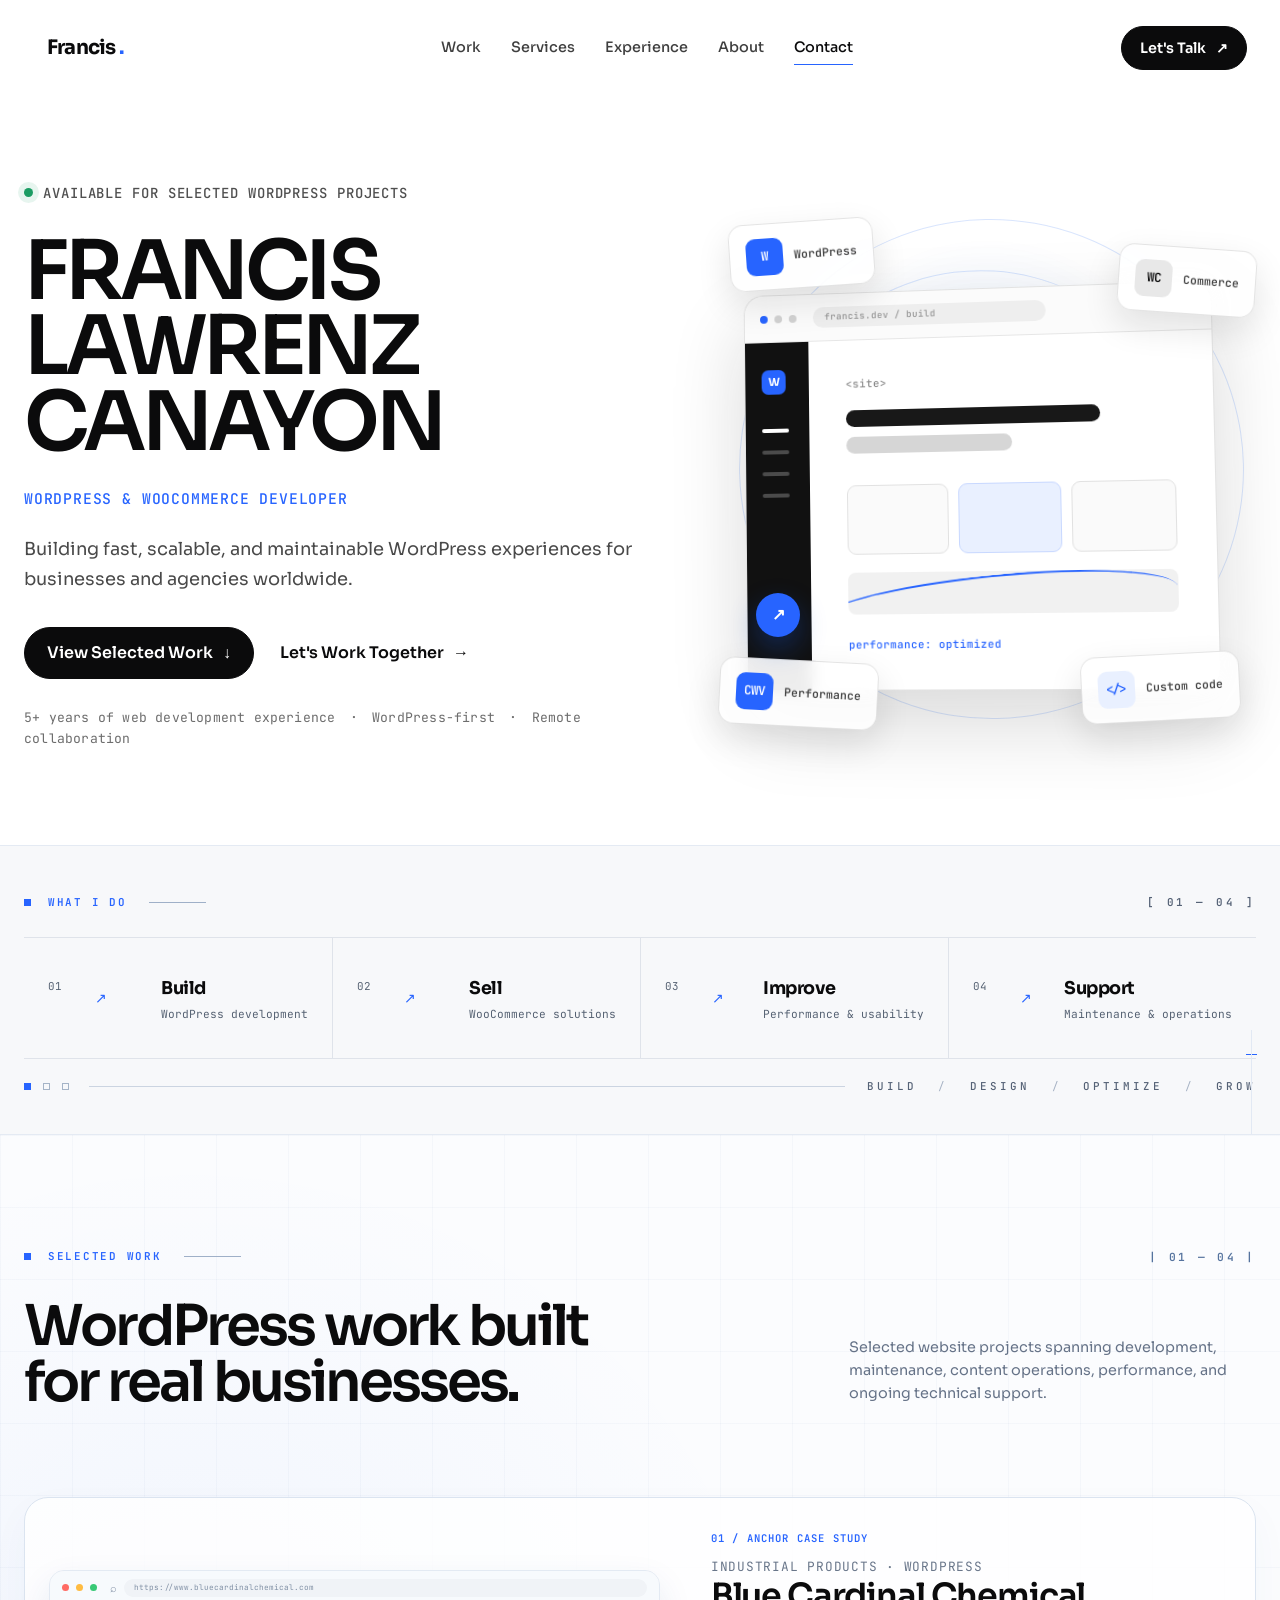
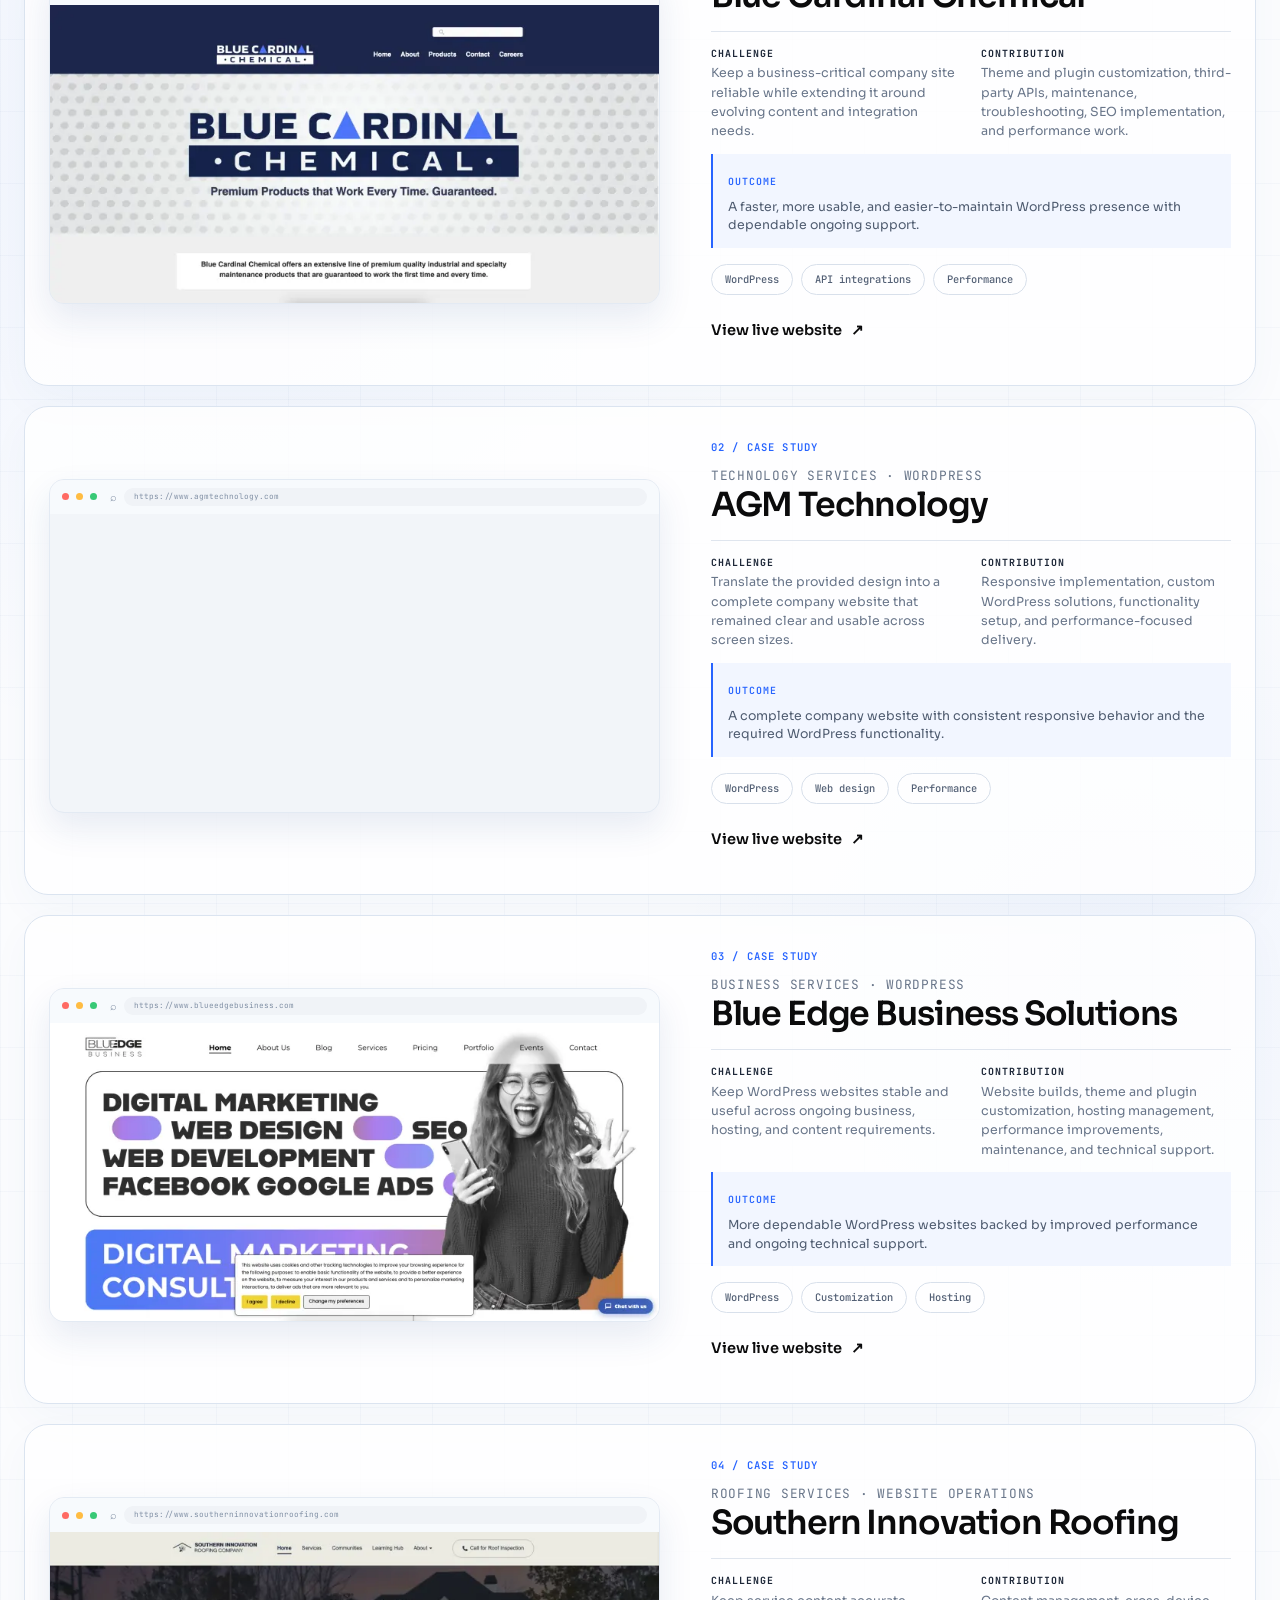
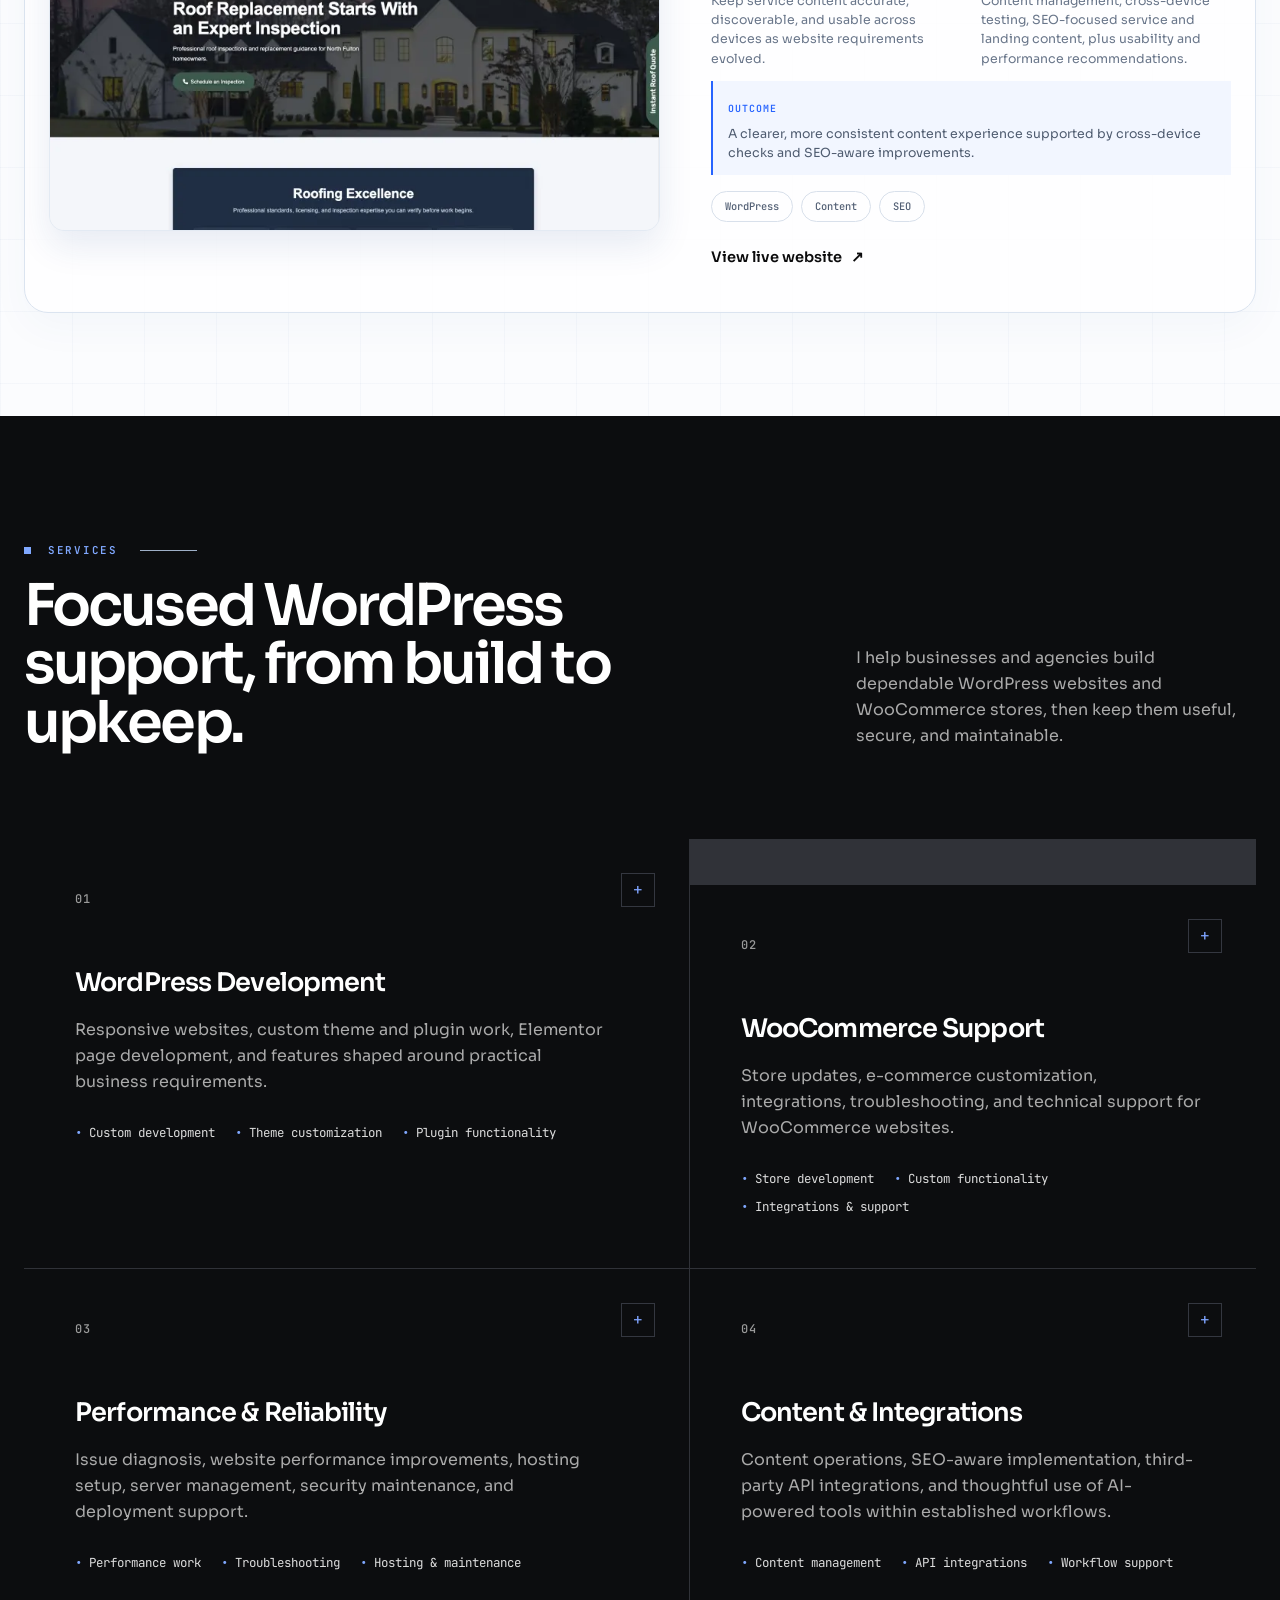
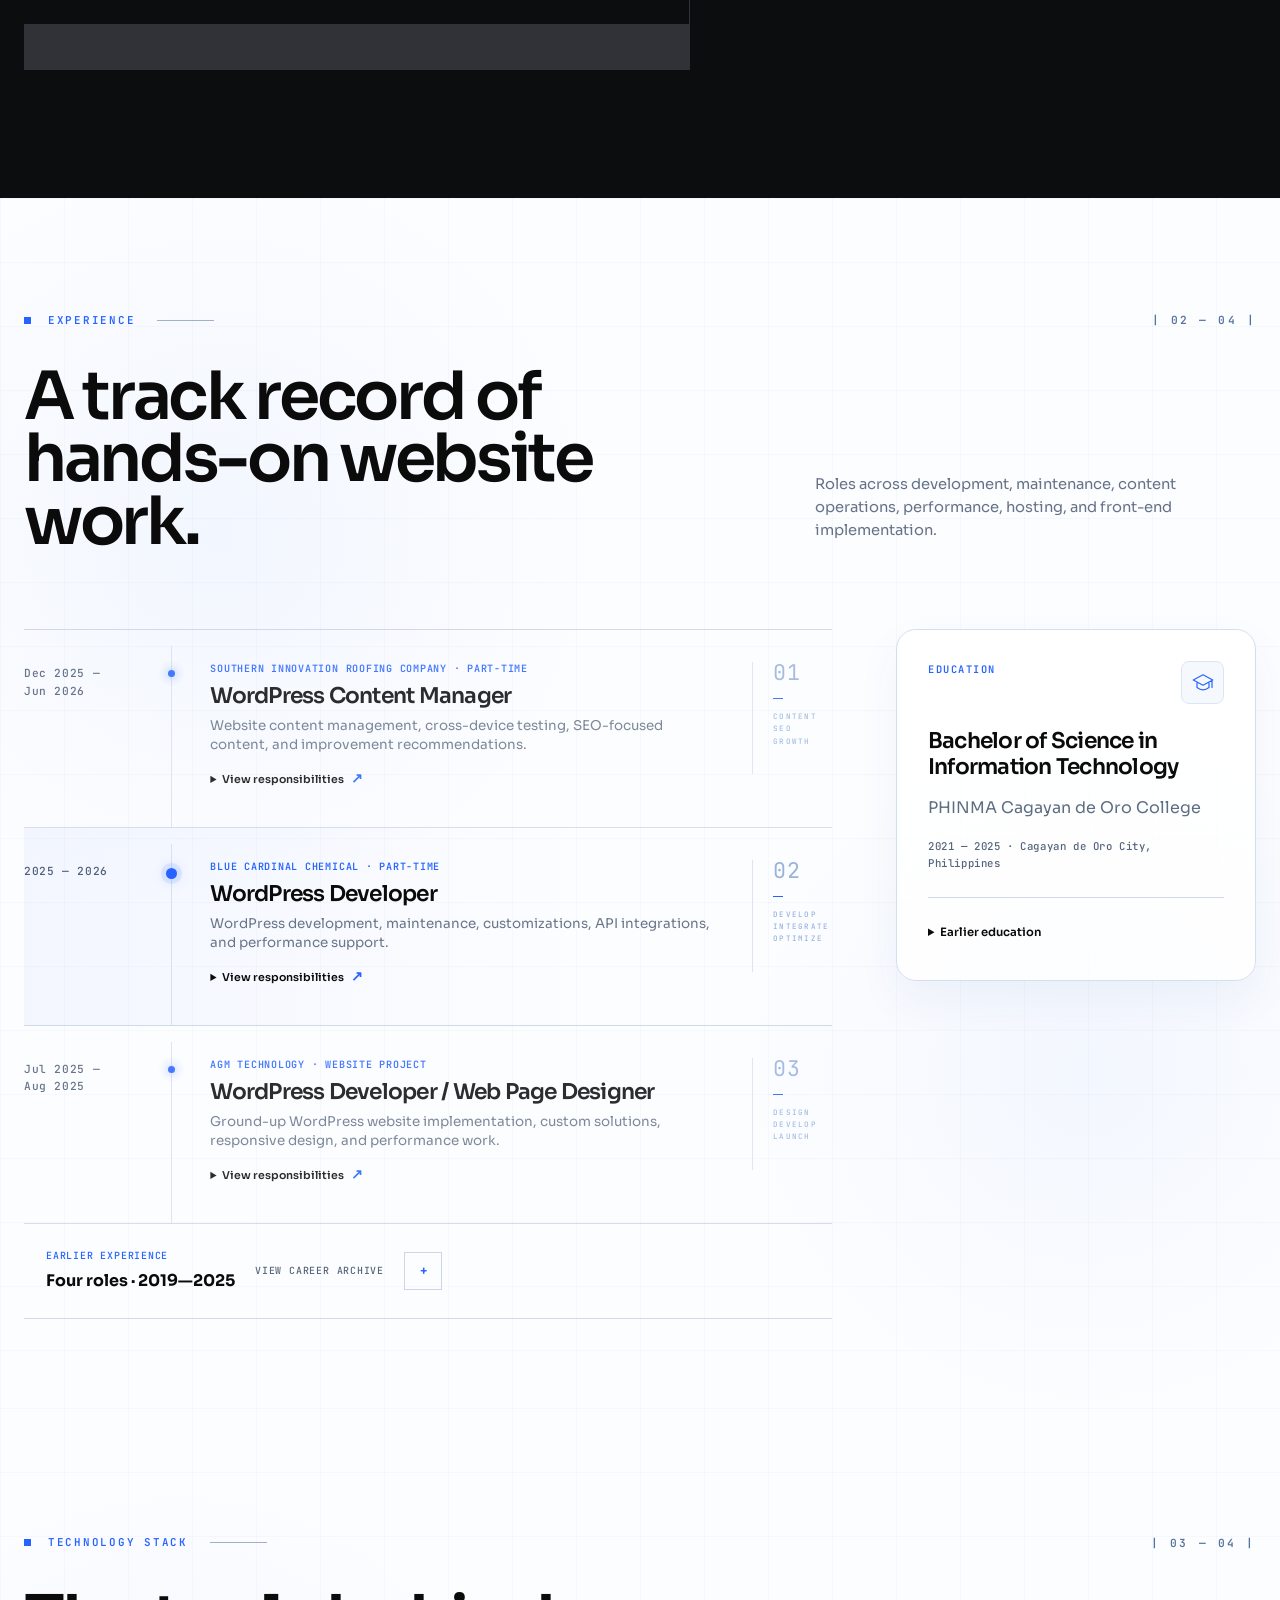
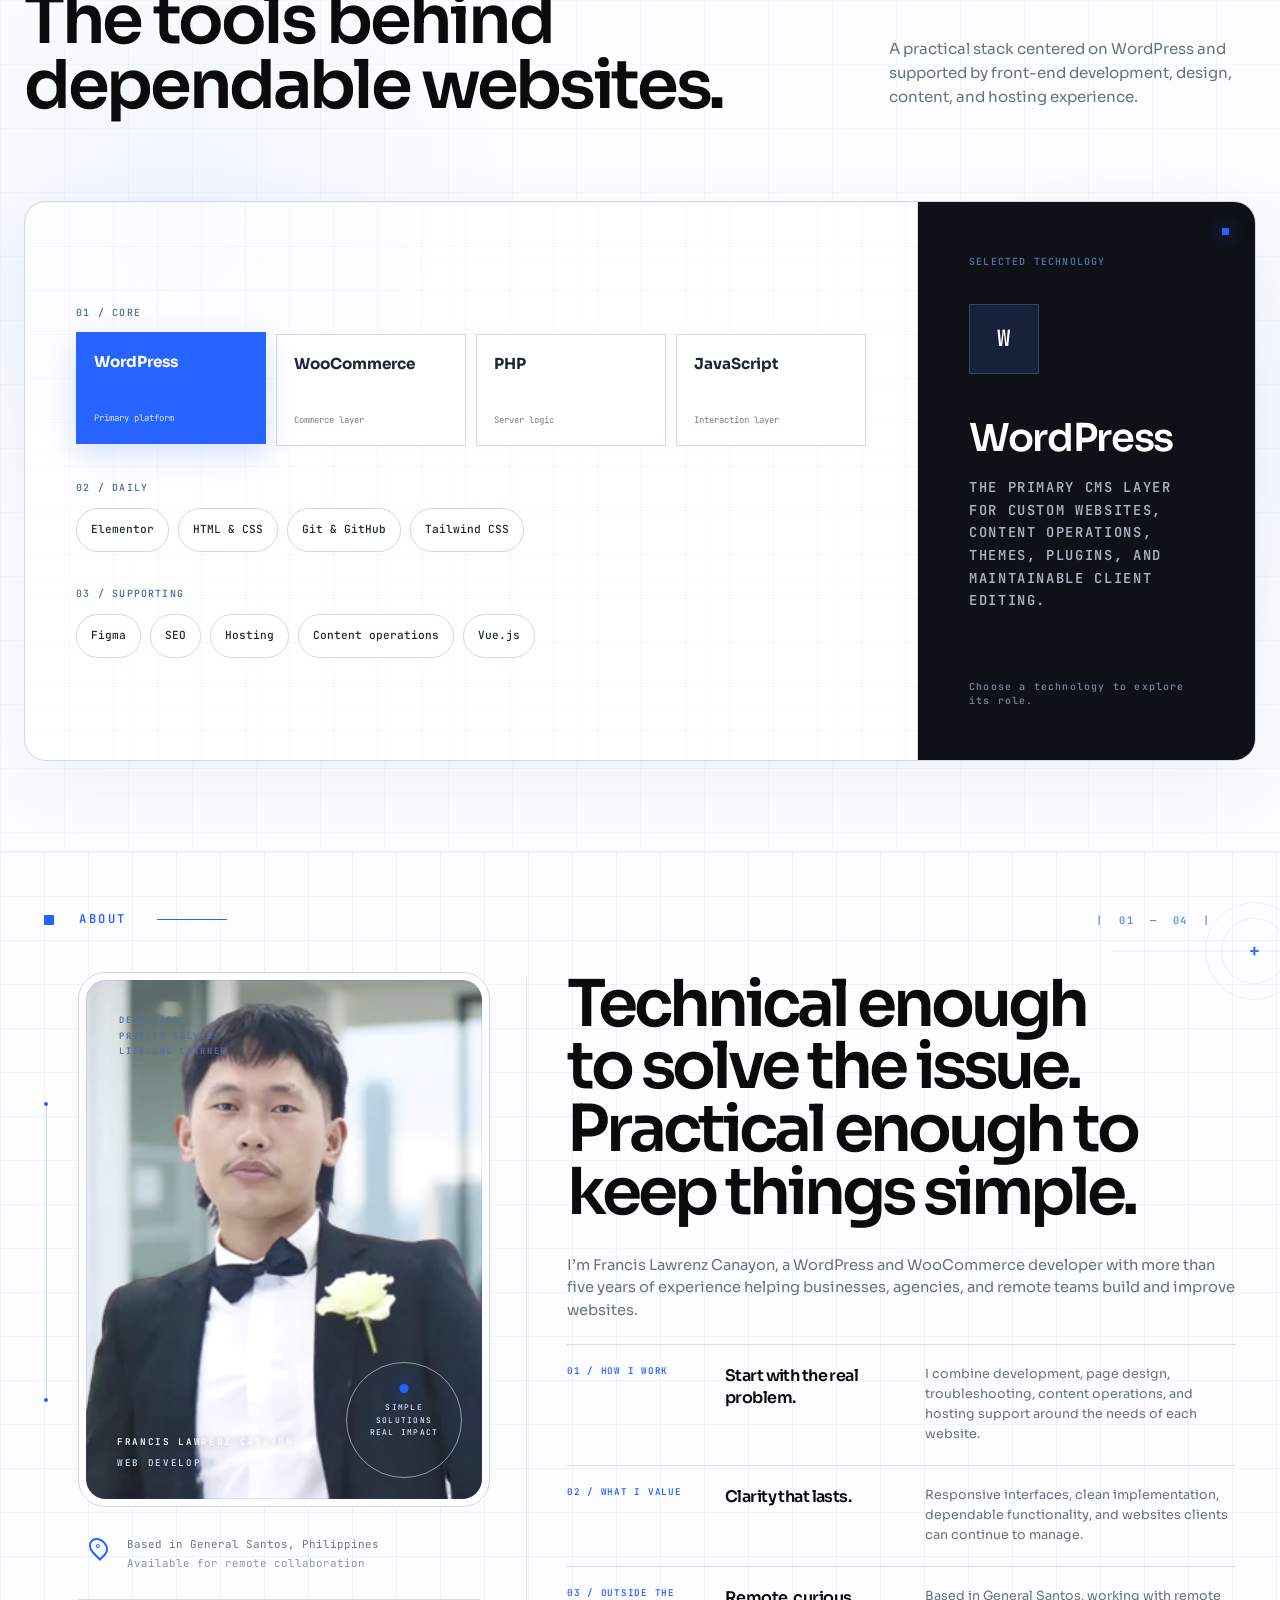
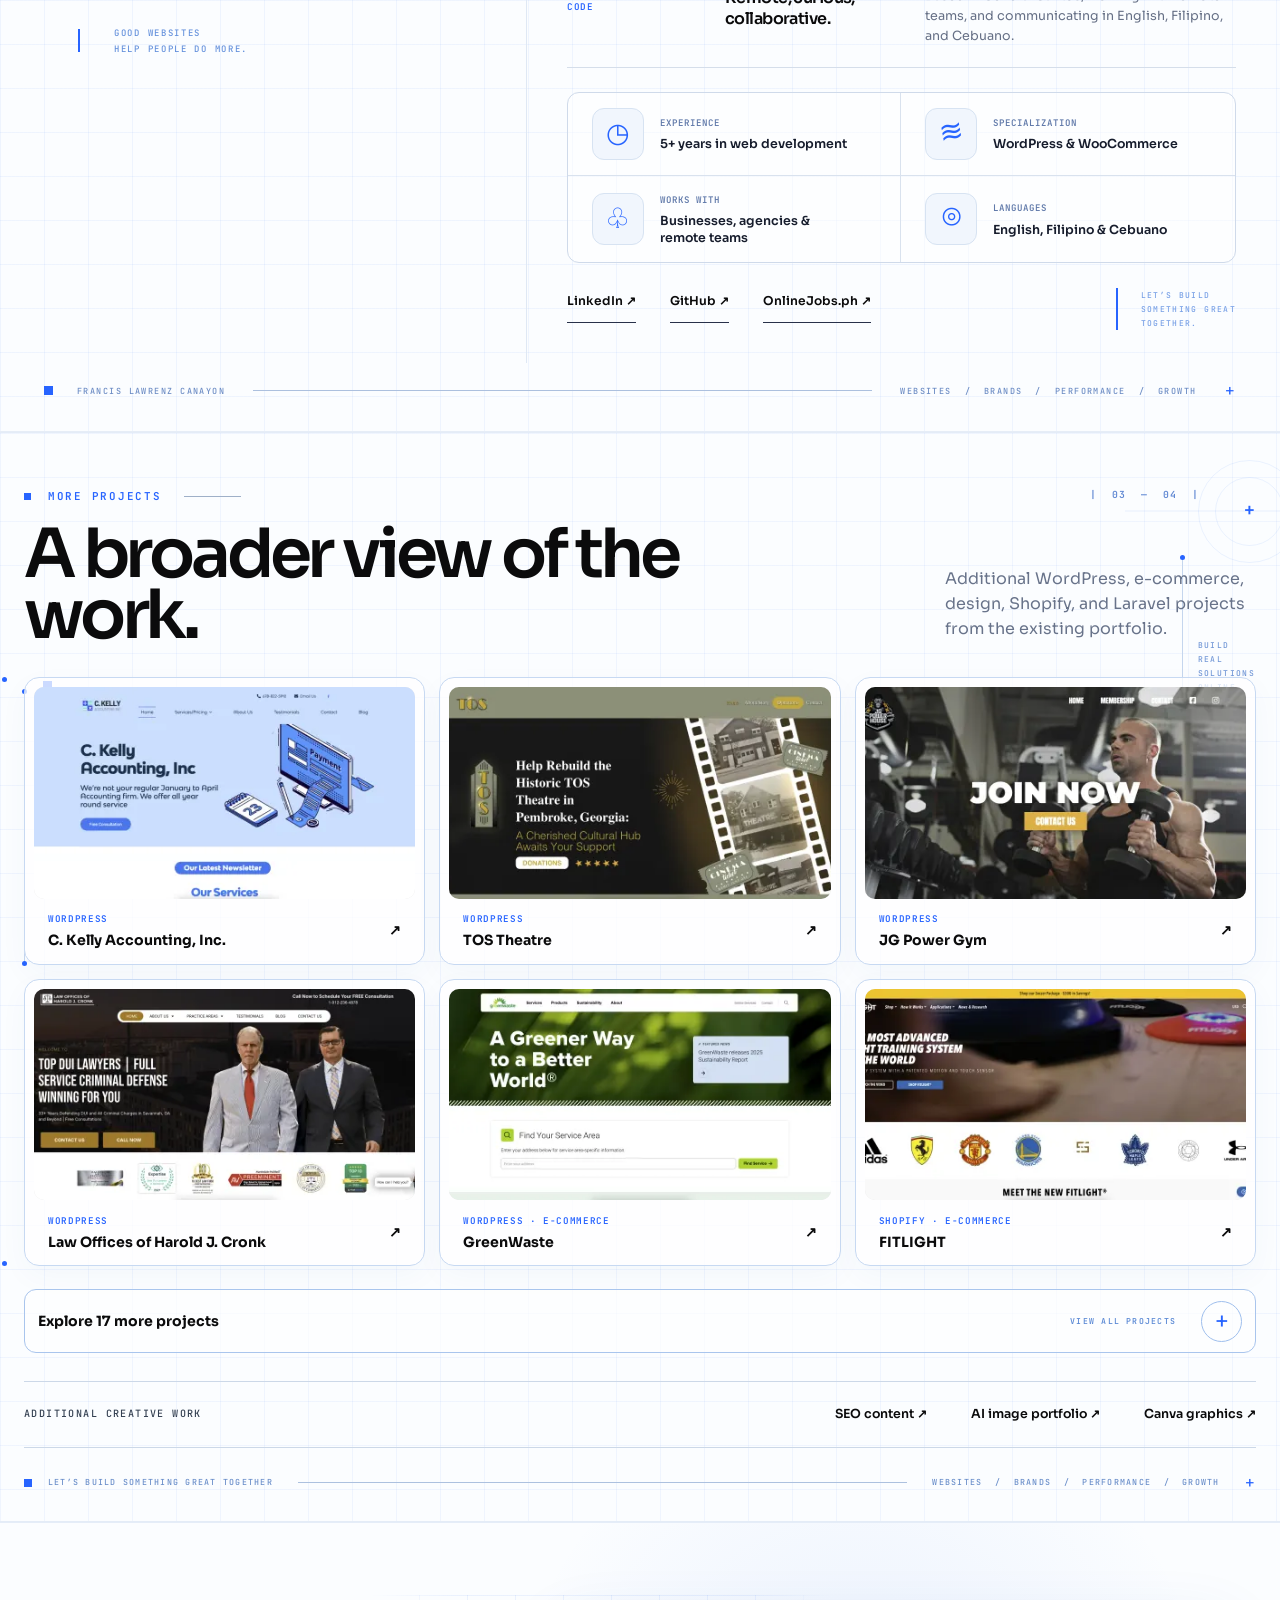
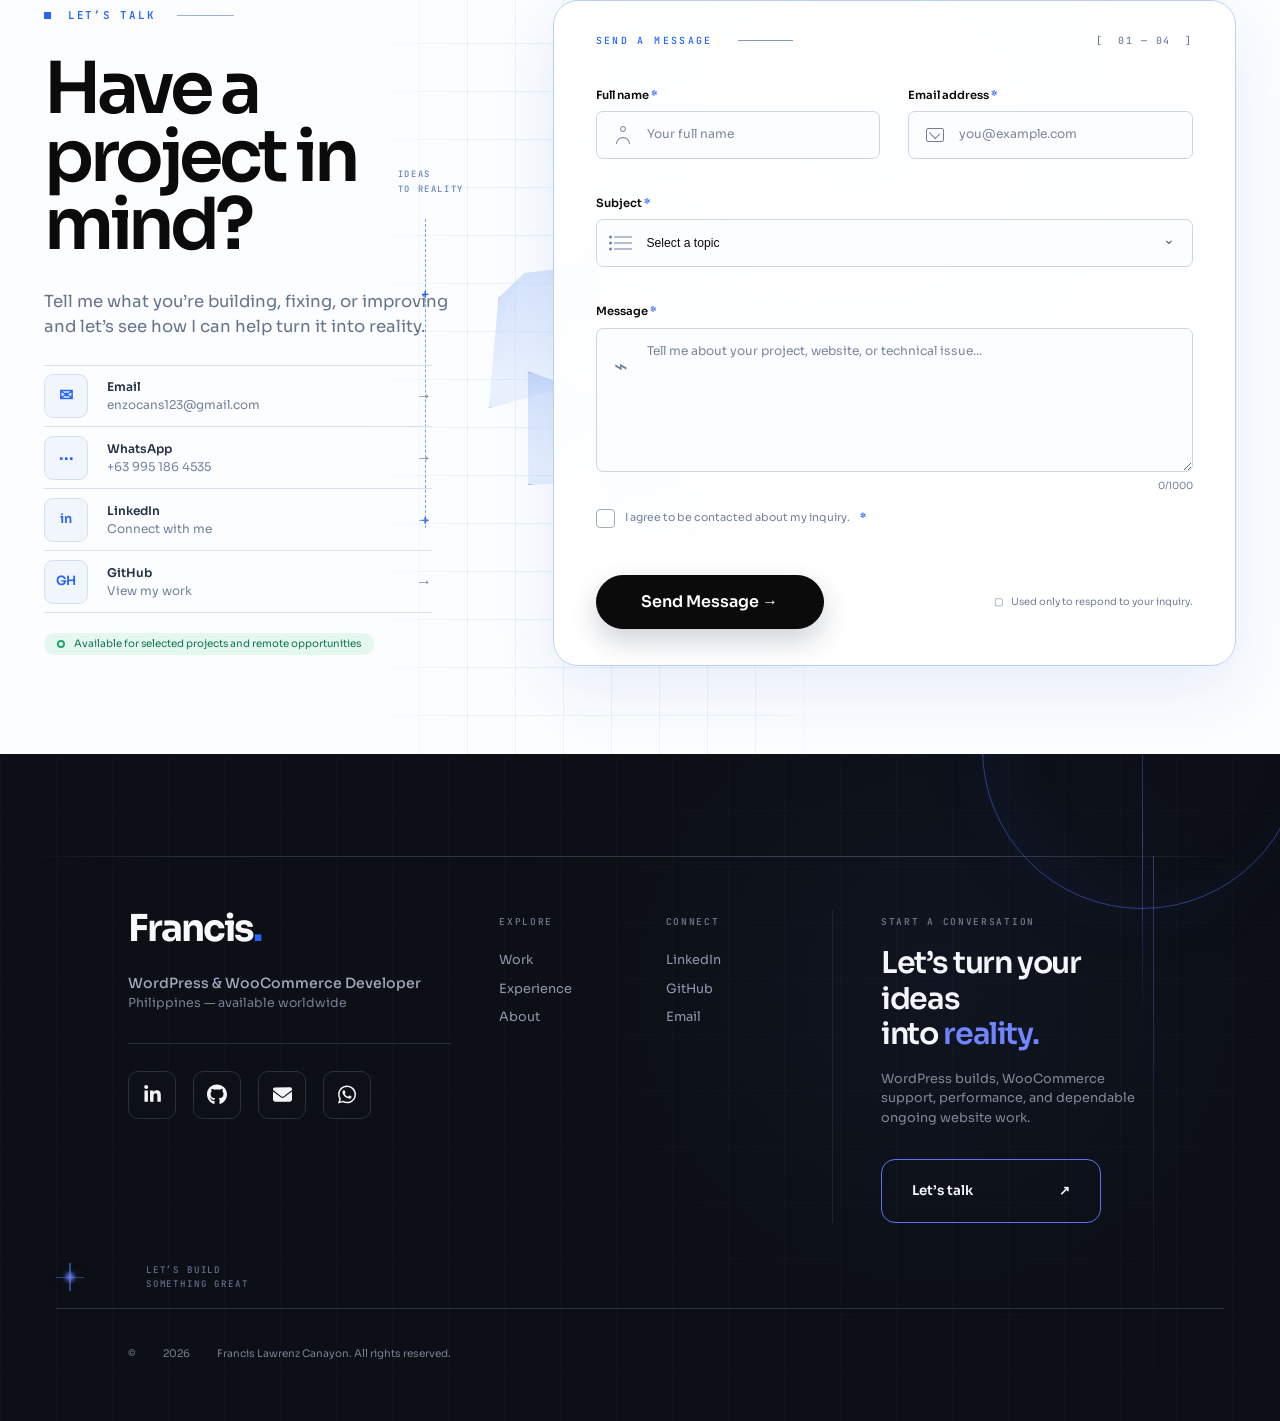
<file: index.html>
<!DOCTYPE html>
<html lang="en">
<head>
  <meta charset="utf-8">
  <meta name="viewport" content="width=device-width, initial-scale=1">
  <title>Francis Lawrenz Canayon | WordPress &amp; WooCommerce Developer</title>
  <meta name="description" content="Portfolio of Francis Lawrenz Canayon, a WordPress and WooCommerce developer who builds, maintains, troubleshoots, and optimizes professional websites.">
  <meta name="author" content="Francis Lawrenz Canayon">
  <meta name="robots" content="index, follow, max-image-preview:large">
  <meta name="theme-color" content="#ffffff">
  <link rel="canonical" href="https://francisdev.netlify.app/">
  <link rel="manifest" href="/site.webmanifest">

  <meta property="og:type" content="profile">
  <meta property="og:title" content="Francis Lawrenz Canayon | WordPress &amp; WooCommerce Developer">
  <meta property="og:description" content="Official portfolio of Francis Lawrenz Canayon, a WordPress and WooCommerce developer supporting businesses, agencies, and remote teams.">
  <meta property="og:url" content="https://francisdev.netlify.app/">
  <meta property="og:site_name" content="Francis Lawrenz Canayon">
  <meta property="og:image" content="https://francisdev.netlify.app/assets/img/francis-portfolio-og.webp">
  <meta property="og:image:width" content="1200">
  <meta property="og:image:height" content="630">
  <meta property="og:image:alt" content="Francis Lawrenz Canayon — WordPress and WooCommerce Developer">
  <meta property="profile:first_name" content="Francis Lawrenz">
  <meta property="profile:last_name" content="Canayon">
  <meta name="twitter:card" content="summary_large_image">
  <meta name="twitter:title" content="Francis Lawrenz Canayon | WordPress &amp; WooCommerce Developer">
  <meta name="twitter:description" content="Official portfolio of Francis Lawrenz Canayon, a WordPress and WooCommerce developer supporting businesses, agencies, and remote teams.">
  <meta name="twitter:image" content="https://francisdev.netlify.app/assets/img/francis-portfolio-og.webp">
  <meta name="twitter:image:alt" content="Francis Lawrenz Canayon — WordPress and WooCommerce Developer">

  <link href="/assets/img/favicon-32x32.png" rel="icon" type="image/png" sizes="32x32">
  <link href="/assets/img/apple-touch-icon.png" rel="apple-touch-icon" sizes="180x180">
  <link rel="preconnect" href="https://fonts.googleapis.com">
  <link rel="preconnect" href="https://fonts.gstatic.com" crossorigin>
  <link rel="preload" as="style" href="https://fonts.googleapis.com/css2?family=JetBrains+Mono:wght@400;500;600&amp;family=Sora:wght@400;500;600;700&amp;display=swap" onload="this.onload=null;this.rel='stylesheet'">
  <noscript><link href="https://fonts.googleapis.com/css2?family=JetBrains+Mono:wght@400;500;600&amp;family=Sora:wght@400;500;600;700&amp;display=swap" rel="stylesheet"></noscript>
  <link href="/assets/css/main.css" rel="stylesheet">

  <script type="application/ld+json">
  {
    "@context": "https://schema.org",
    "@graph": [
      {
        "@type": "Person",
        "@id": "https://francisdev.netlify.app/#person",
        "name": "Francis Lawrenz Canayon",
        "alternateName": "Francis Canayon",
        "url": "https://francisdev.netlify.app/",
        "image": "https://francisdev.netlify.app/assets/img/francis-lawrenz-canayon-764.webp",
        "jobTitle": "WordPress & WooCommerce Developer",
        "description": "WordPress and WooCommerce developer experienced in website development, maintenance, troubleshooting, performance optimization, content management, and hosting support.",
        "address": {"@type": "PostalAddress", "addressLocality": "General Santos", "addressCountry": "PH"},
        "knowsAbout": ["WordPress", "WooCommerce", "PHP", "HTML", "CSS", "JavaScript", "Elementor", "Tailwind CSS", "Website maintenance", "Website troubleshooting", "Web performance", "Search engine optimization", "Web hosting management"],
        "sameAs": ["https://www.linkedin.com/in/francis-lawrenz-canayon-991680202/", "https://github.com/canayonfrancis", "https://v2.onlinejobs.ph/jobseekers/info/3470769"]
      },
      {
        "@type": "WebSite",
        "@id": "https://francisdev.netlify.app/#website",
        "url": "https://francisdev.netlify.app/",
        "name": "Francis Lawrenz Canayon",
        "alternateName": "Francis Canayon Portfolio",
        "inLanguage": "en",
        "creator": {"@id": "https://francisdev.netlify.app/#person"}
      },
      {
        "@type": "ProfilePage",
        "@id": "https://francisdev.netlify.app/#webpage",
        "url": "https://francisdev.netlify.app/",
        "name": "Francis Lawrenz Canayon | WordPress & WooCommerce Developer",
        "description": "Official portfolio of Francis Lawrenz Canayon, a WordPress and WooCommerce developer.",
        "dateModified": "2026-09-06",
        "inLanguage": "en",
        "isPartOf": {"@id": "https://francisdev.netlify.app/#website"},
        "mainEntity": {"@id": "https://francisdev.netlify.app/#person"}
      }
    ]
  }
  </script>
</head>
<body>
  <a class="skip-link" href="#main-content">Skip to main content</a>

  <header class="site-header" data-site-header>
    <div class="container nav-shell">
      <a class="brand" href="#hero" aria-label="Francis Lawrenz Canayon — home">Francis       <span>.</span></a>
      <button class="nav-toggle" type="button" aria-expanded="false" aria-controls="primary-navigation" aria-label="Open navigation" data-nav-toggle><span></span><span></span></button>
      <nav class="primary-nav" id="primary-navigation" aria-label="Primary navigation" data-nav>
        <a href="#portfolio">Work</a><a href="#services">Services</a><a href="#resume">Experience</a><a href="#about">About</a><a href="#contact">Contact</a>
      </nav>
      <a class="button button-small nav-cta" href="#contact">Let's Talk <span aria-hidden="true">↗</span></a>
    </div>
  </header>

  <main id="main-content">
    <section class="hero" id="hero" aria-labelledby="hero-title">
      <div class="container hero-grid">
        <div class="hero-copy">
          <p class="availability"><span aria-hidden="true"></span> Available for selected WordPress projects</p>
          <h1 id="hero-title"><span>Francis</span><span>Lawrenz</span><span>Canayon</span></h1>
          <p class="hero-role">WordPress &amp; WooCommerce Developer</p>
          <p class="hero-summary">Building fast, scalable, and maintainable WordPress experiences for businesses and agencies worldwide.</p>
          <div class="hero-actions"><a class="button magnetic-link" href="#portfolio">View Selected Work <span aria-hidden="true">↓</span></a><a class="text-link" href="#contact">Let's Work Together <span aria-hidden="true">→</span></a></div>
          <p class="hero-proof">5+ years of web development experience <span aria-hidden="true">·</span> WordPress-first <span aria-hidden="true">·</span> Remote collaboration</p>
        </div>

        <div class="hero-visual" data-hero-scene aria-hidden="true">
          <canvas class="hero-canvas" data-hero-canvas></canvas>
          <div class="scene-orbit scene-orbit-one"></div><div class="scene-orbit scene-orbit-two"></div>
          <div class="browser-card">
            <div class="browser-bar"><span></span><span></span><span></span><div class="browser-address">francis.dev / build</div></div>
            <div class="browser-body"><div class="browser-sidebar"><span></span><span></span><span></span><span></span></div><div class="browser-content"><p class="code-line code-line-small">&lt;site&gt;</p><span class="preview-title"></span><span class="preview-title preview-title-short"></span><div class="preview-grid"><span></span><span></span><span></span></div><div class="preview-chart"><span></span></div><p class="code-line">performance: optimized</p></div></div>
          </div>
          <div class="scene-tile tile-wordpress"><strong>W</strong><span>WordPress</span></div>
          <div class="scene-tile tile-commerce"><strong>WC</strong><span>Commerce</span></div>
          <div class="scene-tile tile-code"><strong>&lt;/&gt;</strong><span>Custom code</span></div>
          <div class="scene-tile tile-performance"><strong>CWV</strong><span>Performance</span></div>
          <div class="scene-cursor">↗</div>
        </div>
      </div>
    </section>

    <section class="credibility" aria-labelledby="credibility-title">
      <div class="container credibility-shell">
        <div class="credibility-header">
          <p class="credibility-kicker section-kicker">What I do</p>
          <p class="credibility-range" aria-hidden="true">[ 01 — 04 ]</p>
          <h2 class="visually-hidden" id="credibility-title">What I do</h2>
        </div>

        <ol class="capability-rail">
          <li><a href="#services"><span>01</span><strong>Build</strong><small>WordPress development</small><b aria-hidden="true">↗</b></a></li>
          <li><a href="#services"><span>02</span><strong>Sell</strong><small>WooCommerce solutions</small><b aria-hidden="true">↗</b></a></li>
          <li><a href="#services"><span>03</span><strong>Improve</strong><small>Performance &amp; usability</small><b aria-hidden="true">↗</b></a></li>
          <li><a href="#services"><span>04</span><strong>Support</strong><small>Maintenance &amp; operations</small><b aria-hidden="true">↗</b></a></li>
        </ol>

        <div class="credibility-footer" aria-hidden="true">
          <div class="credibility-pagination"><i></i><i></i><i></i></div>
          <span class="credibility-rule"></span>
          <p>Build <b>/</b> Design <b>/</b> Optimize <b>/</b> Grow</p>
        </div>
      </div>
      <span class="credibility-cross" aria-hidden="true"></span>
    </section>

    <section class="section featured-work" id="portfolio" aria-labelledby="work-title">
      <div class="container featured-shell">
        <div class="featured-heading" data-reveal>
          <p class="featured-kicker section-kicker">Selected work</p>
          <p class="featured-range" aria-hidden="true">| 01 — 04 |</p>
          <h2 id="work-title">WordPress work built<br>for real businesses.</h2>
          <p class="featured-intro">Selected website projects spanning development, maintenance, content operations, performance, and ongoing technical support.</p>
        </div>

        <div class="featured-list">
          <article class="featured-project featured-project-anchor featured-project-case" data-reveal>
            <a class="featured-media" href="https://www.bluecardinalchemical.com/" target="_blank" rel="noopener noreferrer" aria-label="Visit the Blue Cardinal Chemical website">
              <span class="project-browser-bar" aria-hidden="true"><i></i><i></i><i></i><b>⌕</b><small>https://www.bluecardinalchemical.com</small></span>
              <img src="/assets/img/portfolio/product-24-1200.webp" srcset="/assets/img/portfolio/product-24-480.webp 480w, /assets/img/portfolio/product-24-800.webp 800w, /assets/img/portfolio/product-24-1200.webp 1200w" sizes="(max-width: 899px) 100vw, 52vw" width="1897" height="926" loading="lazy" decoding="async" alt="Screenshot of the Blue Cardinal Chemical WordPress website">
            </a>
            <div class="featured-copy">
              <p class="project-number">01 / Anchor case study</p>
              <p class="project-type">Industrial products · WordPress</p>
              <h3>Blue Cardinal Chemical</h3>
              <div class="project-brief">
                <p class="project-challenge"><strong>Challenge</strong> Keep a business-critical company site reliable while extending it around evolving content and integration needs.</p>
                <p class="project-contribution"><strong>Contribution</strong> Theme and plugin customization, third-party APIs, maintenance, troubleshooting, SEO implementation, and performance work.</p>
              </div>
              <div class="project-outcome"><span>Outcome</span><p>A faster, more usable, and easier-to-maintain WordPress presence with dependable ongoing support.</p></div>
              <ul class="tag-list"><li>WordPress</li><li>API integrations</li><li>Performance</li></ul>
              <a class="text-link" href="https://www.bluecardinalchemical.com/" target="_blank" rel="noopener noreferrer">View live website <span aria-hidden="true">↗</span></a>
            </div>
          </article>

          <div class="featured-support-grid">
          <article class="featured-project featured-project-support featured-project-case" data-reveal>
            <a class="featured-media" href="https://www.agmtechnology.com.au/" target="_blank" rel="noopener noreferrer" aria-label="Visit the AGM Technology website">
              <span class="project-browser-bar" aria-hidden="true"><i></i><i></i><i></i><b>⌕</b><small>https://www.agmtechnology.com</small></span>
              <img src="/assets/img/portfolio/product-25-1200.webp" srcset="/assets/img/portfolio/product-25-480.webp 480w, /assets/img/portfolio/product-25-800.webp 800w, /assets/img/portfolio/product-25-1200.webp 1200w" sizes="(max-width: 899px) 100vw, 52vw" width="1898" height="925" loading="lazy" decoding="async" alt="Screenshot of the AGM Technology WordPress website">
            </a>
            <div class="featured-copy">
              <p class="project-number">02 / Case study</p>
              <p class="project-type">Technology services · WordPress</p>
              <h3>AGM Technology</h3>
              <div class="project-brief">
                <p class="project-challenge"><strong>Challenge</strong> Translate the provided design into a complete company website that remained clear and usable across screen sizes.</p>
                <p class="project-contribution"><strong>Contribution</strong> Responsive implementation, custom WordPress solutions, functionality setup, and performance-focused delivery.</p>
              </div>
              <div class="project-outcome"><span>Outcome</span><p>A complete company website with consistent responsive behavior and the required WordPress functionality.</p></div>
              <ul class="tag-list"><li>WordPress</li><li>Web design</li><li>Performance</li></ul>
              <a class="text-link" href="https://www.agmtechnology.com.au/" target="_blank" rel="noopener noreferrer">View live website <span aria-hidden="true">↗</span></a>
            </div>
          </article>

          <article class="featured-project featured-project-support featured-project-case" data-reveal>
            <a class="featured-media" href="https://blueedgebusiness.com/" target="_blank" rel="noopener noreferrer" aria-label="Visit the Blue Edge Business Solutions website">
              <span class="project-browser-bar" aria-hidden="true"><i></i><i></i><i></i><b>⌕</b><small>https://www.blueedgebusiness.com</small></span>
              <img src="/assets/img/portfolio/product-8-1200.webp" srcset="/assets/img/portfolio/product-8-480.webp 480w, /assets/img/portfolio/product-8-800.webp 800w, /assets/img/portfolio/product-8-1200.webp 1200w" sizes="(max-width: 899px) 100vw, 52vw" width="1903" height="925" loading="lazy" decoding="async" alt="Screenshot of the Blue Edge Business Solutions WordPress website">
            </a>
            <div class="featured-copy">
              <p class="project-number">03 / Case study</p>
              <p class="project-type">Business services · WordPress</p>
              <h3>Blue Edge Business Solutions</h3>
              <div class="project-brief">
                <p class="project-challenge"><strong>Challenge</strong> Keep WordPress websites stable and useful across ongoing business, hosting, and content requirements.</p>
                <p class="project-contribution"><strong>Contribution</strong> Website builds, theme and plugin customization, hosting management, performance improvements, maintenance, and technical support.</p>
              </div>
              <div class="project-outcome"><span>Outcome</span><p>More dependable WordPress websites backed by improved performance and ongoing technical support.</p></div>
              <ul class="tag-list"><li>WordPress</li><li>Customization</li><li>Hosting</li></ul>
              <a class="text-link" href="https://blueedgebusiness.com/" target="_blank" rel="noopener noreferrer">View live website <span aria-hidden="true">↗</span></a>
            </div>
          </article>

          <article class="featured-project featured-project-support featured-project-case" data-reveal>
            <a class="featured-media" href="https://southerninnovationroofing.com/" target="_blank" rel="noopener noreferrer" aria-label="Visit the Southern Innovation Roofing Company website">
              <span class="project-browser-bar" aria-hidden="true"><i></i><i></i><i></i><b>⌕</b><small>https://www.southerninnovationroofing.com</small></span>
              <img src="/assets/img/portfolio/product-26-1200.webp" srcset="/assets/img/portfolio/product-26-480.webp 480w, /assets/img/portfolio/product-26-800.webp 800w, /assets/img/portfolio/product-26-1200.webp 1200w" sizes="(max-width: 899px) 100vw, 52vw" width="1898" height="924" loading="lazy" decoding="async" alt="Screenshot of the Southern Innovation Roofing Company website">
            </a>
            <div class="featured-copy">
              <p class="project-number">04 / Case study</p>
              <p class="project-type">Roofing services · Website operations</p>
              <h3>Southern Innovation Roofing</h3>
              <div class="project-brief">
                <p class="project-challenge"><strong>Challenge</strong> Keep service content accurate, discoverable, and usable across devices as website requirements evolved.</p>
                <p class="project-contribution"><strong>Contribution</strong> Content management, cross-device testing, SEO-focused service and landing content, plus usability and performance recommendations.</p>
              </div>
              <div class="project-outcome"><span>Outcome</span><p>A clearer, more consistent content experience supported by cross-device checks and SEO-aware improvements.</p></div>
              <ul class="tag-list"><li>WordPress</li><li>Content</li><li>SEO</li></ul>
              <a class="text-link" href="https://southerninnovationroofing.com/" target="_blank" rel="noopener noreferrer">View live website <span aria-hidden="true">↗</span></a>
            </div>
          </article>
          </div>
        </div>

        <div class="featured-footer" aria-hidden="true"><p><i></i> Let's build something great together</p><span></span><p>Websites / Brands / Performance / Growth</p></div>
      </div>
      <div class="featured-side-note" aria-hidden="true"><i></i><p>Build<br>Improve<br>Support</p></div>
    </section>

    <section class="section services" id="services" aria-labelledby="services-title">
      <div class="container">
        <div class="section-heading" data-reveal><div><p class="eyebrow section-kicker">Services</p><h2 id="services-title">Focused WordPress support, from build to upkeep.</h2></div><p>I help businesses and agencies build dependable WordPress websites and WooCommerce stores, then keep them useful, secure, and maintainable.</p></div>
        <div class="service-grid">
          <article class="service-card" data-reveal><span class="service-index">01</span><h3>WordPress Development</h3><p>Responsive websites, custom theme and plugin work, Elementor page development, and features shaped around practical business requirements.</p><ul><li>Custom development</li><li>Theme customization</li><li>Plugin functionality</li></ul></article>
          <article class="service-card" data-reveal><span class="service-index">02</span><h3>WooCommerce Support</h3><p>Store updates, e-commerce customization, integrations, troubleshooting, and technical support for WooCommerce websites.</p><ul><li>Store development</li><li>Custom functionality</li><li>Integrations &amp; support</li></ul></article>
          <article class="service-card" data-reveal><span class="service-index">03</span><h3>Performance &amp; Reliability</h3><p>Issue diagnosis, website performance improvements, hosting setup, server management, security maintenance, and deployment support.</p><ul><li>Performance work</li><li>Troubleshooting</li><li>Hosting &amp; maintenance</li></ul></article>
          <article class="service-card" data-reveal><span class="service-index">04</span><h3>Content &amp; Integrations</h3><p>Content operations, SEO-aware implementation, third-party API integrations, and thoughtful use of AI-powered tools within established workflows.</p><ul><li>Content management</li><li>API integrations</li><li>Workflow support</li></ul></article>
        </div>
      </div>
    </section>

    <section class="section experience" id="resume" aria-labelledby="experience-title">
      <div class="container experience-shell">
        <div class="experience-heading" data-reveal>
          <p class="experience-kicker section-kicker">Experience</p>
          <p class="experience-range" aria-hidden="true">| 02 — 04 |</p>
          <h2 id="experience-title">A track record of<br> hands-on website<br> work.</h2>
          <p class="experience-intro">Roles across development, maintenance, content operations, performance, hosting, and front-end implementation.</p>
        </div>

        <div class="experience-layout">
          <div class="timeline" data-reveal>
            <article class="timeline-item timeline-item-priority is-active" data-timeline-item>
              <div class="timeline-date"><span>Dec 2025 —</span><span>Jun 2026</span></div>
              <div class="timeline-content"><p class="timeline-company">Southern Innovation Roofing Company · Part-time</p><h3>WordPress Content Manager</h3><p>Website content management, cross-device testing, SEO-focused content, and improvement recommendations.</p><details><summary>View responsibilities <span aria-hidden="true">↗</span></summary><ul><li>Updated and maintained content across multiple client websites while ensuring accuracy and consistency.</li><li>Tested functionality, usability, and display across devices and browsers.</li><li>Wrote and optimized service pages, blog posts, and landing pages.</li><li>Recommended content, UX, and website improvements.</li><li>Collaborated with team members on performance, functionality, and engagement.</li></ul></details></div>
              <div class="timeline-code" aria-hidden="true"><span>01</span><i></i><small>Content<br>SEO<br>Growth</small></div>
            </article>
            <article class="timeline-item timeline-item-priority" data-timeline-item>
              <div class="timeline-date"><span>2025 — 2026</span></div>
              <div class="timeline-content"><p class="timeline-company">Blue Cardinal Chemical · Part-time</p><h3>WordPress Developer</h3><p>WordPress development, maintenance, customizations, API integrations, and performance support.</p><details><summary>View responsibilities <span aria-hidden="true">↗</span></summary><ul><li>Managed and maintained the WordPress website for performance, security, and functionality.</li><li>Developed and customized themes and plugins around business requirements.</li><li>Integrated third-party APIs and implemented SEO best practices.</li><li>Improved speed, user experience, and overall site performance.</li><li>Handled content updates, troubleshooting, and technical enhancements.</li></ul></details></div>
              <div class="timeline-code" aria-hidden="true"><span>02</span><i></i><small>Develop<br>Integrate<br>Optimize</small></div>
            </article>
            <article class="timeline-item timeline-item-priority" data-timeline-item>
              <div class="timeline-date"><span>Jul 2025 —</span><span>Aug 2025</span></div>
              <div class="timeline-content"><p class="timeline-company">AGM Technology · Website project</p><h3>WordPress Developer / Web Page Designer</h3><p>Ground-up WordPress website implementation, custom solutions, responsive design, and performance work.</p><details><summary>View responsibilities <span aria-hidden="true">↗</span></summary><ul><li>Led development and maintenance of the company website.</li><li>Built the website from design implementation through full functionality.</li><li>Developed custom WordPress solutions for business requirements.</li><li>Created responsive layouts and intuitive navigation.</li><li>Optimized performance, security, and scalability.</li></ul></details></div>
              <div class="timeline-code" aria-hidden="true"><span>03</span><i></i><small>Design<br>Develop<br>Launch</small></div>
            </article>
            <details class="timeline-earlier">
              <summary><span><small>Earlier experience</small><strong>Four roles · 2019—2025</strong></span><b>View career archive</b><i aria-hidden="true">+</i></summary>
            <article class="timeline-item timeline-item-compact" data-timeline-item>
              <div class="timeline-date"><span>Nov 2024 —</span><span>Dec 2025</span></div>
              <div class="timeline-content"><p class="timeline-company">Hang Ten Marketing / Website In A Flash · Full-time</p><h3>WordPress Developer</h3><p>Lead WordPress development, feature work, technical troubleshooting, and client collaboration.</p><details><summary>View responsibilities <span aria-hidden="true">↗</span></summary><ul><li>Oversaw website improvements and technical implementations as Lead WordPress Developer.</li><li>Diagnosed and resolved website issues.</li><li>Implemented features and enhancements based on client requirements.</li><li>Improved website performance, usability, and user experience.</li><li>Collaborated with clients and team members on effective website solutions.</li></ul></details></div>
              <div class="timeline-code" aria-hidden="true"><span>04</span><i></i><small>Lead<br>Troubleshoot<br>Collaborate</small></div>
            </article>
            <article class="timeline-item timeline-item-compact" data-timeline-item>
              <div class="timeline-date"><span>2023 — 2024</span></div>
              <div class="timeline-content"><p class="timeline-company">3GC Group / Pandoblox · Full-time</p><h3>Senior WordPress Developer</h3><p>Custom plugins, website enhancements, hosting environments, and ongoing technical solutions.</p><details><summary>View responsibilities <span aria-hidden="true">↗</span></summary><ul><li>Developed custom WordPress plugins for client and business needs.</li><li>Maintained and enhanced existing WordPress websites.</li><li>Created and improved pages, features, and functionality.</li><li>Configured hosting and server environments.</li><li>Provided technical solutions and support for website operations.</li></ul></details></div>
              <div class="timeline-code" aria-hidden="true"><span>05</span><i></i><small>Plugins<br>Enhance<br>Support</small></div>
            </article>
            <article class="timeline-item timeline-item-compact" data-timeline-item>
              <div class="timeline-date"><span>2021 — 2023</span></div>
              <div class="timeline-content"><p class="timeline-company">Blue Edge Business Solutions · Full-time</p><h3>WordPress Developer</h3><p>Website builds, theme customization, hosting management, performance, and ongoing support.</p><details><summary>View responsibilities <span aria-hidden="true">↗</span></summary><ul><li>Built and maintained WordPress websites for functionality and reliability.</li><li>Customized themes and implemented plugin-based features.</li><li>Managed hosting servers, website security, and uptime.</li><li>Optimized speed and resolved technical issues.</li><li>Provided ongoing website and hosting support.</li></ul></details></div>
              <div class="timeline-code" aria-hidden="true"><span>06</span><i></i><small>Build<br>Customize<br>Maintain</small></div>
            </article>
            <article class="timeline-item timeline-item-compact" data-timeline-item>
              <div class="timeline-date"><span>2019 — 2021</span></div>
              <div class="timeline-content"><p class="timeline-company">Netfone · Full-time</p><h3>Front-end Developer</h3><p>Responsive interfaces, functional web pages, usability improvements, and cross-browser implementation.</p><details><summary>View responsibilities <span aria-hidden="true">↗</span></summary><ul><li>Developed and maintained responsive website interfaces.</li><li>Translated concepts into functional, visually clear web pages.</li><li>Implemented features with HTML, CSS, JavaScript, and related technologies.</li><li>Improved usability, performance, and cross-browser compatibility.</li><li>Collaborated on design, functionality, and engagement improvements.</li></ul></details></div>
              <div class="timeline-code" aria-hidden="true"><span>07</span><i></i><small>Front-end<br>Interfaces<br>Usability</small></div>
            </article>
            </details>
          </div>

          <aside class="education-card" data-reveal aria-labelledby="education-title">
            <div class="education-card-header"><p>Education</p><span aria-hidden="true"><svg viewBox="0 0 32 32"><path d="m3 12 13-7 13 7-13 7-13-7Zm5 3.5V22c4.8 3.7 11.2 3.7 16 0v-6.5M28 13v9"/></svg></span></div>
            <h3 id="education-title">Bachelor of Science in Information Technology</h3>
            <p>PHINMA Cagayan de Oro College</p>
            <p class="education-meta">2021 — 2025 · Cagayan de Oro City, Philippines</p>
            <details><summary>Earlier education</summary><div class="earlier-education"><p><strong>Junior High School</strong><br>2019 — 2021 · Iligan City East National High School</p><p><strong>Junior High School</strong><br>2015 — 2019 · Iligan City East National High School</p><p><strong>Elementary School</strong><br>2009 — 2015 · Acmac Elementary School</p></div></details>
          </aside>
        </div>

        <div class="experience-footer" aria-hidden="true"><p><i></i> Let's build something great together</p><span></span><p>Experience / Skills / Projects / Contact</p></div>
      </div>
      <div class="experience-side-note" aria-hidden="true"><i></i><p>Build<br>Improve<br>Maintain<br>Grow</p></div>
      <div class="experience-orbit experience-orbit-top" aria-hidden="true"></div>
      <div class="experience-orbit experience-orbit-bottom" aria-hidden="true"></div>
    </section>

    <section class="section stack" id="skills" aria-labelledby="stack-title">
      <div class="container stack-shell">
        <div class="stack-heading" data-reveal>
          <p class="stack-kicker section-kicker">Technology stack</p>
          <p class="stack-range" aria-hidden="true">| 03 — 04 |</p>
          <h2 id="stack-title">The tools behind<br> dependable websites.</h2>
          <p class="stack-intro">A practical stack centered on WordPress and supported by front-end development, design, content, and hosting experience.</p>
        </div>

        <div class="stack-system" data-stack-system data-reveal>
          <div class="stack-map">
            <div class="stack-tier stack-tier-core" role="group" aria-labelledby="stack-core-title">
              <p id="stack-core-title">01 / Core</p>
              <div class="stack-nodes">
                <button class="stack-node is-active" type="button" aria-pressed="true" data-stack-name="WordPress" data-stack-detail="The primary CMS layer for custom websites, content operations, themes, plugins, and maintainable client editing."><strong>WordPress</strong><small>Primary platform</small></button>
                <button class="stack-node" type="button" aria-pressed="false" data-stack-name="WooCommerce" data-stack-detail="The commerce layer for store builds, e-commerce customization, integrations, and ongoing technical support."><strong>WooCommerce</strong><small>Commerce layer</small></button>
                <button class="stack-node" type="button" aria-pressed="false" data-stack-name="PHP" data-stack-detail="Server-side development for WordPress themes, plugins, custom behavior, and business-specific functionality."><strong>PHP</strong><small>Server logic</small></button>
                <button class="stack-node" type="button" aria-pressed="false" data-stack-name="JavaScript" data-stack-detail="Progressive interaction and front-end behavior, kept focused so experiences remain responsive and dependable."><strong>JavaScript</strong><small>Interaction layer</small></button>
              </div>
            </div>
            <div class="stack-tier" role="group" aria-labelledby="stack-daily-title">
              <p id="stack-daily-title">02 / Daily</p>
              <div class="stack-chip-row"><button type="button" data-stack-name="Elementor" data-stack-detail="Flexible WordPress page building and responsive implementation within practical client workflows.">Elementor</button><button type="button" data-stack-name="HTML &amp; CSS" data-stack-detail="Semantic structure and responsive presentation underpinning every interface.">HTML &amp; CSS</button><button type="button" data-stack-name="Git &amp; GitHub" data-stack-detail="Version-controlled delivery and collaboration across website changes.">Git &amp; GitHub</button><button type="button" data-stack-name="Tailwind CSS" data-stack-detail="Utility-first styling for appropriate front-end builds and component systems.">Tailwind CSS</button></div>
            </div>
            <div class="stack-tier" role="group" aria-labelledby="stack-support-title">
              <p id="stack-support-title">03 / Supporting</p>
              <div class="stack-chip-row"><button type="button" data-stack-name="Figma" data-stack-detail="Interface review, design interpretation, and collaboration before development.">Figma</button><button type="button" data-stack-name="SEO" data-stack-detail="SEO-aware implementation and content structure integrated into website work.">SEO</button><button type="button" data-stack-name="Hosting" data-stack-detail="Hosting setup, deployment support, server management, security, and uptime-oriented maintenance.">Hosting</button><button type="button" data-stack-name="Content operations" data-stack-detail="Structured content updates, quality checks, and cross-device review for live websites.">Content operations</button><button type="button" data-stack-name="Vue.js" data-stack-detail="A supporting front-end framework used where a more application-oriented interface is appropriate.">Vue.js</button></div>
            </div>
          </div>
          <aside class="stack-inspector" aria-label="Technology details" aria-live="polite">
            <p>Selected technology</p>
            <span aria-hidden="true">W</span>
            <h3 data-stack-title>WordPress</h3>
            <p data-stack-description>The primary CMS layer for custom websites, content operations, themes, plugins, and maintainable client editing.</p>
            <small>Choose a technology to explore its role.</small>
          </aside>
        </div>

        <div class="stack-footer" aria-hidden="true"><p><i></i> Let's build something great together</p><span></span><p>Websites / Brands / Performance / Growth</p></div>
      </div>
      <div class="stack-side-note" aria-hidden="true"><i></i><p>Build<br>Reliable<br>Websites<br>Together</p></div>
      <div class="stack-orbit stack-orbit-top" aria-hidden="true"></div>
      <div class="stack-orbit stack-orbit-bottom" aria-hidden="true"></div>
    </section>

    <section class="section about" id="about" aria-labelledby="about-title">
      <div class="about-orbit" aria-hidden="true"><span>+</span></div>
      <div class="container about-shell">
        <header class="about-header" aria-hidden="true">
          <p><i></i> About <span></span></p>
          <small>|&nbsp; 01 &nbsp;—&nbsp; 04 &nbsp;|</small>
        </header>

        <div class="about-grid">
          <div class="about-portrait-column" data-reveal>
            <div class="portrait-rail" aria-hidden="true"><i></i><span></span><i></i></div>
            <div class="portrait-frame">
              <img src="/assets/img/francis-lawrenz-canayon-764.webp" srcset="/assets/img/francis-lawrenz-canayon-384.webp 384w, /assets/img/francis-lawrenz-canayon-764.webp 764w" sizes="(max-width: 700px) calc(100vw - 44px), (max-width: 1100px) 42vw, 470px" width="764" height="736" loading="lazy" decoding="async" alt="Francis Lawrenz Canayon wearing a black suit and bow tie">
              <p class="portrait-disciplines" aria-hidden="true">Developer<br>Problem solver<br>Lifelong learner</p>
              <p class="portrait-name">Francis Lawrenz Canayon<small>Web developer</small></p>
              <p class="portrait-impact" aria-hidden="true"><i></i>Simple<br>solutions<br>real impact</p>
            </div>
            <div class="about-location"><i aria-hidden="true"></i><p>Based in General Santos, Philippines<br><span>Available for remote collaboration</span></p></div>
            <p class="about-motto" aria-hidden="true">Good websites<br>help people do more.</p>
          </div>

          <div class="about-copy" data-reveal>
            <h2 id="about-title">Technical enough <br>to solve the issue. <br>Practical enough to <br>keep things simple.</h2>
            <p class="about-lead">I’m Francis Lawrenz Canayon, a WordPress and WooCommerce developer with more than five years of experience helping businesses, agencies, and remote teams build and improve websites.</p>
            <div class="about-themes">
              <article><span>01 / How I work</span><h3>Start with the real problem.</h3><p>I combine development, page design, troubleshooting, content operations, and hosting support around the needs of each website.</p></article>
              <article><span>02 / What I value</span><h3>Clarity that lasts.</h3><p>Responsive interfaces, clean implementation, dependable functionality, and websites clients can continue to manage.</p></article>
              <article><span>03 / Outside the code</span><h3>Remote, curious, collaborative.</h3><p>Based in General Santos, working with remote teams, and communicating in English, Filipino, and Cebuano.</p></article>
            </div>

            <dl class="about-facts">
              <div><dt>Experience</dt><dd>5+ years in web development</dd></div>
              <div><dt>Specialization</dt><dd>WordPress &amp; WooCommerce</dd></div>
              <div><dt>Works with</dt><dd>Businesses, agencies &amp;<br>remote teams</dd></div>
              <div><dt>Languages</dt><dd>English, Filipino &amp; Cebuano</dd></div>
            </dl>

            <div class="about-links-row">
              <nav class="profile-links" aria-label="Professional profiles"><a href="https://www.linkedin.com/in/francis-lawrenz-canayon-991680202/" target="_blank" rel="noopener noreferrer">LinkedIn <span aria-hidden="true">↗</span></a><a href="https://github.com/canayonfrancis" target="_blank" rel="noopener noreferrer">GitHub <span aria-hidden="true">↗</span></a><a href="https://v2.onlinejobs.ph/jobseekers/info/3470769" target="_blank" rel="noopener noreferrer">OnlineJobs.ph <span aria-hidden="true">↗</span></a></nav>
              <p aria-hidden="true">Let’s build<br>something great<br>together.</p>
            </div>
          </div>
        </div>

        <footer class="about-footer" aria-hidden="true"><p><i></i> Francis Lawrenz Canayon</p><span></span><p>Websites &nbsp;/&nbsp; Brands &nbsp;/&nbsp; Performance &nbsp;/&nbsp; Growth</p><b>+</b></footer>
      </div>
    </section>

    <section class="section more-work" id="more-projects" aria-labelledby="more-work-title">
      <div class="more-work-orbit" aria-hidden="true"><span>+</span></div>
      <div class="more-work-side more-work-side-left" aria-hidden="true"><i></i><p>Selected<br>work<br><b></b><span>01<br>02<br>03<br>04</span></p></div>
      <div class="more-work-side more-work-side-right" aria-hidden="true"><i></i><p>Build<br>real<br>solutions<br>online</p></div>
      <div class="container more-work-shell">
        <header class="more-work-heading" data-reveal>
          <p class="more-work-kicker section-kicker">More projects</p>
          <p class="more-work-range" aria-hidden="true">|&nbsp; 03 &nbsp;—&nbsp; 04 &nbsp;|</p>
          <h2 id="more-work-title">A broader view of the <br>work.</h2>
          <p class="more-work-intro">Additional WordPress, e-commerce, design, Shopify, and Laravel projects from the existing portfolio.</p>
        </header>
        <div class="project-grid project-grid-featured">
          <div class="project-card" data-reveal><a href="https://ckellyaccounting.com/" target="_blank" rel="noopener noreferrer"><img src="/assets/img/portfolio/product-1-800.webp" srcset="/assets/img/portfolio/product-1-480.webp 480w, /assets/img/portfolio/product-1-800.webp 800w" sizes="(max-width: 699px) 100vw, 33vw" width="1902" height="926" loading="lazy" decoding="async" alt="Screenshot of the C. Kelly Accounting website"><span><small>WordPress</small><strong>C. Kelly Accounting, Inc.</strong><b aria-hidden="true">↗</b></span></a></div>
          <div class="project-card" data-reveal><a href="https://tostheatre.com/" target="_blank" rel="noopener noreferrer"><img src="/assets/img/portfolio/product-2-800.webp" srcset="/assets/img/portfolio/product-2-480.webp 480w, /assets/img/portfolio/product-2-800.webp 800w" sizes="(max-width: 699px) 100vw, 33vw" width="1899" height="924" loading="lazy" decoding="async" alt="Screenshot of the TOS Theatre website"><span><small>WordPress</small><strong>TOS Theatre</strong><b aria-hidden="true">↗</b></span></a></div>
          <div class="project-card" data-reveal><a href="https://jgpowergym.com/" target="_blank" rel="noopener noreferrer"><img src="/assets/img/portfolio/product-3-800.webp" srcset="/assets/img/portfolio/product-3-480.webp 480w, /assets/img/portfolio/product-3-800.webp 800w" sizes="(max-width: 699px) 100vw, 33vw" width="1901" height="926" loading="lazy" decoding="async" alt="Screenshot of the JG Power Gym website"><span><small>WordPress</small><strong>JG Power Gym</strong><b aria-hidden="true">↗</b></span></a></div>
          <div class="project-card" data-reveal><a href="https://hcronk.com/" target="_blank" rel="noopener noreferrer"><img src="/assets/img/portfolio/product-4-800.webp" srcset="/assets/img/portfolio/product-4-480.webp 480w, /assets/img/portfolio/product-4-800.webp 800w" sizes="(max-width: 699px) 100vw, 33vw" width="1899" height="925" loading="lazy" decoding="async" alt="Screenshot of the Law Offices of Harold J. Cronk website"><span><small>WordPress</small><strong>Law Offices of Harold J. Cronk</strong><b aria-hidden="true">↗</b></span></a></div>
          <div class="project-card" data-reveal><a href="https://www.greenwaste.com/" target="_blank" rel="noopener noreferrer"><img src="/assets/img/portfolio/product-22-800.webp" srcset="/assets/img/portfolio/product-22-480.webp 480w, /assets/img/portfolio/product-22-800.webp 800w" sizes="(max-width: 699px) 100vw, 33vw" width="1896" height="926" loading="lazy" decoding="async" alt="Screenshot of the GreenWaste website"><span><small>WordPress · E-commerce</small><strong>GreenWaste</strong><b aria-hidden="true">↗</b></span></a></div>
          <div class="project-card" data-reveal><a href="https://www.fitlighttraining.com/" target="_blank" rel="noopener noreferrer"><img src="/assets/img/portfolio/product-23-800.webp" srcset="/assets/img/portfolio/product-23-480.webp 480w, /assets/img/portfolio/product-23-800.webp 800w" sizes="(max-width: 699px) 100vw, 33vw" width="1896" height="925" loading="lazy" decoding="async" alt="Screenshot of the FITLIGHT e-commerce website"><span><small>Shopify · E-commerce</small><strong>FITLIGHT</strong><b aria-hidden="true">↗</b></span></a></div>
        </div>

        <details class="project-archive" data-reveal><summary><span class="project-archive-label"><strong>Explore 17 more projects</strong></span><small>View all projects</small><i class="project-archive-toggle" aria-hidden="true">+</i></summary><div class="project-grid">
          <div class="project-card"><a href="https://savannahwelders.com/" target="_blank" rel="noopener noreferrer"><img src="/assets/img/portfolio/product-5-800.webp" srcset="/assets/img/portfolio/product-5-480.webp 480w, /assets/img/portfolio/product-5-800.webp 800w" sizes="(max-width: 699px) 100vw, 33vw" width="1901" height="924" loading="lazy" decoding="async" alt="Screenshot of the Savannah Welders website"><span><small>WordPress</small><strong>Savannah Welders</strong><b aria-hidden="true">↗</b></span></a></div>
          <div class="project-card"><a href="https://tybeeislandbnb.com/" target="_blank" rel="noopener noreferrer"><img src="/assets/img/portfolio/product-6-800.webp" srcset="/assets/img/portfolio/product-6-480.webp 480w, /assets/img/portfolio/product-6-800.webp 800w" sizes="(max-width: 699px) 100vw, 33vw" width="1897" height="924" loading="lazy" decoding="async" alt="Screenshot of the Tybee Island Inn website"><span><small>WordPress</small><strong>The Tybee Island Inn</strong><b aria-hidden="true">↗</b></span></a></div>
          <div class="project-card"><a href="/assets/img/portfolio/product-7-1200.webp"><img src="/assets/img/portfolio/product-7-800.webp" srcset="/assets/img/portfolio/product-7-480.webp 480w, /assets/img/portfolio/product-7-800.webp 800w" sizes="(max-width: 699px) 100vw, 33vw" width="1901" height="925" loading="lazy" decoding="async" alt="Screenshot of the Cornerhouse on Main website"><span><small>WordPress</small><strong>The Cornerhouse on Main</strong><b aria-hidden="true">↗</b></span></a></div>
          <div class="project-card"><a href="https://archsa.org/" target="_blank" rel="noopener noreferrer"><img src="/assets/img/portfolio/product-9-800.webp" srcset="/assets/img/portfolio/product-9-480.webp 480w, /assets/img/portfolio/product-9-800.webp 800w" sizes="(max-width: 699px) 100vw, 33vw" width="1894" height="909" loading="lazy" decoding="async" alt="Screenshot of the ARCHSA website"><span><small>WordPress</small><strong>ARCHSA</strong><b aria-hidden="true">↗</b></span></a></div>
          <div class="project-card"><a href="https://atpearl.com/" target="_blank" rel="noopener noreferrer"><img src="/assets/img/portfolio/product-10-800.webp" srcset="/assets/img/portfolio/product-10-480.webp 480w, /assets/img/portfolio/product-10-800.webp 800w" sizes="(max-width: 699px) 100vw, 33vw" width="1906" height="925" loading="lazy" decoding="async" alt="Screenshot of the Pearl website"><span><small>WordPress</small><strong>Pearl</strong><b aria-hidden="true">↗</b></span></a></div>
          <div class="project-card"><a href="https://ccftx.org/" target="_blank" rel="noopener noreferrer"><img src="/assets/img/portfolio/product-11-800.webp" srcset="/assets/img/portfolio/product-11-480.webp 480w, /assets/img/portfolio/product-11-800.webp 800w" sizes="(max-width: 699px) 100vw, 33vw" width="1899" height="927" loading="lazy" decoding="async" alt="Screenshot of the Catholic Community Foundation website"><span><small>WordPress</small><strong>Catholic Community Foundation</strong><b aria-hidden="true">↗</b></span></a></div>
          <div class="project-card"><a href="https://maccsa.org/en/" target="_blank" rel="noopener noreferrer"><img src="/assets/img/portfolio/product-12-800.webp" srcset="/assets/img/portfolio/product-12-480.webp 480w, /assets/img/portfolio/product-12-800.webp 800w" sizes="(max-width: 699px) 100vw, 33vw" width="1895" height="912" loading="lazy" decoding="async" alt="Screenshot of the Mexican American Catholic College website"><span><small>WordPress</small><strong>Mexican American Catholic College</strong><b aria-hidden="true">↗</b></span></a></div>
          <div class="project-card"><a href="https://www.visitsanantonio.com/meeting-professionals/" target="_blank" rel="noopener noreferrer"><img src="/assets/img/portfolio/product-13-800.webp" srcset="/assets/img/portfolio/product-13-480.webp 480w, /assets/img/portfolio/product-13-800.webp 800w" sizes="(max-width: 699px) 100vw, 33vw" width="1896" height="925" loading="lazy" decoding="async" alt="Screenshot of the Visit San Antonio meetings website"><span><small>WordPress</small><strong>Visit San Antonio — Meetings</strong><b aria-hidden="true">↗</b></span></a></div>
          <div class="project-card"><a href="https://www.vanguardempowerment.org/" target="_blank" rel="noopener noreferrer"><img src="/assets/img/portfolio/product-14-800.webp" srcset="/assets/img/portfolio/product-14-480.webp 480w, /assets/img/portfolio/product-14-800.webp 800w" sizes="(max-width: 699px) 100vw, 33vw" width="1896" height="922" loading="lazy" decoding="async" alt="Screenshot of the Vanguard Empowerment website"><span><small>WordPress</small><strong>Vanguard Empowerment</strong><b aria-hidden="true">↗</b></span></a></div>
          <div class="project-card"><a href="https://www.visitsanantonio.com/" target="_blank" rel="noopener noreferrer"><img src="/assets/img/portfolio/product-15-800.webp" srcset="/assets/img/portfolio/product-15-480.webp 480w, /assets/img/portfolio/product-15-800.webp 800w" sizes="(max-width: 699px) 100vw, 33vw" width="1897" height="927" loading="lazy" decoding="async" alt="Screenshot of the Visit San Antonio website"><span><small>WordPress</small><strong>Visit San Antonio</strong><b aria-hidden="true">↗</b></span></a></div>
          <div class="project-card"><a href="https://sistematechnologies.com/" target="_blank" rel="noopener noreferrer"><img src="/assets/img/portfolio/product-16-800.webp" srcset="/assets/img/portfolio/product-16-480.webp 480w, /assets/img/portfolio/product-16-800.webp 800w" sizes="(max-width: 699px) 100vw, 33vw" width="1897" height="922" loading="lazy" decoding="async" alt="Screenshot of the Sistema Technologies website"><span><small>WordPress</small><strong>Sistema Technologies</strong><b aria-hidden="true">↗</b></span></a></div>
          <div class="project-card"><a href="https://nuecesrivercabins.com/" target="_blank" rel="noopener noreferrer"><img src="/assets/img/portfolio/product-17-800.webp" srcset="/assets/img/portfolio/product-17-480.webp 480w, /assets/img/portfolio/product-17-800.webp 800w" sizes="(max-width: 699px) 100vw, 33vw" width="1898" height="927" loading="lazy" decoding="async" alt="Screenshot of the Nueces River Cabins website"><span><small>WordPress</small><strong>Nueces River Cabins</strong><b aria-hidden="true">↗</b></span></a></div>
          <div class="project-card"><a href="https://www.justsealing.com/" target="_blank" rel="noopener noreferrer"><img src="/assets/img/portfolio/product-18-800.webp" srcset="/assets/img/portfolio/product-18-480.webp 480w, /assets/img/portfolio/product-18-800.webp 800w" sizes="(max-width: 699px) 100vw, 33vw" width="1900" height="924" loading="lazy" decoding="async" alt="Screenshot of the Just Sealing website"><span><small>WordPress · Web design</small><strong>Just Sealing</strong><b aria-hidden="true">↗</b></span></a></div>
          <div class="project-card"><a href="https://www.justforsnow.com/" target="_blank" rel="noopener noreferrer"><img src="/assets/img/portfolio/product-19-800.webp" srcset="/assets/img/portfolio/product-19-480.webp 480w, /assets/img/portfolio/product-19-800.webp 800w" sizes="(max-width: 699px) 100vw, 33vw" width="1897" height="925" loading="lazy" decoding="async" alt="Screenshot of the Just for Snow website"><span><small>WordPress · Web design</small><strong>Just for Snow</strong><b aria-hidden="true">↗</b></span></a></div>
          <div class="project-card"><a href="https://justmikayel.com/" target="_blank" rel="noopener noreferrer"><img src="/assets/img/portfolio/product-20-800.webp" srcset="/assets/img/portfolio/product-20-480.webp 480w, /assets/img/portfolio/product-20-800.webp 800w" sizes="(max-width: 699px) 100vw, 33vw" width="1895" height="922" loading="lazy" decoding="async" alt="Screenshot of the Just Mikayel website"><span><small>WordPress · Web design</small><strong>Just Mikayel</strong><b aria-hidden="true">↗</b></span></a></div>
          <div class="project-card"><a href="https://woctherapy.com/" target="_blank" rel="noopener noreferrer"><img src="/assets/img/portfolio/product-21-800.webp" srcset="/assets/img/portfolio/product-21-480.webp 480w, /assets/img/portfolio/product-21-800.webp 800w" sizes="(max-width: 699px) 100vw, 33vw" width="1898" height="925" loading="lazy" decoding="async" alt="Screenshot of the WOC Therapy website"><span><small>WordPress · Web design</small><strong>WOC Therapy</strong><b aria-hidden="true">↗</b></span></a></div>
          <div class="project-card"><a href="https://netfone.io/" target="_blank" rel="noopener noreferrer"><img src="/assets/img/portfolio/product-27-800.webp" srcset="/assets/img/portfolio/product-27-480.webp 480w, /assets/img/portfolio/product-27-800.webp 800w" sizes="(max-width: 699px) 100vw, 33vw" width="1902" height="927" loading="lazy" decoding="async" alt="Screenshot of the Netfone web application"><span><small>Laravel</small><strong>Netfone</strong><b aria-hidden="true">↗</b></span></a></div>
        </div></details>

        <div class="creative-links" data-reveal><p>Additional creative work</p><a href="https://drive.google.com/drive/folders/1E7OxHb_-gWeIZtGJnuAMExrFbrzLKued?usp=sharing" target="_blank" rel="noopener noreferrer">SEO content <span aria-hidden="true">↗</span></a><a href="https://drive.google.com/drive/folders/1a3-RcfthBW-xinbwQBOKuM9pkUhCd6aP?usp=sharing" target="_blank" rel="noopener noreferrer">AI image portfolio <span aria-hidden="true">↗</span></a><a href="https://drive.google.com/drive/folders/1dQnwlUYkwgmbShxIa8vSUBS72HoMn1X4?usp=sharing" target="_blank" rel="noopener noreferrer">Canva graphics <span aria-hidden="true">↗</span></a></div>
        <footer class="more-work-footer" aria-hidden="true"><p><i></i> Let’s build something great together</p><span></span><p>Websites &nbsp;/&nbsp; Brands &nbsp;/&nbsp; Performance &nbsp;/&nbsp; Growth</p><b>+</b></footer>
      </div>
    </section>

    <section class="section contact" id="contact" aria-labelledby="contact-title">
      <div class="container contact-grid">
        <div class="contact-copy" data-reveal>
          <p class="contact-kicker section-kicker">Let’s talk</p>
          <h2 id="contact-title">Have a<br>project in<br>mind?</h2>
          <p>Tell me what you’re building, fixing, or improving and let’s see how I can help turn it into reality.</p>
          <div class="contact-links">
            <a href="mailto:enzocans123@gmail.com"><i class="contact-link-icon" aria-hidden="true">✉</i><span><b>Email</b><strong>enzocans123@gmail.com</strong></span><em aria-hidden="true">→</em></a>
            <a href="https://wa.me/639951864535" target="_blank" rel="noopener noreferrer"><i class="contact-link-icon" aria-hidden="true">···</i><span><b>WhatsApp</b><strong>+63 995 186 4535</strong></span><em aria-hidden="true">→</em></a>
            <a href="https://www.linkedin.com/in/francis-lawrenz-canayon-991680202/" target="_blank" rel="noopener noreferrer"><i class="contact-link-icon contact-link-icon-brand" aria-hidden="true">in</i><span><b>LinkedIn</b><strong>Connect with me</strong></span><em aria-hidden="true">→</em></a>
            <a href="https://github.com/canayonfrancis" target="_blank" rel="noopener noreferrer"><i class="contact-link-icon contact-link-icon-brand" aria-hidden="true">GH</i><span><b>GitHub</b><strong>View my work</strong></span><em aria-hidden="true">→</em></a>
          </div>
          <p class="contact-availability"><i aria-hidden="true"></i> Available for selected projects and remote opportunities</p>
          <div class="contact-art" aria-hidden="true">
            <p>Ideas<br>to reality</p><i class="contact-art-axis"></i><span class="contact-plane contact-plane-one"></span><span class="contact-plane contact-plane-two"></span><span class="contact-plane contact-plane-three"></span><b class="contact-art-node contact-art-node-one">+</b><b class="contact-art-node contact-art-node-two">+</b>
          </div>
        </div>
        <div class="contact-form-card" data-reveal>
          <header class="contact-form-head"><p>Send a message <i aria-hidden="true"></i></p><span aria-hidden="true">[&nbsp; 01 — 04 &nbsp;]</span></header>
          <form id="contact-form" class="contact-form" name="contact" method="POST" action="/#contact" data-netlify="true" data-netlify-honeypot="bot-field" novalidate aria-label="Contact form">
            <input type="hidden" name="form-name" value="contact"><p class="contact-form__honeypot" aria-hidden="true"><label>Don't fill this out: <input type="text" name="bot-field" tabindex="-1" autocomplete="off"></label></p>
            <div class="contact-form__body" id="contact-form-body"><div class="form-grid">
              <div class="contact-form__field"><label for="contact-name" class="contact-form__label">Full name <span aria-hidden="true">*</span></label><div class="contact-input-wrap contact-input-name"><i aria-hidden="true"></i><input type="text" name="name" id="contact-name" class="contact-form__input" autocomplete="name" required minlength="2" maxlength="100" placeholder="Your full name" aria-describedby="contact-name-error"></div><span class="contact-form__error" id="contact-name-error" role="alert"></span></div>
              <div class="contact-form__field"><label for="contact-email" class="contact-form__label">Email address <span aria-hidden="true">*</span></label><div class="contact-input-wrap contact-input-email"><i aria-hidden="true"></i><input type="email" name="email" id="contact-email" class="contact-form__input" autocomplete="email" inputmode="email" required maxlength="254" placeholder="you@example.com" aria-describedby="contact-email-error"></div><span class="contact-form__error" id="contact-email-error" role="alert"></span></div>
              <div class="contact-form__field form-span-two"><label for="contact-subject" class="contact-form__label">Subject <span aria-hidden="true">*</span></label><div class="contact-input-wrap contact-input-subject"><i aria-hidden="true"></i><select name="subject" id="contact-subject" class="contact-form__input" required aria-describedby="contact-subject-error"><option value="">Select a topic</option><option value="New website project">New website project</option><option value="WordPress support">WordPress support</option><option value="WooCommerce support">WooCommerce support</option><option value="Performance or maintenance">Performance or maintenance</option><option value="Other inquiry">Other inquiry</option></select></div><span class="contact-form__error" id="contact-subject-error" role="alert"></span></div>
              <div class="contact-form__field form-span-two"><label for="contact-message" class="contact-form__label">Message <span aria-hidden="true">*</span></label><div class="contact-input-wrap contact-input-message"><i aria-hidden="true">⌁</i><textarea name="message" id="contact-message" class="contact-form__input contact-form__textarea" rows="6" required minlength="10" maxlength="1000" placeholder="Tell me about your project, website, or technical issue..." aria-describedby="contact-message-error contact-message-count"></textarea></div><span class="contact-form__error" id="contact-message-error" role="alert"></span><span class="contact-form__count" id="contact-message-count"><b data-message-count>0</b>/1000</span></div>
              <div class="contact-form__field form-span-two contact-consent"><label><input type="checkbox" name="consent" id="contact-consent" value="yes" required aria-describedby="contact-consent-error"><span aria-hidden="true"></span>I agree to be contacted about my inquiry. <b aria-hidden="true">*</b></label><span class="contact-form__error" id="contact-consent-error" role="alert"></span></div>
            </div>
            <div class="contact-form__status" aria-live="polite"><div class="loading" id="contact-loading" hidden><span class="loading__spinner" aria-hidden="true"></span><span>Sending your message...</span></div><div class="error-message" id="contact-error" role="alert" aria-live="assertive" hidden></div></div>
            <div class="contact-form__actions"><button type="submit" class="button magnetic-link contact-form__submit" id="contact-submit"><span class="contact-form__submit-text">Send Message <span aria-hidden="true">→</span></span><span class="contact-form__submit-loading" aria-hidden="true"><span class="loading__spinner"></span> Sending...</span></button><p><i aria-hidden="true">▢</i> Used only to respond to your inquiry.</p></div>
            </div>
          </form>
          <div class="contact-form__success" id="contact-success" hidden role="status" aria-live="polite"><span class="success-mark" aria-hidden="true">✓</span><h3 class="contact-form__success-title">Thank you for reaching out.</h3><p>Your message has been received. I appreciate you taking the time to contact me and will get back to you as soon as possible.</p><button type="button" class="button button-secondary" id="contact-reset">Send another message</button></div>
        </div>
        <p class="contact-footer-note" aria-hidden="true">Build &nbsp;/&nbsp; Collaborate &nbsp;/&nbsp; Grow <i></i></p>
      </div>
    </section>
  </main>

  <footer class="site-footer site-footer-home">
    <div class="footer-orbit" aria-hidden="true"></div>
    <div class="container footer-shell">
      <div class="footer-main footer-main-refined">
        <div class="footer-intro">
          <a class="brand footer-brand" href="#hero" aria-label="Francis — back to home">Francis<span>.</span></a>
          <p>WordPress &amp; WooCommerce Developer<small>Philippines — available worldwide</small></p>
          <nav class="footer-socials" aria-label="Social profiles">
            <a href="https://www.linkedin.com/in/francis-lawrenz-canayon-991680202/" target="_blank" rel="noopener noreferrer" aria-label="LinkedIn"><span class="footer-social-icon footer-social-icon-linkedin" aria-hidden="true"></span></a>
            <a href="https://github.com/canayonfrancis" target="_blank" rel="noopener noreferrer" aria-label="GitHub"><span class="footer-social-icon footer-social-icon-github" aria-hidden="true"></span></a>
            <a href="mailto:enzocans123@gmail.com" aria-label="Email Francis"><span class="footer-social-icon footer-social-icon-email" aria-hidden="true"></span></a>
            <a href="https://wa.me/639951864535" target="_blank" rel="noopener noreferrer" aria-label="WhatsApp"><span class="footer-social-icon footer-social-icon-whatsapp" aria-hidden="true"></span></a>
          </nav>
        </div>

        <nav class="footer-column" aria-label="Footer navigation"><p>Explore</p><a href="#portfolio">Work</a><a href="#resume">Experience</a><a href="#about">About</a></nav>
        <nav class="footer-column footer-services" aria-label="Connect"><p>Connect</p><a href="https://www.linkedin.com/in/francis-lawrenz-canayon-991680202/" target="_blank" rel="noopener noreferrer">LinkedIn</a><a href="https://github.com/canayonfrancis" target="_blank" rel="noopener noreferrer">GitHub</a><a href="mailto:enzocans123@gmail.com">Email</a></nav>

        <div class="footer-cta">
          <p>Start a conversation</p>
          <h2>Let’s turn your ideas<br>into <span>reality.</span></h2>
          <p>WordPress builds, WooCommerce support, performance, and dependable ongoing website work.</p>
          <a class="magnetic-link" href="#contact">Let’s talk <span aria-hidden="true">↗</span></a>
        </div>
      </div>

      <div class="footer-build-note" aria-hidden="true"><i></i><p>Let’s build<br>something great</p></div>

      <div class="footer-bottom">
        <p>© <span data-current-year>2026</span> Francis Lawrenz Canayon. All rights reserved.</p>
      </div>
    </div>
  </footer>
  <button class="footer-scroll" type="button" aria-label="Scroll back to top" data-back-to-top>
    <span class="footer-scroll__inner" aria-hidden="true">
      <span class="footer-scroll__arrow"></span>
      <span class="footer-scroll__track">
        <span class="footer-scroll__fill"></span>
        <span class="footer-scroll__energy"></span>
        <span class="footer-scroll__node"></span>
      </span>
      <span class="footer-scroll__label">Scroll<br>to top</span>
    </span>
  </button>
  <script src="/assets/js/netlify-form.js" defer></script>
  <script src="/assets/js/main.js" defer></script>
  <script src="/assets/js/hero-3d.js" defer></script>
  <script src="/assets/js/cursor-grid.js" defer></script>
</body>
</html>
</file>
<file: assets/css/main.css>
:root {
  --font-sans: "Sora", "Avenir Next", -apple-system, BlinkMacSystemFont, "Segoe UI", sans-serif;
  --font-mono: "JetBrains Mono", "SFMono-Regular", Consolas, "Liberation Mono", monospace;
  --page: #faf9f7;
  --surface: #ffffff;
  --surface-soft: #f2f1ee;
  --ink: #111111;
  --muted: #646464;
  --line: #deddd9;
  --line-dark: #303030;
  --accent: #155eef;
  --accent-deep: #0b45bd;
  --accent-soft: #e9f0ff;
  --success: #16794b;
  --danger: #b42318;
  --container: 1240px;
  --radius-sm: 12px;
  --radius: 20px;
  --radius-lg: 28px;
  --shadow: 0 18px 55px rgba(17, 17, 17, 0.08);
  --display: clamp(3.2rem, 6.4vw, 6.7rem);
  --h2: clamp(2.25rem, 4.5vw, 4.5rem);
  --h3: clamp(1.25rem, 2vw, 1.65rem);
  --body: clamp(1rem, 1.1vw, 1.125rem);
  --small: 0.8125rem;
  --section-space: clamp(6rem, 9vw, 8.75rem);
  /* Cursor scanner — primary visual tuning controls. */
  --cursor-glow-intensity: 0.09;
  --cursor-outer-glow-size: 760px;
  --cursor-inner-glow-size: 118px;
  --cursor-core-size: 5px;
  --cursor-hud-opacity: 0.24;
  --cursor-card-glow-intensity: 0.13;
  --cursor-x: -1000px;
  --cursor-y: -1000px;
  --cursor-core-x: -1000px;
  --cursor-core-y: -1000px;
  --cursor-normalized-x: 0;
  --cursor-normalized-y: 0;
}

*, *::before, *::after { box-sizing: border-box; }
html { overflow-x: clip; scroll-behavior: smooth; scroll-padding-top: 96px; }
body {
  margin: 0;
  overflow-x: clip;
  color: var(--ink);
  background: var(--page);
  font-family: var(--font-sans);
  font-size: var(--body);
  font-weight: 400;
  line-height: 1.7;
  -webkit-font-smoothing: antialiased;
}
body.menu-open { overflow: hidden; }
img, canvas { display: block; max-width: 100%; }
img { height: auto; }
a { color: inherit; text-decoration: none; }
button, input, textarea { font: inherit; }
button { color: inherit; }
ul { margin: 0; padding: 0; }
p, h1, h2, h3, dl, dd { margin-top: 0; }
h1, h2, h3 { color: var(--ink); font-family: var(--font-sans); }
h1 { font-size: var(--display); font-weight: 600; line-height: 0.92; letter-spacing: -0.055em; }
h2 { font-size: var(--h2); font-weight: 600; line-height: 1.02; letter-spacing: -0.05em; }
h3 { font-size: var(--h3); font-weight: 600; line-height: 1.15; letter-spacing: -0.035em; }
::selection { color: #fff; background: var(--accent); }
[hidden] { display: none !important; }
.visually-hidden { position: absolute !important; width: 1px !important; height: 1px !important; padding: 0 !important; margin: -1px !important; overflow: hidden !important; clip: rect(0, 0, 0, 0) !important; white-space: nowrap !important; border: 0 !important; }

/* Brand/content use Sora; compact system and technical metadata use JetBrains Mono. */
.eyebrow,
.availability,
.hero-role,
.hero-proof,
.browser-address,
.code-line,
.scene-tile strong,
.scene-tile span,
.credibility-grid span,
.project-number,
.tag-list li,
.service-index,
.service-card ul,
.timeline-date,
.timeline-company,
.education-meta,
.stack-group > p,
.stack-group li,
.portrait-wrap > p,
.about-facts dt,
.project-card small,
.creative-links p,
.footer-meta,
.error-code { font-family: var(--font-mono); }

.availability { letter-spacing: 0.065em; text-transform: uppercase; }
.hero-proof { letter-spacing: 0.015em; }
.scene-tile span,
.stack-group li { font-weight: 400; }
.credibility-grid span,
.service-index,
.timeline-date,
.education-meta,
.portrait-wrap > p,
.about-facts dt,
.creative-links p { font-weight: 500; letter-spacing: 0.055em; }

.container { width: min(calc(100% - 48px), var(--container)); margin-inline: auto; }
.section { padding-block: var(--section-space); }
.skip-link {
  position: fixed;
  z-index: 1000;
  top: 12px;
  left: 12px;
  padding: 10px 16px;
  color: #fff;
  background: var(--ink);
  border-radius: 8px;
  transform: translateY(-150%);
  transition: transform 180ms ease;
}
.skip-link:focus { transform: translateY(0); }
:focus-visible { outline: 3px solid var(--accent); outline-offset: 4px; }

.eyebrow {
  margin-bottom: 20px;
  color: var(--accent);
  font-size: var(--small);
  font-weight: 500;
  letter-spacing: 0.14em;
  text-transform: uppercase;
}
.section-heading {
  display: grid;
  grid-template-columns: minmax(0, 1.3fr) minmax(280px, 0.7fr);
  gap: clamp(32px, 7vw, 100px);
  align-items: end;
  margin-bottom: clamp(48px, 7vw, 88px);
}
.section-heading h2 { max-width: 830px; margin-bottom: 0; }
.section-heading > p { max-width: 520px; margin-bottom: 4px; color: var(--muted); }
.section-heading.compact { margin-bottom: 48px; }

.button {
  display: inline-flex;
  min-height: 52px;
  padding: 13px 22px;
  border: 1px solid var(--ink);
  border-radius: 999px;
  align-items: center;
  justify-content: center;
  gap: 10px;
  color: #fff;
  background: var(--ink);
  font-weight: 600;
  line-height: 1;
  cursor: pointer;
  transition: color 200ms ease, background 200ms ease, border-color 200ms ease, transform 200ms ease;
}
.button span, .text-link span { transition: transform 200ms ease; }
.button:hover { color: #fff; background: var(--accent); border-color: var(--accent); transform: translateY(-2px); }
.button:hover span, .text-link:hover span { transform: translateX(4px); }
.button-small { min-height: 44px; padding: 10px 18px; font-size: 0.9rem; }
.button-secondary { color: var(--ink); background: transparent; }
.text-link { display: inline-flex; min-height: 44px; align-items: center; gap: 9px; font-weight: 600; }
.text-link:hover { color: var(--accent); }

/* Cursor scanner — decorative, pointer-transparent progressive enhancement. */
.cursor-scanner { position: fixed; z-index: 70; inset: 0; overflow: hidden; pointer-events: none; contain: strict; }
.cursor-scanner__outer-glow,
.cursor-scanner__inner-glow,
.cursor-scanner__hud,
.cursor-scanner__core,
.cursor-scanner__pulse { position: fixed; display: block; pointer-events: none; }
.cursor-scanner__outer-glow,
.cursor-scanner__inner-glow,
.cursor-scanner__hud,
.cursor-scanner__core,
.cursor-scanner__pulse { top: 0; left: 0; opacity: 0; will-change: transform, opacity; }
.cursor-scanner__outer-glow {
  width: var(--cursor-outer-glow-size);
  height: var(--cursor-outer-glow-size);
  border-radius: 50%;
  background: radial-gradient(circle, rgb(21 94 239 / var(--cursor-glow-intensity)) 0%, rgb(21 94 239 / 0.035) 30%, transparent 68%);
  transform: translate3d(calc(var(--cursor-x) - 50%), calc(var(--cursor-y) - 50%), 0);
  transition: opacity 240ms ease;
}
.cursor-scanner__inner-glow {
  width: var(--cursor-inner-glow-size);
  height: var(--cursor-inner-glow-size);
  border-radius: 50%;
  background: radial-gradient(circle, rgb(21 94 239 / var(--cursor-glow-intensity)) 0%, rgb(21 94 239 / 0.04) 36%, transparent 72%);
  transform: translate3d(calc(var(--cursor-x) - 50%), calc(var(--cursor-y) - 50%), 0);
  transition: opacity 180ms ease;
}
.cursor-scanner__hud {
  width: 58px;
  height: 58px;
  color: var(--accent);
  opacity: 0;
  transform: translate3d(calc(var(--cursor-x) - 50%), calc(var(--cursor-y) - 50%), 0);
  transition: opacity 180ms ease;
}
.cursor-scanner__hud::before,
.cursor-scanner__hud::after { position: absolute; top: 50%; left: 50%; content: ""; background: linear-gradient(90deg, transparent, currentColor 42%, currentColor 58%, transparent); opacity: 0.35; transform: translate(-50%, -50%); }
.cursor-scanner__hud::before { width: 72px; height: 1px; }
.cursor-scanner__hud::after { width: 1px; height: 72px; background: linear-gradient(transparent, currentColor 42%, currentColor 58%, transparent); }
.cursor-scanner__ring { position: absolute; inset: 8px; border: 1px solid rgb(21 94 239 / 0.38); border-right-color: transparent; border-bottom-color: rgb(21 94 239 / 0.12); border-radius: 50%; animation: scanner-ring-turn 10s linear infinite; animation-play-state: paused; transition: scale 180ms ease, border-color 180ms ease; }
.cursor-scanner__core {
  width: var(--cursor-core-size);
  height: var(--cursor-core-size);
  border-radius: 50%;
  background: #155eef;
  box-shadow: 0 0 0 3px rgb(21 94 239 / 0.1), 0 0 14px rgb(21 94 239 / 0.7);
  transform: translate3d(calc(var(--cursor-core-x) - 50%), calc(var(--cursor-core-y) - 50%), 0);
  transition: opacity 120ms ease;
}
.cursor-scanner__pulse {
  width: 10px;
  height: 10px;
  border: 1px solid rgb(21 94 239 / 0.7);
  border-radius: 50%;
  transform: translate3d(calc(var(--cursor-core-x) - 50%), calc(var(--cursor-core-y) - 50%), 0);
}
.cursor-scanner__pulse.is-clicking { animation: scanner-click-pulse 440ms cubic-bezier(.2,.7,.2,1); }
.cursor-scanner.is-active .cursor-scanner__outer-glow { opacity: 0.72; }
.cursor-scanner.is-active .cursor-scanner__inner-glow { opacity: 0.92; }
.cursor-scanner.is-active .cursor-scanner__hud { opacity: var(--cursor-hud-opacity); }
.cursor-scanner.is-active .cursor-scanner__core { opacity: 1; }
.cursor-scanner.is-active .cursor-scanner__ring { animation-play-state: running; }
.cursor-scanner.is-over-hero { --cursor-glow-intensity: 0.115; --cursor-hud-opacity: 0.3; }
.cursor-scanner.is-over-dark { --cursor-glow-intensity: 0.12; }
.cursor-scanner.is-over-interactive .cursor-scanner__ring { border-top-color: rgb(21 94 239 / 0.65); scale: 0.82; }
.cursor-scanner.is-over-interactive .cursor-scanner__inner-glow { opacity: 1; }
@keyframes scanner-ring-turn { to { rotate: 1turn; } }
@keyframes scanner-click-pulse { 0% { opacity: 0.6; scale: 0.4; } 100% { opacity: 0; scale: 7; } }

@media (hover: hover) and (pointer: fine) {
  html.cursor-effects-enabled .button:hover { box-shadow: 0 0 0 1px rgb(21 94 239 / 0.18), 0 10px 28px rgb(21 94 239 / 0.12); }
  html.cursor-effects-enabled .primary-nav a:hover,
  html.cursor-effects-enabled .text-link:hover { text-shadow: 0 0 18px rgb(21 94 239 / 0.2); }
}

/* Header */
.site-header { position: fixed; z-index: 100; top: 0; left: 0; width: 100%; padding: 18px 0; transition: padding 250ms ease; }
.nav-shell {
  display: grid;
  grid-template-columns: 1fr auto 1fr;
  min-height: 58px;
  padding: 7px 8px 7px 22px;
  border: 1px solid transparent;
  border-radius: 999px;
  align-items: center;
  transition: background 250ms ease, border-color 250ms ease, box-shadow 250ms ease, backdrop-filter 250ms ease;
}
.site-header.is-scrolled { padding-top: 10px; }
.site-header.is-scrolled .nav-shell {
  background: rgba(250, 249, 247, 0.88);
  border-color: rgba(17, 17, 17, 0.1);
  box-shadow: 0 8px 32px rgba(17, 17, 17, 0.06);
  backdrop-filter: blur(16px);
}
.brand { width: fit-content; font-size: 1.25rem; font-weight: 700; letter-spacing: -0.04em; line-height: 1; }
.brand span { color: var(--accent); }
.primary-nav { display: flex; gap: 30px; align-items: center; }
.primary-nav a { position: relative; padding: 10px 0; color: #3f3f3f; font-size: 0.9rem; font-weight: 500; }
.primary-nav a::after { position: absolute; bottom: 5px; left: 0; width: 100%; height: 1px; content: ""; background: var(--accent); transform: scaleX(0); transform-origin: right; transition: transform 200ms ease; }
.primary-nav a:hover, .primary-nav a[aria-current="true"] { color: var(--ink); }
.primary-nav a:hover::after, .primary-nav a[aria-current="true"]::after { transform: scaleX(1); transform-origin: left; }
.nav-cta { justify-self: end; }
.nav-toggle { display: none; width: 48px; height: 48px; padding: 0; border: 0; border-radius: 50%; background: var(--ink); cursor: pointer; }
.nav-toggle span { display: block; width: 19px; height: 1.5px; margin: 5px auto; background: #fff; transition: transform 220ms ease; }
.nav-toggle[aria-expanded="true"] span:first-child { transform: translateY(3.25px) rotate(45deg); }
.nav-toggle[aria-expanded="true"] span:last-child { transform: translateY(-3.25px) rotate(-45deg); }

/* Hero */
.hero { min-height: 800px; padding: clamp(138px, 14vw, 190px) 0 96px; display: flex; align-items: center; }
.hero-grid { display: grid; grid-template-columns: minmax(0, 1.08fr) minmax(440px, 0.92fr); gap: clamp(42px, 5vw, 76px); align-items: center; }
.availability { display: inline-flex; margin-bottom: 30px; align-items: center; gap: 10px; color: #4f4f4f; font-size: 0.87rem; font-weight: 500; }
.availability > span { width: 9px; height: 9px; border-radius: 50%; background: #1b9c63; box-shadow: 0 0 0 6px rgba(27, 156, 99, 0.1); }
.hero h1 { max-width: 780px; margin-bottom: 28px; text-transform: uppercase; text-wrap: balance; }
.hero-role { margin-bottom: 26px; color: var(--accent); font-size: clamp(0.82rem, 1.15vw, 1rem); font-weight: 500; letter-spacing: 0.055em; line-height: 1.45; text-transform: uppercase; }
.hero-summary { max-width: 690px; margin-bottom: 32px; color: #494949; font-size: clamp(1.05rem, 1.4vw, 1.25rem); line-height: 1.65; }
.hero-actions { display: flex; gap: 26px; align-items: center; }
.hero-proof { margin: 28px 0 0; color: #6d6d6d; font-size: 0.82rem; }
.hero-proof span { padding-inline: 6px; color: #6d6d6d; }

.hero-copy { animation: hero-copy-enter 580ms cubic-bezier(.2,.7,.2,1) both; }
.hero-visual { position: relative; width: 100%; min-height: 570px; perspective: 1100px; isolation: isolate; animation: hero-visual-enter 720ms 90ms cubic-bezier(.2,.7,.2,1) both; }
.hero-canvas { position: absolute; z-index: 2; inset: 0; width: 100%; height: 100%; opacity: 0; pointer-events: none; transform: translateY(18px) scale(0.965); transform-origin: center; transition: opacity 520ms ease, transform 680ms cubic-bezier(.2,.7,.2,1); }
.hero-visual::before { position: absolute; z-index: -2; top: 9%; left: 12%; width: 76%; aspect-ratio: 1; border-radius: 50%; content: ""; background: radial-gradient(circle, rgba(21, 94, 239, 0.13), rgba(21, 94, 239, 0) 68%); filter: blur(2px); }
@keyframes hero-copy-enter { from { opacity: 0; translate: 0 16px; } to { opacity: 1; translate: 0 0; } }
@keyframes hero-visual-enter { from { opacity: 0; translate: 0 24px; } to { opacity: 1; translate: 0 0; } }
.browser-card {
  position: absolute;
  z-index: 3;
  top: 108px;
  left: 4%;
  width: 88%;
  overflow: hidden;
  background: #fff;
  border: 1px solid rgba(17, 17, 17, 0.12);
  border-radius: 20px;
  box-shadow: 0 32px 80px rgba(17, 17, 17, 0.16);
  transform: rotateX(2deg) rotateY(-5deg) rotateZ(-1deg);
  transform-style: preserve-3d;
  transition: transform 150ms linear, opacity 320ms ease, visibility 320ms ease;
  animation: scene-float 8s ease-in-out infinite;
}
@keyframes scene-float { 0%, 100% { translate: 0 0; } 50% { translate: 0 -5px; } }
.browser-bar { display: flex; height: 48px; padding: 0 16px; border-bottom: 1px solid #e6e6e6; align-items: center; gap: 7px; background: #fbfbfb; }
.browser-bar > span { width: 8px; height: 8px; border-radius: 50%; background: #d2d2d2; }
.browser-bar > span:first-child { background: var(--accent); }
.browser-address { width: 54%; margin-left: 10px; padding: 5px 12px; color: #949494; background: #eee; border-radius: 999px; font: 500 0.58rem/1.2 var(--font-mono); }
.browser-body { display: grid; grid-template-columns: 66px 1fr; min-height: 315px; }
.browser-sidebar { padding: 28px 17px; background: #111; }
.browser-sidebar::before { display: block; width: 25px; height: 25px; margin-bottom: 35px; border-radius: 7px; content: "W"; color: #fff; background: var(--accent); font: 700 0.7rem/25px var(--font-sans); text-align: center; }
.browser-sidebar span { display: block; width: 28px; height: 4px; margin-bottom: 18px; border-radius: 99px; background: #4b4b4b; }
.browser-sidebar span:first-of-type { background: #fff; }
.browser-content { padding: 38px; }
.code-line { margin: 24px 0 0; color: var(--accent); font: 500 0.68rem/1.2 var(--font-mono); }
.code-line-small { margin: 0 0 20px; color: #8a8a8a; }
.preview-title { display: block; width: 78%; height: 17px; margin-bottom: 10px; border-radius: 99px; background: #181818; }
.preview-title-short { width: 51%; background: #d6d6d6; }
.preview-grid { display: grid; grid-template-columns: repeat(3, 1fr); gap: 10px; margin-top: 32px; }
.preview-grid span { height: 70px; border: 1px solid #e1e1e1; border-radius: 9px; background: #fafafa; }
.preview-grid span:nth-child(2) { background: var(--accent-soft); border-color: #c8d8ff; }
.preview-chart { position: relative; height: 42px; margin-top: 18px; overflow: hidden; border-radius: 8px; background: #f1f1f1; }
.preview-chart span { position: absolute; right: 0; bottom: -20px; left: -10%; height: 58px; border-top: 2px solid var(--accent); border-radius: 50%; transform: rotate(-5deg); }
.scene-tile { position: absolute; z-index: 5; display: grid; min-width: 132px; padding: 14px 16px; border: 1px solid rgba(17, 17, 17, 0.11); border-radius: 15px; grid-template-columns: 37px auto; align-items: center; gap: 11px; color: #444; background: rgba(255, 255, 255, 0.92); box-shadow: 0 14px 35px rgba(17, 17, 17, 0.11); backdrop-filter: blur(8px); transition: opacity 280ms ease, visibility 280ms ease; }
.scene-tile strong { display: grid; width: 37px; height: 37px; border-radius: 9px; place-items: center; color: #fff; background: var(--accent); font-size: 0.78rem; font-weight: 600; }
.scene-tile span { font-size: 0.72rem; font-weight: 600; }
.tile-wordpress { top: 42px; left: 2%; transform: rotate(-4deg); }
.tile-commerce { top: 68px; right: 0; transform: rotate(4deg); }
.tile-commerce strong { color: var(--ink); background: #e8e8e8; }
.tile-code { right: 3%; bottom: 28px; transform: rotate(-3deg); }
.tile-code strong { color: var(--accent); background: var(--accent-soft); }
.tile-performance { bottom: 22px; left: 0; transform: rotate(3deg); }
.tile-performance strong { background: var(--accent); }
.scene-cursor { position: absolute; z-index: 6; bottom: 112px; left: 7%; display: grid; width: 44px; height: 44px; border-radius: 50%; place-items: center; color: #fff; background: var(--accent); box-shadow: 0 12px 28px rgba(21, 94, 239, 0.3); font-weight: 700; transition: opacity 260ms ease, visibility 260ms ease; }
.scene-orbit { position: absolute; z-index: 0; border: 1px solid rgba(21, 94, 239, 0.16); border-radius: 50%; pointer-events: none; transition: opacity 320ms ease; }
.scene-orbit-one { inset: 40px 12px 30px 20px; transform: rotate(10deg); }
.scene-orbit-two { inset: 92px 74px 83px 50px; transform: rotate(-18deg); }
.hero-visual.is-webgl .hero-canvas { opacity: 1; transform: none; }
.hero-visual.is-webgl .browser-card,
.hero-visual.is-webgl .scene-tile,
.hero-visual.is-webgl .scene-cursor { visibility: hidden; opacity: 0; }
.hero-visual.is-webgl .scene-orbit { opacity: 0; }
.hero-visual.is-static .hero-canvas { display: none; }

/* Credibility */
.credibility {
  position: relative;
  overflow: hidden;
  padding-block: clamp(62px, 6.2vw, 94px) clamp(54px, 5.3vw, 80px);
  border-block: 1px solid #e4eaf3;
  background:
    radial-gradient(circle at 11% 34%, rgba(21, 94, 239, 0.055), transparent 18%),
    radial-gradient(circle at 91% 72%, rgba(21, 94, 239, 0.045), transparent 20%),
    rgba(255, 255, 255, 0.74);
}
.credibility::after { position: absolute; right: 28px; bottom: 0; width: 1px; height: 36%; content: ""; background: #e2e9f4; }
.credibility-shell { position: relative; }
.credibility-header { display: flex; align-items: center; justify-content: space-between; margin-bottom: clamp(44px, 5vw, 70px); }
.credibility-kicker,
.credibility-range,
.credibility-footer { color: #74839b; font-family: var(--font-mono); font-size: 0.68rem; font-weight: 500; letter-spacing: 0.27em; line-height: 1; text-transform: uppercase; }
.credibility-kicker { display: flex; margin: 0; align-items: center; gap: 14px; }
.credibility-kicker > span { color: #8292aa; }
.credibility-kicker > i { display: block; width: 42px; height: 1px; margin-left: 4px; background: #bfc9d8; }
.credibility-range { margin: 0; }
.credibility-grid { display: grid; grid-template-columns: repeat(4, minmax(0, 1fr)); }
.credibility-card { position: relative; min-width: 0; min-height: 255px; padding: 7px clamp(24px, 2.3vw, 35px) 10px; border-left: 1px solid #e1e7f0; }
.credibility-card:first-child { padding-left: 4px; border-left: 0; }
.credibility-card:last-child { padding-right: 4px; }
.credibility-card::after { position: absolute; z-index: 2; top: 50%; left: -3px; width: 7px; height: 7px; border: 1px solid #8fa1ba; content: ""; background: #fff; transform: translateY(-50%); }
.credibility-card:first-child::after { display: none; }
.credibility-card-top { display: flex; min-height: 84px; align-items: center; gap: clamp(20px, 3vw, 48px); }
.credibility-icon { position: relative; display: grid; width: 58px; height: 58px; flex: 0 0 58px; place-items: center; border: 1px solid #e0e8f3; background: rgba(255, 255, 255, 0.66); box-shadow: 0 9px 28px rgba(32, 72, 135, 0.06); }
.credibility-icon::before,
.credibility-icon::after { position: absolute; width: 7px; height: 7px; content: ""; }
.credibility-icon::before { top: -2px; left: -2px; border-top: 1px solid #8da1bd; border-left: 1px solid #8da1bd; }
.credibility-icon::after { right: -2px; bottom: -2px; border-right: 1px solid #8da1bd; border-bottom: 1px solid #8da1bd; }
.credibility-icon svg { width: 36px; height: 36px; fill: none; stroke: #17233a; stroke-width: 1.8; stroke-linecap: round; stroke-linejoin: round; }
.credibility-card-top::after { width: 5px; height: 5px; margin: -58px 0 0 -23px; border-radius: 50%; content: ""; background: #1266ff; box-shadow: 0 0 8px 3px rgba(18, 102, 255, 0.25); }
.credibility-index { color: #e8edf4; font-family: var(--font-mono); font-size: clamp(1.2rem, 1.8vw, 1.75rem); font-weight: 600; letter-spacing: -0.05em; }
.credibility-link { display: flex; margin-top: 31px; align-items: center; justify-content: space-between; gap: 14px; }
.credibility-link h3 { margin: 0; font-size: clamp(0.95rem, 1.22vw, 1.14rem); letter-spacing: -0.035em; line-height: 1.25; }
.credibility-link > span { color: #71849f; font-family: var(--font-sans); font-size: 1.45rem; line-height: 1; transition: color 180ms ease, transform 180ms ease; }
.credibility-link:hover > span { color: var(--accent); transform: translateX(4px); }
.credibility-card > p { max-width: 265px; margin: 14px 0 0; color: #7e8ca2; font-size: clamp(0.76rem, 0.94vw, 0.9rem); line-height: 1.55; }
.credibility-footer { display: flex; margin-top: clamp(48px, 6vw, 74px); align-items: center; gap: 20px; }
.credibility-pagination { display: flex; flex: 0 0 auto; gap: 12px; }
.credibility-pagination i { display: block; width: 7px; height: 7px; border: 1px solid #a5b4c7; }
.credibility-pagination i:first-child { border-color: var(--accent); background: var(--accent); }
.credibility-rule { height: 1px; flex: 1 1 auto; background: #cbd4e1; }
.credibility-footer p { display: flex; margin: 0 0 0 2px; align-items: center; gap: clamp(13px, 1.7vw, 24px); white-space: nowrap; }
.credibility-footer b { color: #a5b1c3; font-weight: 400; }
.credibility-cross { position: absolute; right: 23px; bottom: 74px; width: 11px; height: 11px; }
.credibility-cross::before,
.credibility-cross::after { position: absolute; content: ""; background: var(--accent); }
.credibility-cross::before { top: 5px; left: 0; width: 11px; height: 1px; }
.credibility-cross::after { top: 0; left: 5px; width: 1px; height: 11px; }

/* Featured work */
.featured-work {
  position: relative;
  overflow: hidden;
  padding-block: clamp(88px, 9vw, 132px) clamp(70px, 8vw, 112px);
  background-color: #fbfcfe;
  background-image:
    linear-gradient(rgba(94, 127, 179, 0.045) 1px, transparent 1px),
    linear-gradient(90deg, rgba(94, 127, 179, 0.045) 1px, transparent 1px);
  background-size: 64px 64px;
}
.featured-work::before { position: absolute; z-index: 0; inset: 0; content: ""; background: radial-gradient(circle at 15% 25%, rgba(21, 94, 239, 0.05), transparent 28%), radial-gradient(circle at 88% 58%, rgba(21, 94, 239, 0.045), transparent 25%); pointer-events: none; }
.featured-shell { position: relative; z-index: 1; }
.featured-heading { display: grid; grid-template-columns: minmax(0, 1.28fr) minmax(300px, 0.72fr); column-gap: clamp(46px, 8vw, 116px); row-gap: 35px; align-items: end; margin-bottom: clamp(58px, 7vw, 88px); }
.featured-kicker,
.featured-range,
.project-number,
.project-rail,
.featured-footer,
.project-browser-bar { font-family: var(--font-mono); }
.featured-kicker,
.featured-range { margin: 0; color: var(--accent); font-size: 0.7rem; font-weight: 600; letter-spacing: 0.24em; line-height: 1; text-transform: uppercase; }
.featured-kicker { display: flex; align-items: center; gap: 17px; }
.featured-kicker i { width: 7px; height: 7px; background: var(--accent); }
.featured-kicker span { width: 52px; height: 1px; margin-left: 3px; background: #9fb0c8; }
.featured-range { justify-self: end; color: #55739e; }
.featured-heading h2 { max-width: 760px; margin: 0; font-size: clamp(2.7rem, 4.4vw, 4.45rem); line-height: 0.98; }
.featured-intro { max-width: 390px; margin: 0 0 4px; color: #667388; font-size: clamp(0.9rem, 1.08vw, 1rem); line-height: 1.6; }
.featured-list { display: grid; gap: 12px; }
.featured-project {
  position: relative;
  display: grid;
  min-height: 360px;
  padding: 24px 18px 24px 31px;
  border: 1px solid #dbe4f0;
  border-radius: 24px;
  grid-template-columns: minmax(0, 1.08fr) minmax(330px, 0.92fr) 54px;
  grid-template-areas: "media copy rail";
  align-items: center;
  gap: clamp(28px, 3.5vw, 54px);
  background: rgba(255, 255, 255, 0.66);
  box-shadow: 0 15px 40px rgba(35, 80, 146, 0.035);
  transition: border-color 260ms ease, box-shadow 260ms ease, translate 260ms ease;
}
.featured-project:nth-child(even) { padding: 24px 31px 24px 18px; grid-template-columns: 54px minmax(330px, 0.92fr) minmax(0, 1.08fr); grid-template-areas: "rail copy media"; }
.featured-project::before,
.featured-project::after { position: absolute; width: 3px; height: 3px; content: ""; background: var(--accent); box-shadow: 0 0 7px rgba(21, 94, 239, 0.45); }
.featured-project::before { top: 36px; left: -23px; }
.featured-project::after { right: -23px; bottom: 36px; }
.featured-project:hover { border-color: #c6d5e9; box-shadow: 0 20px 46px rgba(35, 80, 146, 0.075); }
.featured-media { grid-area: media; align-self: center; overflow: hidden; border: 1px solid #e3eaf3; border-radius: 15px; background: #f2f5f9; box-shadow: 0 15px 34px rgba(31, 73, 134, 0.1); }
.project-browser-bar { display: flex; height: 34px; padding: 0 12px; align-items: center; gap: 7px; color: #8190a5; background: rgba(248, 250, 253, 0.96); font-size: 0.48rem; }
.project-browser-bar > i { width: 7px; height: 7px; flex: 0 0 7px; border-radius: 50%; background: #ff6b64; }
.project-browser-bar > i:nth-child(2) { background: #ffbc42; }
.project-browser-bar > i:nth-child(3) { background: #38c976; }
.project-browser-bar b { margin-left: 6px; color: #77869c; font-size: 0.7rem; font-weight: 400; }
.project-browser-bar small { overflow: hidden; padding: 5px 10px; border-radius: 99px; flex: 1; background: #f0f3f7; font-size: inherit; line-height: 1; text-overflow: ellipsis; white-space: nowrap; }
.featured-media img { width: 100%; aspect-ratio: 2.04 / 1; object-fit: cover; object-position: top; transition: transform 550ms cubic-bezier(.2,.7,.2,1); }
.featured-project:hover .featured-media img { transform: scale(1.018); }
.featured-copy { grid-area: copy; display: flex; min-width: 0; padding: 12px 0; flex-direction: column; align-items: flex-start; justify-content: center; }
.featured-copy h3 { margin-bottom: 16px; font-size: clamp(1.32rem, 2vw, 1.72rem); }
.featured-copy > p:not(.project-number) { max-width: 470px; margin-bottom: 0; color: #69768a; font-size: clamp(0.8rem, 1vw, 0.93rem); line-height: 1.55; }
.project-number { margin-bottom: 17px; color: var(--accent); font-size: 0.66rem; font-weight: 600; letter-spacing: 0.11em; text-transform: uppercase; }
.tag-list { display: flex; margin: 20px 0 22px; flex-wrap: wrap; gap: 8px; list-style: none; }
.tag-list li { padding: 6px 13px; border: 1px solid #d8e0eb; border-radius: 999px; color: #536075; background: rgba(255, 255, 255, 0.74); font-size: 0.65rem; font-weight: 500; }
.featured-copy .text-link { font-size: 0.91rem; }
.project-rail { grid-area: rail; position: relative; display: flex; min-width: 0; height: 100%; padding-left: 17px; border-left: 1px solid #d7e1ee; flex-direction: column; align-items: flex-start; justify-content: center; gap: 13px; color: #9db3d4; }
.featured-project:nth-child(even) .project-rail { padding-right: 17px; padding-left: 0; border-right: 1px solid #d7e1ee; border-left: 0; align-items: flex-end; text-align: right; }
.project-rail::before,
.project-rail::after { position: absolute; left: -2px; width: 3px; height: 3px; content: ""; background: var(--accent); }
.project-rail::before { top: 0; }
.project-rail::after { bottom: 0; }
.featured-project:nth-child(even) .project-rail::before,
.featured-project:nth-child(even) .project-rail::after { right: -2px; left: auto; }
.project-rail span { font-size: 1.2rem; font-weight: 400; letter-spacing: 0.05em; }
.project-rail i { width: 9px; height: 1px; background: var(--accent); }
.project-rail small { width: 44px; color: #8da4c7; font-size: 0.48rem; font-weight: 500; letter-spacing: 0.18em; line-height: 1.65; text-transform: uppercase; }
.featured-footer { display: grid; margin-top: 31px; grid-template-columns: auto 1fr auto; align-items: center; gap: 22px; color: #6d83a5; font-size: 0.55rem; font-weight: 500; letter-spacing: 0.2em; line-height: 1; text-transform: uppercase; }
.featured-footer p { display: flex; margin: 0; align-items: center; gap: 15px; white-space: nowrap; }
.featured-footer p > i { width: 7px; height: 7px; background: var(--accent); }
.featured-footer > span { height: 1px; background: #aebed2; }
.featured-side-note { position: absolute; z-index: 2; top: 44px; right: 29px; display: flex; align-items: flex-start; gap: 14px; color: #80a0cf; font-family: var(--font-mono); font-size: 0.47rem; font-weight: 500; letter-spacing: 0.2em; line-height: 1.75; text-transform: uppercase; }
.featured-side-note i { position: relative; width: 1px; height: 134px; background: #dde6f2; }
.featured-side-note i::after { position: absolute; top: 37px; left: -5px; width: 11px; height: 11px; content: "+"; color: var(--accent); font: 500 14px/10px var(--font-mono); }
.featured-side-note p { margin: 87px 0 0; }

/* Services */
.services { color: #d1d1d1; background: var(--ink); }
.services h2, .services h3 { color: #fff; }
.services .section-heading > p { color: #aaa; }
.services .eyebrow { color: #80a8ff; }
.service-grid { display: grid; grid-template-columns: repeat(2, 1fr); border-top: 1px solid var(--line-dark); border-left: 1px solid var(--line-dark); }
.service-card { min-height: 380px; padding: clamp(30px, 5vw, 58px); border-right: 1px solid var(--line-dark); border-bottom: 1px solid var(--line-dark); transition: background 250ms ease; }
.service-card:hover { background: #171717; }
.service-index { display: block; margin-bottom: 74px; color: #9a9a9a; font-size: 0.75rem; }
.service-card h3 { margin-bottom: 20px; }
.service-card p { max-width: 540px; color: #aaa; }
.service-card ul { display: flex; margin-top: 28px; flex-wrap: wrap; gap: 8px 20px; list-style: none; color: #ddd; font-size: 0.78rem; }
.service-card li::before { margin-right: 7px; content: "•"; color: #80a8ff; }

/* Experience */
.experience {
  position: relative;
  overflow: clip;
  padding-block: clamp(88px, 9vw, 132px) clamp(64px, 7vw, 100px);
  background-color: #fcfdff;
  background-image:
    linear-gradient(rgba(94, 127, 179, 0.04) 1px, transparent 1px),
    linear-gradient(90deg, rgba(94, 127, 179, 0.04) 1px, transparent 1px);
  background-size: 64px 64px;
}
.experience::before { position: absolute; inset: 0; content: ""; background: radial-gradient(circle at 17% 28%, rgba(21, 94, 239, 0.045), transparent 28%), radial-gradient(circle at 85% 72%, rgba(21, 94, 239, 0.038), transparent 25%); pointer-events: none; }
.experience-shell { position: relative; z-index: 1; }
.experience-heading { display: grid; grid-template-columns: minmax(0, 1.22fr) minmax(300px, 0.78fr); column-gap: clamp(48px, 8vw, 118px); row-gap: 38px; align-items: end; margin-bottom: clamp(52px, 6vw, 78px); }
.experience-kicker,
.experience-range,
.timeline-code,
.education-card-header,
.experience-footer { font-family: var(--font-mono); }
.experience-kicker,
.experience-range { margin: 0; color: var(--accent); font-size: 0.7rem; font-weight: 600; letter-spacing: 0.22em; line-height: 1; text-transform: uppercase; }
.experience-kicker { display: flex; align-items: center; gap: 17px; }
.experience-kicker i { width: 7px; height: 7px; background: var(--accent); }
.experience-kicker span { width: 57px; height: 1px; margin-left: 5px; background: #9fb0c8; }
.experience-range { justify-self: end; color: #55739e; }
.experience-heading h2 { max-width: 720px; margin: 0; font-size: clamp(3rem, 5.2vw, 5rem); line-height: 0.94; }
.experience-intro { max-width: 400px; margin: 0 0 11px; color: #657287; font-size: clamp(0.92rem, 1.15vw, 1.04rem); line-height: 1.55; }
.experience-layout { display: grid; grid-template-columns: minmax(0, 1fr) 360px; gap: clamp(42px, 5vw, 68px); align-items: start; }
.timeline { border-top: 1px solid #cfd9e7; }
.timeline-item { position: relative; display: grid; min-height: 178px; padding: 32px 0; border-bottom: 1px solid #cfd9e7; grid-template-columns: 148px minmax(0, 1fr) 80px; align-items: start; }
.timeline-item::before { position: absolute; top: 16px; bottom: 0; left: 147px; width: 1px; content: ""; background: #d8e2ef; }
.timeline-item::after { position: absolute; top: 40px; left: 144px; width: 7px; height: 7px; border-radius: 50%; content: ""; background: var(--accent); box-shadow: 0 0 9px 3px rgba(21, 94, 239, 0.22); }
.timeline-date { display: flex; padding: 3px 24px 0 0; flex-direction: column; color: #4f5f77; font-size: 0.7rem; font-weight: 500; letter-spacing: 0.055em; line-height: 1.55; }
.timeline-content { min-width: 0; padding: 0 clamp(25px, 3vw, 42px); }
.timeline-company { margin-bottom: 6px; color: var(--accent); font-size: 0.63rem; font-weight: 600; letter-spacing: 0.075em; line-height: 1.45; text-transform: uppercase; }
.timeline-content h3 { margin-bottom: 8px; font-size: clamp(1.15rem, 1.7vw, 1.42rem); }
.timeline-content > p:last-of-type { max-width: 520px; margin-bottom: 8px; color: #69768a; font-size: 0.84rem; line-height: 1.45; }
.timeline-code { min-height: 112px; padding-left: 20px; border-left: 1px solid #dbe4f0; color: #98b3dc; }
.timeline-code span { display: block; font-size: 1.35rem; font-weight: 400; letter-spacing: 0.04em; line-height: 1; }
.timeline-code i { display: block; width: 10px; height: 1px; margin: 14px 0 11px; background: var(--accent); }
.timeline-code small { display: block; font-size: 0.47rem; font-weight: 500; letter-spacing: 0.17em; line-height: 1.65; text-transform: uppercase; }
details summary { width: fit-content; min-height: 40px; padding-block: 8px; font-size: 0.78rem; font-weight: 600; cursor: pointer; }
details summary:hover { color: var(--accent); }
details[open] summary { color: var(--accent); }
.timeline-content details summary { min-height: 32px; padding-block: 5px; font-size: 0.68rem; }
.timeline-content details summary span { margin-left: 5px; color: var(--accent); font-size: 0.86rem; }
.timeline-content details ul { margin: 14px 0 0; padding-left: 20px; color: var(--muted); font-size: 0.86rem; }
.timeline-content details li + li { margin-top: 8px; }
.education-card { position: sticky; top: 116px; padding: 31px 31px 25px; border: 1px solid #d4dfed; border-radius: 20px; background: rgba(255, 255, 255, 0.76); box-shadow: 0 18px 45px rgba(34, 77, 139, 0.055); }
.education-card-header { display: flex; margin-bottom: 24px; align-items: flex-start; justify-content: space-between; gap: 20px; }
.education-card-header p { margin: 0; color: var(--accent); font-size: 0.65rem; font-weight: 600; letter-spacing: 0.15em; text-transform: uppercase; }
.education-card-header > span { display: grid; width: 43px; height: 43px; flex: 0 0 43px; place-items: center; border: 1px solid #dce6f3; border-radius: 8px; background: #f5f8fd; }
.education-card-header svg { width: 24px; height: 24px; fill: none; stroke: var(--accent); stroke-width: 1.6; stroke-linecap: round; stroke-linejoin: round; }
.education-card h3 { margin-bottom: 16px; font-size: 1.36rem; line-height: 1.2; }
.education-card > p { margin-bottom: 8px; color: #5f6d82; line-height: 1.5; }
.education-card .education-meta { margin-top: 18px; color: #55657d; font-size: 0.67rem; line-height: 1.55; }
.education-card details { margin-top: 25px; padding-top: 17px; border-top: 1px solid #cfd9e7; }
.education-card details summary { font-size: 0.72rem; }
.earlier-education { margin-top: 16px; }
.earlier-education p { color: var(--muted); font-size: 0.76rem; line-height: 1.55; }
.experience-footer { display: grid; margin-top: 38px; grid-template-columns: auto 1fr auto; align-items: center; gap: 22px; color: #6d83a5; font-size: 0.55rem; font-weight: 500; letter-spacing: 0.2em; line-height: 1; text-transform: uppercase; }
.experience-footer p { display: flex; margin: 0; align-items: center; gap: 15px; white-space: nowrap; }
.experience-footer p > i { width: 7px; height: 7px; background: var(--accent); }
.experience-footer > span { height: 1px; background: #aebed2; }
.experience-side-note { position: absolute; z-index: 2; top: 43px; right: 29px; display: flex; align-items: flex-start; gap: 14px; color: #80a0cf; font-family: var(--font-mono); font-size: 0.48rem; font-weight: 500; letter-spacing: 0.18em; line-height: 1.75; text-transform: uppercase; }
.experience-side-note i { position: relative; width: 1px; height: 145px; background: #dde6f2; }
.experience-side-note i::after { position: absolute; top: 38px; left: -5px; width: 11px; height: 11px; content: "+"; color: var(--accent); font: 500 14px/10px var(--font-mono); }
.experience-side-note p { margin: 88px 0 0; }
.experience-orbit { position: absolute; z-index: 0; width: 114px; height: 114px; border: 1px solid rgba(21, 94, 239, 0.08); border-radius: 50%; }
.experience-orbit::before { position: absolute; inset: 19px; border: 1px solid rgba(21, 94, 239, 0.08); border-radius: inherit; content: ""; }
.experience-orbit::after { position: absolute; top: 50%; left: 50%; width: 11px; height: 11px; content: "+"; color: var(--accent); font: 500 15px/11px var(--font-mono); transform: translate(-50%, -50%); }
.experience-orbit-top { top: 45px; right: -24px; }
.experience-orbit-bottom { right: 5px; bottom: 28px; }

/* Stack */
.stack {
  position: relative;
  overflow: clip;
  padding-block: clamp(98px, 10vw, 148px) clamp(70px, 7vw, 102px);
  background-color: #fcfdff;
  background-image:
    linear-gradient(rgba(94, 127, 179, 0.04) 1px, transparent 1px),
    linear-gradient(90deg, rgba(94, 127, 179, 0.04) 1px, transparent 1px);
  background-size: 64px 64px;
}
.stack::before { position: absolute; inset: 0; content: ""; background: radial-gradient(circle at 14% 40%, rgba(21, 94, 239, 0.05), transparent 27%), radial-gradient(circle at 91% 60%, rgba(21, 94, 239, 0.038), transparent 22%); pointer-events: none; }
.stack-shell { position: relative; z-index: 1; }
.stack-heading { display: grid; grid-template-columns: minmax(0, 1.35fr) minmax(320px, 0.65fr); column-gap: clamp(50px, 8vw, 122px); row-gap: 39px; align-items: end; margin-bottom: clamp(58px, 7vw, 84px); }
.stack-kicker,
.stack-range,
.stack-card-head,
.stack-card-foot,
.stack-footer { font-family: var(--font-mono); }
.stack-kicker,
.stack-range { margin: 0; color: var(--accent); font-size: 0.7rem; font-weight: 600; letter-spacing: 0.23em; line-height: 1; text-transform: uppercase; }
.stack-kicker { display: flex; align-items: center; gap: 18px; }
.stack-kicker i { width: 7px; height: 7px; background: var(--accent); }
.stack-kicker span { width: 61px; height: 1px; margin-left: 5px; background: #8fa8cd; }
.stack-range { justify-self: end; color: #55739e; }
.stack-heading h2 { max-width: 800px; margin: 0; font-size: clamp(3rem, 5.25vw, 5rem); line-height: 0.96; }
.stack-intro { max-width: 430px; margin: 0 0 8px; color: #657287; font-size: clamp(0.94rem, 1.18vw, 1.08rem); line-height: 1.6; }
.stack-grid { display: grid; grid-template-columns: repeat(4, minmax(0, 1fr)); gap: 14px; }
.stack-group { position: relative; display: flex; min-width: 0; min-height: 500px; padding: 27px 29px 25px; border: 1px solid #d4e0ef; border-radius: 18px; flex-direction: column; background: rgba(255, 255, 255, 0.76); box-shadow: 0 16px 40px rgba(35, 80, 146, 0.045); transition: border-color 230ms ease, box-shadow 230ms ease, translate 230ms ease; }
.stack-group::before,
.stack-group::after { position: absolute; width: 4px; height: 4px; content: ""; background: var(--accent); }
.stack-group::before { top: -3px; left: -3px; }
.stack-group::after { right: -3px; bottom: -3px; }
.stack-group:hover { border-color: #bfcfe5; box-shadow: 0 20px 50px rgba(35, 80, 146, 0.085); translate: 0 -3px; }
.stack-card-head { display: flex; min-height: 55px; align-items: flex-start; justify-content: space-between; gap: 14px; }
.stack-card-head p { margin: 13px 0 0; color: var(--accent); font-size: 0.62rem; font-weight: 600; letter-spacing: 0.1em; line-height: 1.45; text-transform: uppercase; }
.stack-card-head > span { display: grid; width: 50px; height: 50px; flex: 0 0 50px; place-items: center; border: 1px solid #d9e4f2; border-radius: 12px; background: #f2f6fc; }
.stack-card-head svg { width: 33px; height: 33px; fill: none; stroke: var(--accent); stroke-width: 1.7; stroke-linecap: round; stroke-linejoin: round; }
.stack-card-head svg text { fill: var(--accent); stroke: none; }
.stack-group h3 { margin: 37px 0 21px; font-size: clamp(1.25rem, 1.8vw, 1.55rem); }
.stack-card-rule { display: block; position: relative; width: 100%; height: 1px; margin-bottom: 20px; background: #d8e0ea; }
.stack-card-rule::before { position: absolute; top: 0; left: 0; width: 22px; height: 1px; content: ""; background: var(--accent); }
.stack-group ul { margin-bottom: 25px; list-style: none; }
.stack-group li { padding: 10px 0; border-bottom: 1px solid #e0e6ee; color: #647187; font-size: 0.8rem; line-height: 1.4; }
.stack-group li:first-child { padding-top: 0; }
.stack-card-foot { display: flex; margin-top: auto; align-items: center; justify-content: space-between; gap: 16px; color: #7890b5; }
.stack-card-foot p { margin: 0; font-size: 0.52rem; font-weight: 500; letter-spacing: 0.16em; line-height: 1.5; text-transform: uppercase; }
.stack-card-foot span { color: #55749f; font-family: var(--font-sans); font-size: 1.25rem; transition: color 180ms ease, transform 180ms ease; }
.stack-group:hover .stack-card-foot span { color: var(--accent); transform: translateX(3px); }
.stack-footer { display: grid; margin-top: 42px; grid-template-columns: auto 1fr auto; align-items: center; gap: 22px; color: #6d83a5; font-size: 0.55rem; font-weight: 500; letter-spacing: 0.2em; line-height: 1; text-transform: uppercase; }
.stack-footer p { display: flex; margin: 0; align-items: center; gap: 15px; white-space: nowrap; }
.stack-footer p > i { width: 7px; height: 7px; background: var(--accent); }
.stack-footer > span { height: 1px; background: #aebed2; }
.stack-side-note { position: absolute; z-index: 2; top: 52px; right: 29px; display: flex; align-items: flex-start; gap: 14px; color: #80a0cf; font-family: var(--font-mono); font-size: 0.48rem; font-weight: 500; letter-spacing: 0.18em; line-height: 1.75; text-transform: uppercase; }
.stack-side-note i { position: relative; width: 1px; height: 176px; background: #dde6f2; }
.stack-side-note i::after { position: absolute; top: 40px; left: -5px; width: 11px; height: 11px; content: "+"; color: var(--accent); font: 500 14px/10px var(--font-mono); }
.stack-side-note p { margin: 91px 0 0; }
.stack-orbit { position: absolute; z-index: 0; width: 112px; height: 112px; border: 1px solid rgba(21, 94, 239, 0.08); border-radius: 50%; }
.stack-orbit::before { position: absolute; inset: 18px; border: 1px solid rgba(21, 94, 239, 0.08); border-radius: inherit; content: ""; }
.stack-orbit::after { position: absolute; top: 50%; left: 50%; width: 11px; height: 11px; content: "+"; color: var(--accent); font: 500 15px/11px var(--font-mono); transform: translate(-50%, -50%); }
.stack-orbit-top { top: 68px; right: -23px; }
.stack-orbit-bottom { right: -3px; bottom: 19px; }

/* About */
.about {
  position: relative;
  overflow: hidden;
  padding: 58px 0 32px;
  border-block: 1px solid #e6edf7;
  background-color: #fbfdff;
  background-image:
    linear-gradient(rgba(21, 94, 239, 0.055) 1px, transparent 1px),
    linear-gradient(90deg, rgba(21, 94, 239, 0.055) 1px, transparent 1px);
  background-size: 44px 44px;
}
.about::before { position: absolute; z-index: 0; top: 126px; bottom: 68px; left: calc(50% - 114px); width: 1px; content: ""; background: #dfe8f4; }
.about-shell { position: relative; z-index: 1; width: min(calc(100% - 88px), 1400px); }
.about-header { display: flex; margin-bottom: 42px; align-items: center; justify-content: space-between; color: var(--accent); font-family: var(--font-mono); text-transform: uppercase; }
.about-header p { display: flex; margin: 0; align-items: center; gap: 25px; font-size: 0.76rem; font-weight: 600; letter-spacing: 0.21em; }
.about-header p i { width: 10px; height: 10px; background: var(--accent); }
.about-header p span { width: 70px; height: 1px; margin-left: 5px; background: var(--accent); }
.about-header small { margin-right: 25px; color: #668ad5; font-size: 0.65rem; font-weight: 600; letter-spacing: 0.16em; }
.about-orbit { position: absolute; z-index: 0; top: 50px; right: -23px; width: 98px; height: 98px; border: 1px solid rgba(21, 94, 239, 0.08); border-radius: 50%; }
.about-orbit::before { position: absolute; inset: 15px; border: 1px solid rgba(21, 94, 239, 0.08); border-radius: inherit; content: ""; }
.about-orbit::after { position: absolute; top: 50%; right: 0; width: 190px; height: 1px; content: ""; background: rgba(21, 94, 239, 0.08); transform: translateY(-50%); }
.about-orbit span { position: absolute; z-index: 1; top: 50%; left: 50%; color: var(--accent); font: 500 18px/1 var(--font-mono); transform: translate(-50%, -52%); }
.about-grid { display: grid; grid-template-columns: minmax(390px, 0.8fr) minmax(0, 1.2fr); gap: clamp(56px, 6vw, 92px); align-items: start; }
.about-portrait-column { position: relative; min-width: 0; padding-left: 34px; }
.portrait-rail { position: absolute; top: 130px; bottom: 255px; left: 0; display: flex; flex-direction: column; align-items: center; justify-content: space-between; }
.portrait-rail i { width: 4px; height: 4px; border-radius: 50%; background: var(--accent); }
.portrait-rail span { width: 1px; height: calc(100% - 8px); background: #c9d9ee; }
.portrait-frame { position: relative; overflow: hidden; aspect-ratio: 0.77; padding: 7px; border: 1px solid #c9daef; border-radius: 27px; background: rgba(255, 255, 255, 0.82); }
.portrait-frame img { width: 100%; height: 100%; border-radius: 20px; object-fit: cover; object-position: center top; filter: saturate(0.68) contrast(0.92) brightness(1.06); }
.portrait-frame::after { position: absolute; inset: 7px; border: 1px solid rgba(21, 94, 239, 0.12); border-radius: 20px; content: ""; pointer-events: none; }
.portrait-disciplines,
.portrait-name,
.portrait-impact,
.about-motto,
.about-footer,
.about-links-row > p { font-family: var(--font-mono); text-transform: uppercase; }
.portrait-disciplines { position: absolute; z-index: 1; top: 40px; left: 40px; margin: 0; color: #54709f; font-size: 0.55rem; font-weight: 600; letter-spacing: 0.2em; line-height: 1.8; }
.portrait-name { position: absolute; z-index: 1; bottom: 35px; left: 38px; margin: 0; color: #f8fbff; font-size: 0.58rem; font-weight: 600; letter-spacing: 0.18em; line-height: 1.5; text-shadow: 0 1px 9px rgba(0, 0, 0, 0.32); }
.portrait-name small { display: block; margin-top: 7px; color: #c5d8f4; font: inherit; }
.portrait-impact { position: absolute; z-index: 1; right: 27px; bottom: 28px; display: grid; width: 116px; height: 116px; margin: 0; border: 1px solid rgba(225, 237, 255, 0.55); border-radius: 50%; place-content: center; color: #d2e2fa; font-size: 0.49rem; font-weight: 500; letter-spacing: 0.16em; line-height: 1.6; text-align: center; }
.portrait-impact i { position: absolute; top: 21px; left: 50%; width: 9px; height: 9px; border-radius: 50%; background: var(--accent); box-shadow: 0 0 18px rgba(21, 94, 239, 0.8); transform: translateX(-50%); }
.about-location { display: flex; min-height: 92px; padding: 28px 12px 24px; align-items: flex-start; gap: 20px; color: #68748a; }
.about-location > i { position: relative; width: 17px; height: 21px; flex: 0 0 17px; margin-top: 2px; border: 2px solid var(--accent); border-radius: 50% 50% 50% 0; transform: rotate(-45deg); }
.about-location > i::after { position: absolute; top: 5px; left: 5px; width: 4px; height: 4px; border: 1.5px solid var(--accent); border-radius: 50%; content: ""; }
.about-location p { margin: 0; font-family: var(--font-mono); font-size: 0.68rem; line-height: 1.75; }
.about-location p span { color: #8a96aa; }
.about-motto { position: relative; margin: 0 10px 0 0; padding: 26px 0 0 36px; border-top: 1px solid #cfdced; color: #6591dc; font-size: 0.56rem; font-weight: 500; letter-spacing: 0.19em; line-height: 1.75; }
.about-motto::before { position: absolute; top: 29px; bottom: 5px; left: 0; width: 2px; content: ""; background: var(--accent); }
.about-copy { position: relative; min-width: 0; padding-top: 1px; }
.about-copy .eyebrow { margin-bottom: 17px; }
.about-copy h2 { max-width: 820px; margin-bottom: 30px; font-size: clamp(3rem, 5.05vw, 4.6rem); font-weight: 600; line-height: 0.97; letter-spacing: -0.062em; }
.about-copy > p:not(.eyebrow) { max-width: 760px; margin-bottom: 22px; color: #667086; font-size: clamp(0.92rem, 1.14vw, 1.08rem); line-height: 1.55; }
.about-copy .about-lead { color: #5f687d; font-size: clamp(1rem, 1.38vw, 1.24rem); line-height: 1.55; }
.about-facts { display: grid; overflow: hidden; grid-template-columns: repeat(2, minmax(0, 1fr)); margin: 27px 0 22px; border: 1px solid #cfdaea; border-radius: 12px; background: rgba(255, 255, 255, 0.52); }
.about-facts div { position: relative; display: flex; min-height: 83px; padding: 18px 18px 16px 92px; flex-direction: column; justify-content: center; border-right: 1px solid #d9e2ee; border-bottom: 1px solid #d9e2ee; }
.about-facts div:nth-child(2n) { border-right: 0; }
.about-facts div:nth-last-child(-n + 2) { border-bottom: 0; }
.about-facts div::before { position: absolute; top: 50%; left: 24px; width: 52px; height: 52px; border: 1px solid #d7e3f2; border-radius: 12px; content: ""; background: #f1f6fd; transform: translateY(-50%); }
.about-facts div::after { position: absolute; top: 50%; left: 50px; color: var(--accent); font-family: var(--font-mono); font-size: 1.35rem; font-weight: 400; line-height: 1; transform: translate(-50%, -54%); }
.about-facts div:nth-child(1)::after { content: "◷"; font-size: 1.7rem; }
.about-facts div:nth-child(2)::after { content: "≋"; font-size: 1.8rem; transform: translate(-50%, -59%) rotate(-10deg); }
.about-facts div:nth-child(3)::after { content: "♧"; font-size: 1.75rem; }
.about-facts div:nth-child(4)::after { content: "◎"; font-size: 1.8rem; }
.about-facts dt { color: #617aaa; font-size: 0.57rem; font-weight: 600; letter-spacing: 0.11em; line-height: 1.4; text-transform: uppercase; }
.about-facts dd { margin: 7px 0 0; color: #171d2d; font-size: 0.78rem; font-weight: 600; line-height: 1.3; }
.about-links-row { display: flex; align-items: flex-start; justify-content: space-between; gap: 30px; }
.profile-links { display: flex; flex-wrap: wrap; gap: 8px 34px; }
.profile-links a { min-height: 38px; padding-block: 7px; border-bottom: 1px solid #28314a; font-size: 0.76rem; font-weight: 600; }
.profile-links a:hover { color: var(--accent); border-color: var(--accent); }
.about-links-row > p { margin: 3px 0 0; padding-left: 23px; border-left: 2px solid var(--accent); color: #78a0e6; font-size: 0.5rem; font-weight: 500; letter-spacing: 0.17em; line-height: 1.75; white-space: nowrap; }
.about-footer { display: grid; margin-top: 53px; grid-template-columns: auto 1fr auto auto; align-items: center; gap: 28px; color: #6d8dc5; font-size: 0.53rem; font-weight: 500; letter-spacing: 0.17em; line-height: 1; }
.about-footer p { display: flex; margin: 0; align-items: center; gap: 24px; white-space: nowrap; }
.about-footer p i { width: 9px; height: 9px; background: var(--accent); }
.about-footer > span { height: 1px; background: #acc0de; }
.about-footer b { color: var(--accent); font-size: 1rem; font-weight: 400; }

/* More projects */
.more-work {
  position: relative;
  overflow: hidden;
  padding: 54px 0 25px;
  border-block: 1px solid #e4ecf7;
  background-color: #fbfdff;
  background-image:
    linear-gradient(rgba(21, 94, 239, 0.05) 1px, transparent 1px),
    linear-gradient(90deg, rgba(21, 94, 239, 0.05) 1px, transparent 1px);
  background-size: 44px 44px;
}
.more-work-shell { position: relative; z-index: 1; }
.more-work-heading { display: grid; margin-bottom: 31px; grid-template-columns: minmax(0, 1.45fr) minmax(300px, 0.55fr); align-items: end; column-gap: clamp(55px, 8vw, 110px); row-gap: 21px; }
.more-work-kicker,
.more-work-range,
.more-work-side,
.more-work-footer,
.project-card small,
.project-archive > summary small,
.creative-links p { font-family: var(--font-mono); text-transform: uppercase; }
.more-work-kicker { display: flex; margin: 0; align-items: center; gap: 22px; color: var(--accent); font-size: 0.68rem; font-weight: 600; letter-spacing: 0.16em; }
.more-work-kicker i { width: 9px; height: 9px; background: var(--accent); }
.more-work-kicker span { width: 51px; height: 1px; margin-left: 1px; background: var(--accent); }
.more-work-range { align-self: center; justify-self: end; margin: 0 57px 0 0; color: #6088d3; font-size: 0.61rem; font-weight: 600; letter-spacing: 0.13em; }
.more-work-heading h2 { max-width: 750px; margin: 0; font-size: clamp(3rem, 5.3vw, 4.85rem); line-height: 0.9; letter-spacing: -0.062em; }
.more-work-intro { max-width: 365px; margin: 0 0 4px; color: #68738a; font-size: clamp(0.95rem, 1.25vw, 1.09rem); line-height: 1.55; }
.more-work-orbit { position: absolute; z-index: 0; top: 27px; right: -21px; width: 103px; height: 103px; border: 1px solid rgba(21, 94, 239, 0.075); border-radius: 50%; }
.more-work-orbit::before { position: absolute; inset: 16px; border: 1px solid rgba(21, 94, 239, 0.075); border-radius: inherit; content: ""; }
.more-work-orbit::after { position: absolute; top: 50%; right: 0; width: 175px; height: 1px; content: ""; background: rgba(21, 94, 239, 0.08); transform: translateY(-50%); }
.more-work-orbit span { position: absolute; z-index: 1; top: 50%; left: 50%; color: var(--accent); font: 500 18px/1 var(--font-mono); transform: translate(-50%, -53%); }
.more-work-side { position: absolute; z-index: 1; top: 252px; display: flex; color: #7398d7; font-size: 0.5rem; font-weight: 500; letter-spacing: 0.17em; line-height: 1.75; }
.more-work-side p { margin: 0; }
.more-work-side > i { position: relative; width: 1px; background: #c5d6ee; }
.more-work-side > i::before,
.more-work-side > i::after { position: absolute; left: -2px; width: 5px; height: 5px; border-radius: 50%; content: ""; background: var(--accent); }
.more-work-side > i::before { top: 0; }
.more-work-side > i::after { bottom: 0; }
.more-work-side-left { left: 24px; align-items: flex-start; gap: 18px; }
.more-work-side-left > i { height: 277px; margin-top: 4px; }
.more-work-side-left p { padding-left: 0; }
.more-work-side-left p::before { display: block; width: 9px; height: 9px; margin: -4px 0 19px; content: ""; background: var(--accent); }
.more-work-side-left p b { display: block; width: 20px; height: 1px; margin: 15px 0 25px; background: #98b5e4; }
.more-work-side-left p span { display: block; line-height: 2.75; }
.more-work-side-right { top: 122px; right: 25px; gap: 15px; }
.more-work-side-right > i { height: 240px; }
.more-work-side-right p { margin-top: 83px; }
.project-grid { display: grid; grid-template-columns: repeat(3, minmax(0, 1fr)); gap: 14px; }
.project-grid-featured { position: relative; margin-bottom: 23px; }
.project-grid-featured::before,
.project-grid-featured::after { position: absolute; left: -22px; width: 5px; height: 5px; border-radius: 50%; content: ""; background: var(--accent); }
.project-grid-featured::before { top: 0; }
.project-grid-featured::after { bottom: 0; }
.project-card { overflow: hidden; padding: 9px 9px 0; border: 1px solid #c7d9f2; border-radius: 15px; background: rgba(255, 255, 255, 0.76); box-shadow: 0 10px 30px rgba(38, 85, 150, 0.035); transition: transform 260ms ease, box-shadow 260ms ease, border-color 260ms ease; }
.project-card:hover { border-color: #9bbceb; box-shadow: 0 18px 45px rgba(38, 85, 150, 0.1); transform: translateY(-4px); }
.project-card a { display: block; }
.project-card img { width: 100%; aspect-ratio: 1.8; border-radius: 10px; object-fit: cover; object-position: top; background: #e8e8e8; transition: transform 450ms cubic-bezier(.2,.7,.2,1); }
.project-card:hover img { transform: scale(1.025); }
.project-card a > span { display: grid; min-height: 65px; padding: 11px 14px 12px; grid-template-columns: 1fr auto; align-content: center; column-gap: 14px; }
.project-card small, .project-card strong { display: block; grid-column: 1; }
.project-card small { margin-bottom: 4px; color: var(--accent); font-size: 0.58rem; font-weight: 600; letter-spacing: 0.07em; }
.project-card strong { font-size: 0.88rem; line-height: 1.3; }
.project-card b { grid-row: 1 / span 2; grid-column: 2; align-self: center; font-size: 0.9rem; }
.project-archive { margin-top: 22px; }
.project-archive > summary { display: grid; width: 100%; min-height: 64px; padding: 9px 13px; border: 1px solid #a9c5ed; border-radius: 12px; grid-template-columns: 1fr auto auto; align-items: center; gap: 25px; background: rgba(255, 255, 255, 0.65); cursor: pointer; list-style: none; }
.project-archive > summary::-webkit-details-marker { display: none; }
.project-archive-label { display: flex; align-items: center; gap: 24px; }
.project-archive-label i,
.project-archive-toggle { display: grid; width: 41px; height: 41px; border: 1px solid #9fbfed; border-radius: 50%; place-items: center; color: var(--accent); font: 400 1.45rem/1 var(--font-sans); transition: color 220ms ease, background 220ms ease, transform 220ms ease; }
.project-archive-label i { border-radius: 11px; }
.project-archive-label strong { font-size: 0.88rem; }
.project-archive > summary small { color: #5c8ad5; font-size: 0.51rem; font-weight: 600; letter-spacing: 0.15em; }
.project-archive > summary:hover .project-archive-toggle { color: #fff; background: var(--accent); }
.project-archive[open] .project-archive-toggle { transform: rotate(45deg); }
.project-archive .project-grid { margin-top: 14px; }
.creative-links { display: flex; margin-top: 28px; padding: 22px 0; border-block: 1px solid #ccd8e8; flex-wrap: wrap; align-items: center; gap: 18px 44px; }
.creative-links p { margin: 0 auto 0 0; color: #344052; font-size: 0.63rem; font-weight: 500; letter-spacing: 0.14em; }
.creative-links a { font-size: 0.78rem; font-weight: 600; }
.creative-links a:hover { color: var(--accent); }
.more-work-footer { display: grid; margin-top: 22px; grid-template-columns: auto 1fr auto auto; align-items: center; gap: 25px; color: #6b8fca; font-size: 0.52rem; font-weight: 500; letter-spacing: 0.15em; }
.more-work-footer p { display: flex; margin: 0; align-items: center; gap: 16px; white-space: nowrap; }
.more-work-footer p i { width: 8px; height: 8px; background: var(--accent); }
.more-work-footer > span { height: 1px; background: #acc1df; }
.more-work-footer b { color: var(--accent); font-size: 1rem; font-weight: 400; }

/* Cursor-local project illumination. */
.featured-project,
.project-card { --card-cursor-x: 50%; --card-cursor-y: 50%; position: relative; isolation: isolate; }
.featured-project > *,
.project-card > a { position: relative; z-index: 1; }

@supports (-webkit-mask-image: radial-gradient(circle, #000, transparent)) or (mask-image: radial-gradient(circle, #000, transparent)) {
  html.cursor-effects-enabled .featured-project::before,
  html.cursor-effects-enabled .project-card::before {
    position: absolute;
    z-index: 2;
    inset: 0;
    content: "";
    background-image: radial-gradient(circle 180px at var(--card-cursor-x) var(--card-cursor-y), rgb(21 94 239 / var(--cursor-card-glow-intensity)), transparent 72%);
    opacity: 0;
    pointer-events: none;
    transition: opacity 220ms ease;
    -webkit-mask-image: radial-gradient(circle 250px at var(--card-cursor-x) var(--card-cursor-y), #000 0%, rgb(0 0 0 / 0.72) 42%, transparent 82%);
    mask-image: radial-gradient(circle 250px at var(--card-cursor-x) var(--card-cursor-y), #000 0%, rgb(0 0 0 / 0.72) 42%, transparent 82%);
  }
  html.cursor-effects-enabled .featured-project.is-cursor-active::before,
  html.cursor-effects-enabled .project-card.is-cursor-active::before { opacity: 1; }
}

@supports (-webkit-mask-composite: xor) or (mask-composite: exclude) {
  html.cursor-effects-enabled .featured-project::after,
  html.cursor-effects-enabled .project-card::after {
    position: absolute;
    z-index: 3;
    inset: 0;
    padding: 1px;
    border-radius: inherit;
    content: "";
    background: radial-gradient(230px circle at var(--card-cursor-x) var(--card-cursor-y), rgb(21 94 239 / 0.85), transparent 70%);
    opacity: 0;
    pointer-events: none;
    transition: opacity 180ms ease;
    -webkit-mask: linear-gradient(#000 0 0) content-box, linear-gradient(#000 0 0);
    mask: linear-gradient(#000 0 0) content-box, linear-gradient(#000 0 0);
    -webkit-mask-composite: xor;
    mask-composite: exclude;
  }
  html.cursor-effects-enabled .featured-project.is-cursor-active::after,
  html.cursor-effects-enabled .project-card.is-cursor-active::after { opacity: 1; }
}

@media (hover: hover) and (pointer: fine) {
  html.cursor-effects-enabled .featured-project.is-cursor-active { box-shadow: 0 22px 64px rgb(21 94 239 / 0.09); translate: 0 -3px; }
}

/* Contact */
.contact { position: relative; overflow: hidden; padding: 77px 0 40px; border-top: 1px solid #e5edf8; background: #fbfdff; }
.contact::before { position: absolute; z-index: 0; top: 72px; bottom: 0; left: 29%; width: 460px; content: ""; background-image: linear-gradient(rgba(21, 94, 239, 0.07) 1px, transparent 1px), linear-gradient(90deg, rgba(21, 94, 239, 0.07) 1px, transparent 1px); background-size: 48px 48px; -webkit-mask-image: linear-gradient(90deg, transparent, #000 18%, #000 82%, transparent); mask-image: linear-gradient(90deg, transparent, #000 18%, #000 82%, transparent); }
.contact::after { position: absolute; z-index: 0; top: -160px; right: 3%; width: 760px; height: 760px; border-radius: 50%; content: ""; background: radial-gradient(circle, rgba(83, 137, 240, 0.1), transparent 66%); }
.contact-grid { position: relative; z-index: 1; display: grid; width: min(calc(100% - 88px), 1400px); padding-bottom: 48px; grid-template-columns: minmax(390px, 0.76fr) minmax(620px, 1.24fr); gap: clamp(72px, 7vw, 116px); align-items: center; }
.contact-copy { position: relative; z-index: 2; min-width: 0; }
.contact-kicker,
.contact-form-head,
.contact-footer-note { font-family: var(--font-mono); text-transform: uppercase; }
.contact-kicker { display: flex; margin-bottom: 33px; align-items: center; gap: 22px; color: #5f7eb2; font-size: 0.64rem; font-weight: 500; letter-spacing: 0.23em; }
.contact-kicker i { width: 57px; height: 1px; background: #9fb4d6; }
.contact-copy h2 { max-width: 470px; margin-bottom: 29px; font-size: clamp(3.7rem, 5.6vw, 5.25rem); line-height: 0.95; letter-spacing: -0.062em; }
.contact-copy > p:not(.contact-kicker, .contact-availability) { max-width: 445px; margin-bottom: 0; color: #65738c; font-size: clamp(0.98rem, 1.3vw, 1.12rem); line-height: 1.55; }
.contact-links { max-width: 388px; margin-top: 25px; }
.contact-links a { display: grid; min-height: 62px; padding: 7px 0; border-bottom: 1px solid #d7e1ef; grid-template-columns: 46px minmax(0, 1fr) auto; align-items: center; gap: 17px; }
.contact-links a:first-child { border-top: 1px solid #d7e1ef; }
.contact-links a:hover { color: var(--accent); }
.contact-link-icon { display: grid; width: 44px; height: 44px; border: 1px solid #d4e1f4; border-radius: 9px; place-items: center; color: var(--accent); background: #f1f6fd; font-style: normal; font-size: 1.05rem; font-weight: 600; }
.contact-link-icon-brand { font-size: 0.8rem; letter-spacing: -0.03em; }
.contact-links a > span { display: block; min-width: 0; }
.contact-links b,
.contact-links strong { display: block; font-size: 0.75rem; line-height: 1.5; }
.contact-links b { color: #273248; font-weight: 600; }
.contact-links strong { overflow: hidden; color: #70809d; font-weight: 400; text-overflow: ellipsis; white-space: nowrap; }
.contact-links em { color: #70809d; font-style: normal; font-size: 1rem; transition: color 180ms ease, transform 180ms ease; }
.contact-links a:hover em { color: var(--accent); transform: translateX(3px); }
.contact-availability { display: inline-flex; margin: 20px 0 0; padding: 6px 13px; border-radius: 999px; align-items: center; gap: 9px; color: #16754c; background: #e4f8ef; font-size: 0.64rem; line-height: 1; }
.contact-availability i { width: 8px; height: 8px; border: 2px solid #20a86c; border-radius: 50%; background: #fff; }
.contact-art { position: absolute; z-index: -1; top: 124px; right: -265px; width: 330px; height: 470px; color: var(--accent); pointer-events: none; }
.contact-art > p { position: absolute; top: 34px; left: 0; margin: 0; color: #6684ba; font-family: var(--font-mono); font-size: 0.55rem; font-weight: 500; letter-spacing: 0.18em; line-height: 1.7; text-transform: uppercase; }
.contact-art-axis { position: absolute; top: 86px; bottom: 75px; left: 27px; width: 1px; border-left: 1px dashed rgba(21, 94, 239, 0.58); }
.contact-art-axis::before,
.contact-art-axis::after { position: absolute; left: -5px; width: 11px; height: 11px; content: "+"; color: var(--accent); font: 500 14px/10px var(--font-mono); }
.contact-art-axis::before { top: 70px; }
.contact-art-axis::after { bottom: 2px; }
.contact-plane { position: absolute; display: block; border: 1px solid rgba(21, 94, 239, 0.4); background: linear-gradient(145deg, rgba(177, 203, 249, 0.55), rgba(232, 241, 255, 0.25)); box-shadow: inset 0 0 24px rgba(21, 94, 239, 0.08), 0 16px 35px rgba(21, 94, 239, 0.08); transform-origin: center; }
.contact-plane-one { top: 121px; left: 91px; width: 113px; height: 164px; clip-path: polygon(15% 14%, 78% 0, 100% 72%, 22% 100%, 0 32%); transform: rotate(18deg) skewY(-8deg); }
.contact-plane-two { top: 251px; left: 102px; width: 163px; height: 111px; clip-path: polygon(0 0, 73% 14%, 100% 73%, 33% 100%); transform: rotate(12deg) skewX(-15deg); }
.contact-plane-three { top: 306px; left: 190px; width: 121px; height: 116px; clip-path: polygon(0 0, 100% 31%, 81% 100%, 14% 67%); transform: rotate(19deg); }
.contact-art-node { position: absolute; color: var(--accent); font: 500 15px/1 var(--font-mono); }
.contact-art-node-one { top: 116px; left: 184px; }
.contact-art-node-two { right: 31px; bottom: 62px; }
.contact-form-card { position: relative; z-index: 3; min-height: 610px; padding: 32px 42px 36px; border: 1px solid #bad0f3; border-radius: 25px; background: rgba(255, 255, 255, 0.9); box-shadow: 0 24px 65px rgba(45, 92, 172, 0.09); backdrop-filter: blur(5px); }
.contact-form-head { display: flex; min-height: 38px; margin-bottom: 15px; align-items: flex-start; justify-content: space-between; gap: 25px; color: var(--accent); font-size: 0.62rem; font-weight: 500; letter-spacing: 0.24em; }
.contact-form-head p { display: flex; margin: 0; align-items: center; gap: 25px; }
.contact-form-head p i { width: 55px; height: 1px; background: #7d97c1; }
.contact-form-head > span { color: #6f81a3; letter-spacing: 0.15em; }
.contact-form__honeypot { position: absolute !important; left: -9999px !important; width: 1px; height: 1px; overflow: hidden; }
.form-grid { display: grid; grid-template-columns: repeat(2, minmax(0, 1fr)); gap: 17px 28px; }
.form-span-two { grid-column: 1 / -1; }
.contact-form__field { min-width: 0; }
.contact-form__label { display: block; margin-bottom: 7px; font-size: 0.71rem; font-weight: 600; }
.contact-form__label span { color: var(--accent); }
.contact-input-wrap { position: relative; }
.contact-input-wrap > i { position: absolute; z-index: 1; top: 50%; left: 18px; width: 18px; height: 18px; color: #71809c; font-style: normal; transform: translateY(-50%); pointer-events: none; }
.contact-input-name > i::before { position: absolute; top: 0; left: 6px; width: 6px; height: 6px; border: 1.5px solid currentColor; border-radius: 50%; content: ""; }
.contact-input-name > i::after { position: absolute; bottom: 0; left: 2px; width: 14px; height: 7px; border: 1.5px solid currentColor; border-bottom: 0; border-radius: 9px 9px 0 0; content: ""; }
.contact-input-email > i { width: 18px; height: 14px; border: 1.5px solid currentColor; border-radius: 2px; }
.contact-input-email > i::after { position: absolute; top: 1px; left: 3px; width: 9px; height: 7px; border-right: 1.5px solid currentColor; border-bottom: 1.5px solid currentColor; content: ""; transform: rotate(45deg); }
.contact-input-subject > i { width: 18px; height: 1px; background: currentColor; box-shadow: 0 6px currentColor, 0 -6px currentColor; }
.contact-input-subject > i::before { position: absolute; top: -7px; left: -5px; width: 3px; height: 3px; border-radius: 50%; content: ""; background: currentColor; box-shadow: 0 6px currentColor, 0 12px currentColor; }
.contact-input-message > i { top: 20px; font-size: 1.45rem; transform: none; }
.contact-input-subject::after { position: absolute; top: 50%; right: 18px; content: "⌄"; color: #566078; font-size: 0.85rem; transform: translateY(-62%); pointer-events: none; }
.contact-form__input { width: 100%; min-height: 48px; padding: 11px 42px 11px 50px; color: var(--ink); border: 1px solid #ccd5e3; border-radius: 7px; outline: 0; background: #fcfdff; font-size: 0.76rem; transition: border-color 180ms ease, box-shadow 180ms ease, background 180ms ease; }
select.contact-form__input { appearance: none; cursor: pointer; }
.contact-form__input::placeholder { color: #7c879d; opacity: 1; }
.contact-form__input:hover { border-color: #9fb4d4; }
.contact-form__input:focus { background: #fff; border-color: var(--accent); box-shadow: 0 0 0 3px rgba(21, 94, 239, 0.12); }
.contact-form__textarea { min-height: 130px; padding-top: 13px; resize: vertical; }
.contact-form__input--invalid { border-color: var(--danger); }
.contact-form__error, .contact-form__count { display: block; min-height: 15px; margin-top: 3px; font-size: 0.61rem; line-height: 1.35; }
.contact-form__error { color: var(--danger); }
.contact-form__count { margin-top: -18px; color: #75829b; text-align: right; }
.contact-form__count b { font-weight: 400; }
.contact-consent { margin-top: -3px; }
.contact-consent label { display: flex; width: fit-content; align-items: center; gap: 10px; color: #73819a; font-size: 0.68rem; cursor: pointer; }
.contact-consent input { position: absolute; width: 1px; height: 1px; overflow: hidden; opacity: 0; }
.contact-consent label > span { position: relative; width: 19px; height: 19px; border: 1px solid #9eacc1; border-radius: 4px; background: #fff; }
.contact-consent input:checked + span { border-color: var(--accent); background: var(--accent); }
.contact-consent input.contact-form__input--invalid + span { border-color: var(--danger); }
.contact-consent input:checked + span::after { position: absolute; top: 3px; left: 6px; width: 5px; height: 9px; border: solid #fff; border-width: 0 2px 2px 0; content: ""; transform: rotate(45deg); }
.contact-consent input:focus-visible + span { outline: 3px solid rgba(21, 94, 239, 0.2); outline-offset: 2px; }
.contact-consent label b { color: var(--accent); }
.contact-form__status { min-height: 28px; margin-top: 0; }
.loading, .error-message { padding: 9px 0; font-size: 0.76rem; }
.loading { display: flex; align-items: center; gap: 9px; }
.error-message { color: var(--danger); }
.loading__spinner { width: 15px; height: 15px; border: 2px solid #cbd8f5; border-top-color: var(--accent); border-radius: 50%; animation: spin 800ms linear infinite; }
@keyframes spin { to { transform: rotate(360deg); } }
.contact-form__actions { display: flex; margin-top: 1px; align-items: center; justify-content: space-between; gap: 20px; }
.contact-form__actions p { display: flex; margin: 0; align-items: center; gap: 8px; color: #74819a; font-size: 0.62rem; }
.contact-form__actions p i { color: #6e7f9f; font-style: normal; }
.contact-form__submit { min-width: 228px; min-height: 54px; box-shadow: 0 12px 28px rgba(16, 28, 53, 0.2); }
.contact-form__submit-loading { display: none; align-items: center; gap: 8px; }
.contact-form__submit.is-loading .contact-form__submit-text { display: none; }
.contact-form__submit.is-loading .contact-form__submit-loading { display: flex; }
.contact-form__success { padding: 90px 24px; text-align: center; }
.success-mark { display: grid; width: 58px; height: 58px; margin: 0 auto 28px; border-radius: 50%; place-items: center; color: #fff; background: var(--success); font-weight: 700; }
.contact-form__success h3 { margin-bottom: 16px; }
.contact-form__success p { max-width: 500px; margin: 0 auto 28px; color: var(--muted); }
.contact-footer-note { position: absolute; right: 0; bottom: 0; display: flex; margin: 0; align-items: center; gap: 24px; color: #748bb6; font-size: 0.52rem; font-weight: 500; letter-spacing: 0.2em; }
.contact-footer-note i { width: 58px; height: 1px; background: #becde4; }

/* Footer */
.site-footer { color: #929aac; background: #0c0f15; }
.site-footer-home { position: relative; overflow: hidden; min-height: 650px; padding: 156px 0 38px; background-image: linear-gradient(rgba(106, 127, 176, 0.035) 1px, transparent 1px), linear-gradient(90deg, rgba(106, 127, 176, 0.035) 1px, transparent 1px), radial-gradient(circle at 73% 35%, rgba(62, 88, 170, 0.08), transparent 34%); background-size: 56px 56px, 56px 56px, auto; }
.site-footer-home::before { position: absolute; top: 102px; right: 0; left: 0; height: 1px; content: ""; background: linear-gradient(90deg, transparent 2%, #272e3b 14%, #3b4353 76%, transparent 97%); }
.site-footer-home::after { position: absolute; top: 102px; right: 126px; bottom: 0; width: 1px; content: ""; background: linear-gradient(#4e62b1, #1b2332 66%, transparent); opacity: 0.55; }
.footer-shell { position: relative; z-index: 1; width: min(calc(100% - 112px), 1900px); }
.footer-main { display: grid; min-height: 310px; padding: 0 90px 0 80px; grid-template-columns: minmax(275px, 1.08fr) minmax(135px, 0.46fr) minmax(245px, 0.78fr) minmax(310px, 1fr); gap: clamp(36px, 3.8vw, 70px); }
.footer-brand { color: #f8f9fc; font-size: clamp(2.15rem, 2.9vw, 2.9rem); letter-spacing: -0.055em; }
.footer-intro > p { margin: 24px 0 0; color: #a1a9bd; font-size: 0.88rem; font-weight: 500; line-height: 1.55; }
.footer-intro > p small { display: block; color: #777f91; font-size: 0.78rem; font-weight: 400; }
.footer-socials { display: flex; margin-top: 29px; padding-top: 27px; border-top: 1px solid #29303c; gap: 17px; }
.footer-socials a { display: grid; width: 48px; height: 48px; border: 1px solid #29313f; border-radius: 10px; place-items: center; color: #f2f4f8; background: rgba(14, 18, 25, 0.68); font-size: 0.73rem; font-weight: 600; transition: color 180ms ease, border-color 180ms ease, background 180ms ease, transform 180ms ease; }
.footer-socials a:hover { color: #fff; border-color: #536eea; background: #141a2a; transform: translateY(-2px); }
.footer-social-icon { display: block; width: 19px; height: 19px; background: currentColor; -webkit-mask-position: center; mask-position: center; -webkit-mask-repeat: no-repeat; mask-repeat: no-repeat; -webkit-mask-size: contain; mask-size: contain; }
.footer-social-icon-linkedin { -webkit-mask-image: url("/assets/img/icon-linkedin.svg"); mask-image: url("/assets/img/icon-linkedin.svg"); }
.footer-social-icon-github { width: 21px; height: 21px; -webkit-mask-image: url("/assets/img/icon-github.svg"); mask-image: url("/assets/img/icon-github.svg"); }
.footer-social-icon-email { width: 20px; -webkit-mask-image: url("/assets/img/icon-envelope.svg"); mask-image: url("/assets/img/icon-envelope.svg"); }
.footer-social-icon-whatsapp { width: 21px; height: 21px; -webkit-mask-image: url("/assets/img/icon-whatsapp.svg"); mask-image: url("/assets/img/icon-whatsapp.svg"); }
.footer-column { display: flex; flex-direction: column; align-items: flex-start; }
.footer-column p,
.footer-cta > p:first-child,
.footer-build-note,
.footer-scroll { font-family: var(--font-mono); text-transform: uppercase; }
.footer-column p,
.footer-cta > p:first-child { margin: 4px 0 17px; color: #747d91; font-size: 0.59rem; font-weight: 500; letter-spacing: 0.18em; }
.footer-column a { padding: 5px 0; color: #9099ad; font-size: 0.8rem; line-height: 1.45; }
.footer-column a:hover { color: #fff; }
.footer-services a { white-space: nowrap; }
.footer-cta { padding-left: clamp(38px, 4.5vw, 72px); border-left: 1px solid #1e2531; }
.footer-cta h2 { margin: 0 0 17px; color: #f4f6fa; font-size: clamp(1.65rem, 2.35vw, 2.3rem); font-weight: 600; line-height: 1.18; letter-spacing: -0.045em; }
.footer-cta h2 span { color: #7184ff; }
.footer-cta > p:not(:first-child) { max-width: 370px; margin: 0; color: #81899b; font-size: 0.8rem; line-height: 1.55; }
.footer-cta > a { display: inline-flex; min-width: 220px; min-height: 64px; margin-top: 30px; padding: 15px 30px; border: 1px solid #5f72f5; border-radius: 14px; align-items: center; justify-content: space-between; gap: 25px; color: #f8f9fc; font-size: 0.84rem; font-weight: 600; transition: color 180ms ease, background 180ms ease, box-shadow 180ms ease, transform 180ms ease; }
.footer-cta > a:hover { color: #fff; background: #5369ee; box-shadow: 0 12px 35px rgba(74, 96, 225, 0.2); transform: translateY(-2px); }
.footer-build-note { display: flex; width: fit-content; margin: 40px 0 17px 0; align-items: center; gap: 62px; color: #63708b; font-size: 0.57rem; font-weight: 500; letter-spacing: 0.2em; line-height: 1.55; }
.footer-build-note i { position: relative; display: block; width: 28px; height: 1px; background: #30416d; box-shadow: 0 0 14px rgba(84, 111, 255, 0.45); }
.footer-build-note i::before,
.footer-build-note i::after { position: absolute; top: 50%; left: 50%; content: ""; background: #677fff; transform: translate(-50%, -50%); }
.footer-build-note i::before { width: 1px; height: 28px; }
.footer-build-note i::after { width: 8px; height: 8px; border-radius: 50%; filter: blur(2px); }
.footer-build-note p { margin: 0; }
.footer-scroll {
  --scroll-progress: 0%;
  --scroll-travel: -10px;
  --magnetic-x: 0px;
  --magnetic-y: 0px;
  --mouse-x: 50%;
  --mouse-y: 50%;
  position: fixed;
  z-index: 85;
  right: 18px;
  bottom: calc(82px + env(safe-area-inset-bottom, 0px));
  display: block;
  width: 60px;
  height: 218px;
  padding: 0;
  overflow: hidden;
  border: 1px solid rgba(106, 127, 176, 0.26);
  border-radius: 30px;
  color: #9ca6ba;
  background: rgba(12, 15, 21, 0.9);
  box-shadow: 0 12px 34px rgba(11, 18, 34, 0.2);
  opacity: 0;
  pointer-events: none;
  transform: translateY(10px) scale(0.985);
  backdrop-filter: blur(12px);
  cursor: pointer;
  -webkit-tap-highlight-color: transparent;
  transition: opacity 260ms ease, transform 360ms cubic-bezier(0.2, 0.75, 0.25, 1), border-color 360ms ease, color 360ms ease;
}
.footer-scroll::before,
.footer-scroll::after { position: absolute; content: ""; pointer-events: none; opacity: 0; transition: opacity 380ms ease; }
.footer-scroll::before { inset: 0; background: radial-gradient(circle at var(--mouse-x) var(--mouse-y), rgba(84, 118, 255, 0.13), transparent 38%); }
.footer-scroll::after { inset: -1px; border: 1px solid rgba(91, 117, 255, 0.55); border-radius: inherit; box-shadow: inset 0 0 16px rgba(64, 94, 232, 0.08); }
.footer-scroll.is-visible { opacity: 1; pointer-events: auto; transform: translateY(0) scale(1); }
.footer-scroll__inner { position: relative; z-index: 1; display: flex; width: 100%; height: 100%; padding: 20px 0 17px; flex-direction: column; align-items: center; transform: translate3d(var(--magnetic-x), var(--magnetic-y), 0); transition: transform 180ms cubic-bezier(0.2, 0.75, 0.25, 1); }
.footer-scroll__arrow { position: relative; width: 11px; height: 12px; flex: 0 0 12px; opacity: 0.72; filter: drop-shadow(0 0 0 rgba(110, 133, 255, 0)); transform: translateY(0); transition: opacity 320ms ease, transform 420ms cubic-bezier(0.2, 0.8, 0.2, 1), filter 320ms ease; }
.footer-scroll__arrow::before,
.footer-scroll__arrow::after { position: absolute; content: ""; background: #8b9bda; transition: background 320ms ease; }
.footer-scroll__arrow::before { top: 1px; left: 5px; width: 1px; height: 11px; }
.footer-scroll__arrow::after { top: 1px; left: 2px; width: 7px; height: 7px; border-top: 1px solid #8b9bda; border-left: 1px solid #8b9bda; background: none; transform: rotate(45deg); }
.footer-scroll__track { position: relative; width: 1px; height: 105px; margin: 10px 0 13px; flex: 0 0 105px; background: rgba(115, 133, 176, 0.22); }
.footer-scroll__fill { position: absolute; top: 0; left: 0; width: 1px; height: clamp(4px, var(--scroll-progress), 100%); background: linear-gradient(#7186f7, #506bdc); box-shadow: 0 0 5px rgba(86, 113, 255, 0.34); opacity: 0.68; transition: opacity 320ms ease, filter 320ms ease; }
.footer-scroll__node { position: absolute; z-index: 2; top: clamp(0px, var(--scroll-progress), calc(100% - 9px)); left: -4px; width: 9px; height: 9px; border: 1px solid rgba(164, 179, 255, 0.75); border-radius: 50%; background: #6980f6; box-shadow: 0 0 12px rgba(87, 112, 255, 0.58); transform: translateY(-1px); transition: background 280ms ease, box-shadow 280ms ease; }
.footer-scroll__node::after { position: absolute; inset: -1px; border: 1px solid #7189ff; border-radius: inherit; content: ""; opacity: 0; transform: scale(1); }
.footer-scroll__energy { position: absolute; z-index: 3; top: clamp(0px, var(--scroll-progress), calc(100% - 9px)); left: -1px; width: 3px; height: 19px; border-radius: 3px; background: linear-gradient(transparent, #aebcff, #fff); box-shadow: 0 0 8px #6e86ff; opacity: 0; transform: translateY(-50%); }
.footer-scroll__label { margin-top: auto; font: 500 0.52rem/1.5 var(--font-mono); letter-spacing: 0.12em; text-align: center; text-transform: uppercase; transition: color 320ms ease, letter-spacing 360ms ease, opacity 320ms ease; }
.footer-scroll:focus-visible { color: #f5f7ff; border-color: #5f76eb; outline: 2px solid #6f86ff; outline-offset: 4px; transform: translateY(0) scale(1.02); }
.footer-scroll:focus-visible::before,
.footer-scroll:focus-visible::after { opacity: 1; }
.footer-scroll:focus-visible .footer-scroll__arrow { opacity: 1; filter: drop-shadow(0 0 5px rgba(110, 133, 255, 0.8)); transform: translateY(-4px); }
.footer-scroll:focus-visible .footer-scroll__arrow::before { background: #aebaff; }
.footer-scroll:focus-visible .footer-scroll__arrow::after { border-color: #aebaff; }
.footer-scroll:focus-visible .footer-scroll__fill { opacity: 1; filter: brightness(1.18); }
.footer-scroll:focus-visible .footer-scroll__node { background: #8da0ff; box-shadow: 0 0 16px rgba(87, 112, 255, 0.9); }
.footer-scroll:focus-visible .footer-scroll__energy { animation: scroll-energy-activate 520ms cubic-bezier(0.25, 0.7, 0.2, 1); }
.footer-scroll:focus-visible .footer-scroll__label { letter-spacing: 0.145em; }
.footer-scroll:active { transform: translateY(0) scale(0.97); transition-duration: 80ms; }
.footer-scroll.is-launching { animation: scroll-control-press 420ms cubic-bezier(0.2, 0.8, 0.2, 1); }
.footer-scroll.is-launching .footer-scroll__node::after { animation: scroll-node-ring 480ms ease-out; }
.footer-scroll.is-launching .footer-scroll__energy { animation: scroll-energy-launch 430ms cubic-bezier(0.25, 0.7, 0.2, 1); }
.footer-scroll.is-launching .footer-scroll__arrow { animation: scroll-arrow-launch 470ms ease-out; }

@keyframes scroll-control-press {
  0%, 100% { transform: translateY(0) scale(1); }
  18% { transform: translateY(0) scale(0.97); }
  52% { transform: translateY(0) scale(1.015); }
}
@keyframes scroll-node-ring {
  0% { opacity: 0.8; transform: scale(1); }
  100% { opacity: 0; transform: scale(3.4); }
}
@keyframes scroll-energy-launch {
  0% { opacity: 0; transform: translateY(-25%); }
  18% { opacity: 1; }
  100% { opacity: 0; transform: translateY(var(--scroll-travel)); }
}
@keyframes scroll-arrow-launch {
  0% { opacity: 1; transform: translateY(-4px); }
  48% { opacity: 0; transform: translateY(-10px); }
  100% { opacity: 0.9; transform: translateY(0); }
}

@media (hover: hover) and (pointer: fine) {
  .footer-scroll:hover { color: #f5f7ff; border-color: #5f76eb; transform: translateY(0) scale(1.02); }
  .footer-scroll:hover::before,
  .footer-scroll:hover::after { opacity: 1; }
  .footer-scroll:hover .footer-scroll__arrow { opacity: 1; filter: drop-shadow(0 0 5px rgba(110, 133, 255, 0.8)); transform: translateY(-4px); }
  .footer-scroll:hover .footer-scroll__arrow::before { background: #aebaff; }
  .footer-scroll:hover .footer-scroll__arrow::after { border-color: #aebaff; }
  .footer-scroll:hover .footer-scroll__fill { opacity: 1; filter: brightness(1.18); }
  .footer-scroll:hover .footer-scroll__node { background: #8da0ff; box-shadow: 0 0 16px rgba(87, 112, 255, 0.9); }
  .footer-scroll:hover .footer-scroll__energy { animation: scroll-energy-activate 520ms cubic-bezier(0.25, 0.7, 0.2, 1); }
  .footer-scroll:hover .footer-scroll__label { letter-spacing: 0.145em; }
}

@keyframes scroll-energy-activate {
  0% { opacity: 0; transform: translateY(-25%); }
  20% { opacity: 0.85; }
  100% { opacity: 0; transform: translateY(var(--scroll-travel)); }
}
.footer-bottom { display: flex; min-height: 75px; padding: 37px 80px 0; border-top: 1px solid #2b3240; align-items: flex-start; justify-content: space-between; gap: 40px; color: #777f91; font-size: 0.65rem; }
.footer-bottom p { display: flex; margin: 0; align-items: center; gap: 27px; }
.footer-bottom p i { width: 1px; height: 25px; background: #454d5d; }
.footer-orbit { position: absolute; z-index: 0; top: -165px; right: -22px; width: 320px; height: 320px; border: 1px solid rgba(76, 100, 238, 0.54); border-radius: 50%; box-shadow: inset 20px 0 60px rgba(37, 53, 124, 0.11), 0 0 70px rgba(45, 64, 152, 0.08); }
.footer-orbit::before { position: absolute; top: 50%; left: -92px; width: 410px; height: 1px; content: ""; background: linear-gradient(90deg, transparent, rgba(83, 106, 224, 0.48)); }
.footer-orbit::after { position: absolute; top: 70px; bottom: -115px; left: 50%; width: 1px; content: ""; background: linear-gradient(rgba(83, 106, 224, 0.08), rgba(83, 106, 224, 0.55), transparent); }

/* Compact footer retained for secondary pages. */
.footer-grid { display: grid; padding: 68px 0; grid-template-columns: 1fr auto 1fr; gap: 40px; align-items: end; }
.footer-grid > div p { margin: 10px 0 0; font-size: 0.72rem; }
.footer-grid nav { display: flex; gap: 24px; }
.footer-grid nav a { min-height: 40px; padding: 7px 0; color: #d7d7d7; font-size: 0.75rem; }
.footer-grid nav a:hover { color: #fff; }
.footer-meta { margin: 0; justify-self: end; font-size: 0.68rem; line-height: 1.7; text-align: right; }
/* 404 */
.error-page { display: flex; min-height: 100vh; flex-direction: column; }
.error-page .site-header { position: absolute; }
.error-nav-shell { grid-template-columns: 1fr auto; }
.error-page .footer-grid { grid-template-columns: 1fr 1fr; }
.error-main { display: grid; min-height: calc(100vh - 180px); padding: 150px 0 90px; place-items: center; }
.error-layout { display: grid; grid-template-columns: 0.7fr 1.3fr; gap: clamp(40px, 9vw, 120px); align-items: center; }
.error-code { color: var(--accent); font-size: clamp(8rem, 20vw, 18rem); font-weight: 600; letter-spacing: -0.08em; line-height: 0.8; }
.error-copy h1 { margin-bottom: 24px; font-size: clamp(2.6rem, 5vw, 5rem); }
.error-copy p { max-width: 620px; color: var(--muted); }
.error-actions { display: flex; margin-top: 30px; flex-wrap: wrap; gap: 14px; }

/* Reveal motion: content stays visible if JavaScript is unavailable. */
.reveal-ready [data-reveal] { opacity: 0; transform: translateY(20px); transition: opacity 600ms ease, transform 600ms ease; }
.reveal-ready [data-reveal].is-visible { opacity: 1; transform: translateY(0); }

@media (max-width: 1399px) {
  .footer-main { padding-inline: 72px; grid-template-columns: minmax(250px, 1fr) minmax(250px, 1fr); row-gap: 58px; }
  .footer-cta { padding-left: 48px; }
  .footer-bottom { padding-inline: 72px; }
}

@media (max-width: 1100px) {
  .hero-grid { grid-template-columns: minmax(0, 1fr) minmax(390px, 0.86fr); }
  .hero-visual { min-height: 520px; }
  .browser-card { top: 96px; }
  .featured-project { padding-left: 24px; grid-template-columns: minmax(0, 1.05fr) minmax(300px, 0.95fr) 46px; gap: 26px; }
  .featured-project:nth-child(even) { padding-right: 24px; grid-template-columns: 46px minmax(300px, 0.95fr) minmax(0, 1.05fr); }
  .stack-grid { grid-template-columns: repeat(2, 1fr); }
  .stack-group { min-height: 460px; }
  .about::before { left: 43%; }
  .about-grid { grid-template-columns: minmax(340px, 0.82fr) minmax(0, 1.18fr); gap: 46px; }
  .about-copy h2 { font-size: clamp(2.7rem, 5.55vw, 3.8rem); }
  .about-facts div { padding-left: 76px; }
  .about-facts div::before { left: 16px; width: 48px; height: 48px; }
  .about-facts div::after { left: 40px; }
  .about-links-row > p { display: none; }
  .more-work-heading { column-gap: 54px; }
  .more-work-range { margin-right: 0; }
  .more-work-side { display: none; }
  .contact-grid { grid-template-columns: 0.8fr 1.2fr; gap: 54px; }
  .contact-art { display: none; }
  .contact-form-card { padding-inline: 30px; }
  .contact-copy h2 { font-size: clamp(3.5rem, 6.6vw, 4.65rem); }
  .footer-main { padding-inline: 54px; grid-template-columns: minmax(250px, 1fr) minmax(250px, 1fr); row-gap: 58px; }
  .footer-cta { padding-left: 42px; }
  .footer-bottom { padding-inline: 54px; }
  .footer-grid { grid-template-columns: 1fr 1fr; }
  .footer-grid nav { display: none; }
}

@media (max-width: 900px) {
  :root { --section-space: 6.5rem; }
  .container { width: min(calc(100% - 36px), var(--container)); }
  .site-header .nav-shell { grid-template-columns: 1fr auto; padding-right: 7px; background: #faf9f7; border-color: rgba(17,17,17,0.09); backdrop-filter: none; }
  .site-header.is-scrolled .nav-shell { backdrop-filter: none; }
  .brand, .nav-toggle { position: relative; z-index: 2; }
  .nav-toggle { display: block; justify-self: end; }
  .nav-cta { display: none; }
  .primary-nav { position: fixed; z-index: 1; top: 0; left: 0; display: flex; width: 100%; height: 100svh; padding: 120px 24px 42px; flex-direction: column; align-items: flex-start; gap: 4px; visibility: hidden; background: var(--page); opacity: 0; transform: translateY(-10px); transition: opacity 220ms ease, visibility 220ms ease, transform 220ms ease; }
  .primary-nav.is-open { visibility: visible; opacity: 1; transform: translateY(0); }
  .primary-nav a { width: 100%; padding: 13px 0; border-bottom: 1px solid var(--line); font-size: clamp(1.7rem, 8vw, 2.5rem); font-weight: 600; letter-spacing: -0.04em; }
  .primary-nav a::after { display: none; }
  .section-heading { grid-template-columns: 1fr; gap: 24px; }
  .section-heading > p { max-width: 700px; }
  .hero { min-height: auto; padding-top: 142px; }
  .hero-grid { grid-template-columns: 1fr; }
  .hero-copy { max-width: 760px; }
  .hero-visual { min-height: 520px; margin-top: 16px; }
  .credibility-grid { grid-template-columns: repeat(2, 1fr); row-gap: 46px; }
  .credibility-card:nth-child(3) { padding-left: 4px; border-left: 0; }
  .credibility-card:nth-child(3)::after { display: none; }
  .credibility-card-top { gap: 32px; }
  .credibility-link h3 { font-size: 1.04rem; }
  .featured-heading { grid-template-columns: minmax(0, 1.15fr) minmax(260px, 0.85fr); column-gap: 44px; }
  .featured-heading h2 { font-size: clamp(2.65rem, 6.8vw, 4rem); }
  .featured-project,
  .featured-project:nth-child(even) { padding: 20px; grid-template-columns: 1fr; grid-template-areas: "media" "copy"; gap: 9px; }
  .project-rail { display: none; }
  .featured-copy { padding: 23px 8px 14px; }
  .featured-copy > p:not(.project-number) { max-width: 680px; }
  .service-card { min-height: 340px; }
  .experience-heading { grid-template-columns: minmax(0, 1.15fr) minmax(260px, 0.85fr); column-gap: 44px; }
  .experience-heading h2 { font-size: clamp(2.75rem, 7vw, 4.2rem); }
  .experience-layout { grid-template-columns: 1fr; }
  .education-card { position: static; max-width: 560px; }
  .about { padding-top: 48px; }
  .about-header { margin-bottom: 34px; }
  .about-header small { margin-right: 0; }
  .about-grid { grid-template-columns: minmax(285px, 0.78fr) minmax(0, 1.22fr); gap: 38px; }
  .about-portrait-column { padding-left: 24px; }
  .portrait-rail { left: 0; }
  .portrait-disciplines { top: 30px; left: 30px; }
  .portrait-name { bottom: 28px; left: 29px; }
  .portrait-impact { right: 20px; bottom: 21px; width: 98px; height: 98px; }
  .portrait-impact i { top: 17px; }
  .about-copy h2 { font-size: clamp(2.35rem, 6.2vw, 3.15rem); }
  .about-facts { grid-template-columns: 1fr; }
  .about-facts div,
  .about-facts div:nth-child(2n),
  .about-facts div:nth-last-child(-n + 2) { border-right: 0; border-bottom: 1px solid #d9e2ee; }
  .about-facts div:last-child { border-bottom: 0; }
  .about-footer > p:last-of-type { display: none; }
  .about-footer { grid-template-columns: auto 1fr auto; }
  .more-work { padding-top: 47px; }
  .more-work-heading { grid-template-columns: 1fr auto; row-gap: 24px; margin-bottom: 35px; }
  .more-work-kicker { grid-column: 1; }
  .more-work-range { grid-column: 2; }
  .more-work-heading h2 { grid-column: 1 / -1; font-size: clamp(3rem, 7.4vw, 4.2rem); }
  .more-work-intro { grid-column: 1 / -1; max-width: 650px; }
  .project-grid { grid-template-columns: repeat(2, 1fr); }
  .contact { padding-top: 62px; }
  .contact::before { left: 42%; width: 420px; }
  .contact-grid { grid-template-columns: 1fr; gap: 55px; align-items: start; }
  .contact-copy { max-width: 720px; }
  .contact-copy h2 { max-width: 520px; }
  .contact-copy > p:not(.contact-kicker, .contact-availability) { max-width: 570px; }
  .contact-links { max-width: 480px; margin-top: 31px; }
  .site-footer-home { padding-top: 130px; }
  .site-footer-home::before { top: 82px; }
  .footer-shell { width: min(calc(100% - 44px), 1900px); }
  .footer-main { padding-inline: 20px; gap: 46px; }
  .footer-bottom { padding-inline: 20px; flex-direction: column; gap: 15px; }
  .footer-build-note { margin-left: 20px; }
}

@media (max-width: 700px) {
  :root { --display: clamp(2.75rem, 14.5vw, 4.2rem); --h2: clamp(2.1rem, 11vw, 3.4rem); --section-space: 5.5rem; }
  .container { width: min(calc(100% - 28px), var(--container)); }
  .site-header { padding-top: 10px; }
  .nav-shell { min-height: 54px; padding-left: 18px; }
  .nav-toggle { width: 44px; height: 44px; }
  .hero { padding: 126px 0 72px; }
  .availability { margin-bottom: 24px; font-size: 0.76rem; }
  .hero h1 { margin-bottom: 18px; }
  .hero-role { font-size: 0.78rem; line-height: 1.55; }
  .hero-summary { font-size: 1rem; }
  .hero-actions { align-items: flex-start; flex-direction: column; gap: 10px; }
  .hero-actions .button { width: 100%; }
  .hero-proof { font-size: 0.72rem; line-height: 1.7; }
  .hero-proof span { padding-inline: 3px; }
  .hero-visual { min-height: 410px; margin-top: 22px; }
  .browser-card { top: 84px; left: 2%; width: 96%; border-radius: 15px; transform: rotateX(1deg) rotateY(-3deg); }
  .browser-bar { height: 38px; }
  .browser-body { grid-template-columns: 45px 1fr; min-height: 240px; }
  .browser-sidebar { padding: 20px 10px; }
  .browser-sidebar::before { width: 24px; height: 24px; margin-bottom: 25px; line-height: 24px; }
  .browser-sidebar span { width: 23px; margin-bottom: 14px; }
  .browser-content { padding: 26px 22px; }
  .preview-grid { margin-top: 24px; }
  .preview-grid span { height: 50px; }
  .scene-tile { min-width: 110px; padding: 10px 11px; grid-template-columns: 30px auto; }
  .scene-tile strong { width: 30px; height: 30px; }
  .tile-wordpress { top: 26px; }
  .tile-commerce { top: 42px; }
  .tile-code { display: none; }
  .tile-performance { bottom: 12px; left: 2%; }
  .scene-cursor { bottom: 48px; left: 4%; }
  .scene-orbit-two { display: none; }
  .credibility { padding-block: 58px 48px; }
  .credibility::after, .credibility-cross { display: none; }
  .credibility-header { margin-bottom: 40px; }
  .credibility-range { letter-spacing: 0.14em; }
  .credibility-grid { grid-template-columns: 1fr; row-gap: 0; }
  .credibility-card,
  .credibility-card:first-child,
  .credibility-card:nth-child(3),
  .credibility-card:last-child { display: grid; min-height: 0; padding: 28px 2px; border-top: 1px solid #e1e7f0; border-left: 0; grid-template-columns: 78px minmax(0, 1fr); column-gap: 16px; }
  .credibility-card:last-child { border-bottom: 1px solid #e1e7f0; }
  .credibility-card::after { display: none; }
  .credibility-card-top { min-height: 64px; grid-row: 1 / span 2; }
  .credibility-index { display: none; }
  .credibility-icon { width: 58px; height: 58px; }
  .credibility-link { margin-top: 1px; }
  .credibility-link h3 { font-size: 1rem; }
  .credibility-card > p { margin-top: 7px; font-size: 0.78rem; }
  .credibility-footer { margin-top: 42px; gap: 14px; }
  .credibility-footer p { display: none; }
  .featured-work { padding-block: 76px 62px; background-size: 48px 48px; }
  .featured-heading { grid-template-columns: 1fr auto; row-gap: 27px; margin-bottom: 47px; }
  .featured-kicker { grid-column: 1; }
  .featured-range { grid-column: 2; letter-spacing: 0.12em; }
  .featured-heading h2 { grid-column: 1 / -1; font-size: clamp(2.35rem, 11vw, 3.4rem); }
  .featured-heading h2 br { display: none; }
  .featured-intro { grid-column: 1 / -1; }
  .featured-list { gap: 16px; }
  .featured-project,
  .featured-project:nth-child(even) { padding: 12px; border-radius: 18px; }
  .project-browser-bar { height: 29px; padding-inline: 9px; }
  .project-browser-bar > i { width: 6px; height: 6px; flex-basis: 6px; }
  .featured-copy { padding: 22px 8px 15px; }
  .project-number { margin-bottom: 14px; }
  .featured-copy h3 { margin-bottom: 14px; font-size: 1.35rem; }
  .featured-copy > p:not(.project-number) { font-size: 0.83rem; }
  .featured-footer { grid-template-columns: 1fr; margin-top: 28px; }
  .featured-footer > span, .featured-footer > p:last-child { display: none; }
  .featured-side-note { display: none; }
  .service-grid { grid-template-columns: 1fr; }
  .service-card { min-height: 320px; padding: 32px 24px; }
  .service-index { margin-bottom: 48px; }
  .experience { padding-block: 76px 60px; background-size: 48px 48px; }
  .experience-heading { grid-template-columns: 1fr auto; row-gap: 27px; margin-bottom: 48px; }
  .experience-kicker { grid-column: 1; }
  .experience-range { grid-column: 2; letter-spacing: 0.12em; }
  .experience-heading h2 { grid-column: 1 / -1; font-size: clamp(2.5rem, 11.8vw, 3.55rem); }
  .experience-heading h2 br { display: none; }
  .experience-intro { grid-column: 1 / -1; }
  .timeline-item { min-height: 0; padding: 29px 0 31px 18px; grid-template-columns: 1fr; gap: 8px; }
  .timeline-item::before { top: 0; left: 0; }
  .timeline-item::after { top: 36px; left: -3px; }
  .timeline-date { padding: 0; flex-direction: row; gap: 5px; color: var(--accent); font-size: 0.64rem; }
  .timeline-content { padding: 0; }
  .timeline-company { margin-top: 5px; }
  .timeline-content h3 { font-size: 1.25rem; }
  .timeline-code { display: none; }
  .education-card { max-width: none; padding: 26px 22px; }
  .experience-footer { grid-template-columns: 1fr; margin-top: 31px; }
  .experience-footer > span, .experience-footer > p:last-child { display: none; }
  .experience-side-note, .experience-orbit { display: none; }
  .stack { padding-block: 76px 60px; background-size: 48px 48px; }
  .stack-heading { grid-template-columns: 1fr auto; row-gap: 27px; margin-bottom: 48px; }
  .stack-kicker { grid-column: 1; }
  .stack-range { grid-column: 2; letter-spacing: 0.12em; }
  .stack-heading h2 { grid-column: 1 / -1; font-size: clamp(2.5rem, 11.8vw, 3.55rem); }
  .stack-heading h2 br { display: none; }
  .stack-intro { grid-column: 1 / -1; }
  .stack-grid { grid-template-columns: 1fr; }
  .stack-group { min-height: 410px; padding: 24px 22px 22px; }
  .stack-group h3 { margin-top: 30px; }
  .stack-footer { grid-template-columns: 1fr; margin-top: 32px; }
  .stack-footer > span, .stack-footer > p:last-child { display: none; }
  .stack-side-note, .stack-orbit { display: none; }
  .about { padding: 39px 0 27px; background-size: 40px 40px; }
  .about::before, .about-orbit { display: none; }
  .about-header { margin-bottom: 29px; }
  .about-header p { gap: 15px; font-size: 0.68rem; }
  .about-header p span { width: 46px; }
  .about-header small { font-size: 0.56rem; letter-spacing: 0.1em; }
  .about-grid { grid-template-columns: 1fr; gap: 53px; }
  .about-portrait-column { max-width: 540px; padding-left: 0; }
  .portrait-rail { display: none; }
  .portrait-frame { aspect-ratio: 0.82; border-radius: 22px; }
  .portrait-frame img, .portrait-frame::after { border-radius: 16px; }
  .portrait-impact { width: 104px; height: 104px; }
  .about-location { padding-inline: 4px; }
  .about-motto { margin-right: 0; }
  .about-copy h2 { font-size: clamp(2.25rem, 10.7vw, 3.45rem); }
  .about-copy h2 br { display: none; }
  .about-copy > p:not(.eyebrow) { font-size: 0.92rem; line-height: 1.62; }
  .about-copy .about-lead { font-size: 1rem; }
  .about-facts { grid-template-columns: 1fr; margin-top: 30px; }
  .about-facts div { min-height: 86px; padding-left: 86px; }
  .about-facts div::before { left: 18px; }
  .about-facts div::after { left: 42px; }
  .about-links-row { display: block; }
  .profile-links { gap: 8px 22px; }
  .about-footer { margin-top: 46px; grid-template-columns: auto 1fr auto; gap: 17px; }
  .more-work { padding: 39px 0 25px; background-size: 40px 40px; }
  .more-work-orbit { display: none; }
  .more-work-heading { margin-bottom: 28px; row-gap: 20px; }
  .more-work-kicker { gap: 14px; font-size: 0.62rem; }
  .more-work-kicker span { width: 38px; }
  .more-work-range { font-size: 0.55rem; letter-spacing: 0.1em; }
  .more-work-heading h2 { font-size: clamp(2.5rem, 12vw, 3.6rem); line-height: 0.94; }
  .more-work-heading h2 br { display: none; }
  .more-work-intro { font-size: 0.91rem; }
  .project-grid { grid-template-columns: 1fr; }
  .project-card a > span { min-height: 76px; padding-inline: 12px; }
  .project-archive > summary { grid-template-columns: 1fr auto; gap: 12px; }
  .project-archive > summary small { display: none; }
  .project-archive-label { gap: 13px; }
  .project-archive-label strong { font-size: 0.78rem; }
  .project-archive-label i,
  .project-archive-toggle { width: 38px; height: 38px; }
  .creative-links { align-items: flex-start; flex-direction: column; }
  .creative-links p { margin-right: 0; }
  .more-work-footer { margin-top: 22px; grid-template-columns: auto 1fr auto; gap: 17px; }
  .more-work-footer > p:last-of-type { display: none; }
  .contact { padding: 48px 0 28px; }
  .contact::before, .contact::after { display: none; }
  .contact-grid { padding-bottom: 0; gap: 45px; }
  .contact-kicker { margin-bottom: 25px; font-size: 0.58rem; }
  .contact-copy h2 { margin-bottom: 24px; font-size: clamp(3rem, 15.2vw, 4.4rem); }
  .contact-copy > p:not(.contact-kicker, .contact-availability) { font-size: 0.94rem; }
  .contact-links { max-width: none; }
  .contact-links a { grid-template-columns: 43px minmax(0, 1fr) auto; gap: 13px; }
  .contact-link-icon { width: 41px; height: 41px; }
  .contact-form-card { min-height: 0; padding: 26px 18px; border-radius: var(--radius); }
  .contact-form-head { margin-bottom: 21px; }
  .contact-form-head p { gap: 14px; letter-spacing: 0.16em; }
  .contact-form-head p i { width: 34px; }
  .contact-form-head > span { font-size: 0.53rem; }
  .form-grid { grid-template-columns: 1fr; }
  .form-span-two { grid-column: auto; }
  .contact-form__textarea { min-height: 145px; }
  .contact-form__actions { align-items: stretch; flex-direction: column; }
  .contact-form__actions .button { width: 100%; }
  .contact-form__actions p { justify-content: center; }
  .contact-footer-note { position: static; grid-column: 1; justify-self: end; }
  .site-footer-home { min-height: 0; padding: 105px 0 30px; }
  .site-footer-home::before { top: 65px; }
  .site-footer-home::after { display: none; }
  .footer-shell { width: min(calc(100% - 36px), 1900px); }
  .footer-main { min-height: 0; padding: 0; grid-template-columns: 1fr; gap: 46px; }
  .footer-intro > p { margin-top: 19px; }
  .footer-socials { max-width: 330px; }
  .footer-column p, .footer-cta > p:first-child { margin-bottom: 13px; }
  .footer-column a { padding-block: 6px; }
  .footer-cta { padding: 36px 0 0; border-top: 1px solid #242c39; border-left: 0; }
  .footer-cta h2 { font-size: clamp(1.85rem, 8vw, 2.5rem); }
  .footer-cta > a { width: 100%; max-width: 330px; }
  .footer-build-note { margin: 63px 0 24px; gap: 42px; }
  .footer-bottom { min-height: 0; padding: 29px 0 0; }
  .footer-bottom p { flex-wrap: wrap; gap: 13px 18px; line-height: 1.6; }
  .footer-bottom p i { height: 16px; }
  .footer-orbit { top: -96px; right: -85px; width: 190px; height: 190px; }
  .footer-scroll { right: calc(12px + env(safe-area-inset-right, 0px)); bottom: calc(12px + env(safe-area-inset-bottom, 0px)); width: 50px; height: 132px; border-radius: 25px; }
  .footer-scroll__inner { padding: 15px 0 13px; }
  .footer-scroll__track { height: 70px; margin: 8px 0 0; flex-basis: 70px; }
  .footer-scroll__label { position: absolute; width: 1px; height: 1px; margin: -1px; overflow: hidden; clip: rect(0, 0, 0, 0); white-space: nowrap; }
  .footer-grid { grid-template-columns: 1fr; }
  .footer-meta { justify-self: start; text-align: left; }
  .error-layout { grid-template-columns: 1fr; gap: 35px; }
  .error-code { font-size: 9rem; }
  .error-page .footer-grid { grid-template-columns: 1fr; }
  .error-nav-shell .button { min-height: 42px; padding-inline: 14px; font-size: 0.78rem; }
}

@media (max-width: 360px) {
  .container { width: min(calc(100% - 24px), var(--container)); }
  .hero { padding-top: 116px; }
  .hero-visual { min-height: 370px; }
  .scene-tile { min-width: 96px; }
  .scene-tile span { display: none; }
  .browser-content { padding-inline: 16px; }
  .portrait-disciplines { top: 25px; left: 25px; font-size: 0.49rem; }
  .portrait-name { bottom: 23px; left: 24px; font-size: 0.5rem; }
  .portrait-impact { right: 15px; bottom: 16px; width: 90px; height: 90px; font-size: 0.43rem; }
  .featured-copy, .service-card, .stack-group { padding-inline: 20px; }
  .contact-links strong { overflow-wrap: anywhere; }
}

@media (min-width: 1600px) {
  :root { --container: 1280px; }
  .hero { min-height: 860px; }
}

@media (hover: none), (pointer: coarse) {
  .cursor-scanner { display: none !important; }
  .footer-scroll:active { color: #fff; border-color: #5f76eb; }
  .footer-scroll:active::after { opacity: 1; }
}

@media (prefers-reduced-motion: reduce) {
  html { scroll-behavior: auto; }
  *, *::before, *::after { scroll-behavior: auto !important; animation-duration: 0.01ms !important; animation-iteration-count: 1 !important; transition-duration: 0.01ms !important; }
  .cursor-scanner { display: none !important; }
  .footer-scroll, .footer-scroll__inner, .footer-scroll__arrow, .footer-scroll__fill, .footer-scroll__node, .footer-scroll__label { transform: none !important; transition-property: opacity, color, border-color, background !important; }
  .footer-scroll__energy { display: none; }
  .footer-scroll.is-launching, .footer-scroll.is-launching .footer-scroll__node::after, .footer-scroll.is-launching .footer-scroll__arrow { animation: none !important; }
  .featured-project::before, .featured-project::after, .project-card::before, .project-card::after { opacity: 0 !important; }
  .reveal-ready [data-reveal] { opacity: 1; transform: none; }
  .browser-card, .scene-tile, .scene-cursor { translate: none !important; transform: none !important; }
}

/* 2026 case-study spine refinement */
:root {
  --page: #ffffff;
  --surface-soft: #f7f8fa;
  --ink: #0b0b0c;
  --muted: #626873;
  --line: #e7e9ed;
  --accent: #2764ff;
  --accent-deep: #1648c7;
  --dark: #0c0d0f;
  --motion-ease: cubic-bezier(0.22, 1, 0.36, 1);
}

body { line-height: 1.62; }
.hero h1 span { display: block; }
.hero-summary { max-width: 610px; }
.magnetic-link { --magnetic-x: 0px; --magnetic-y: 0px; transform: translate3d(var(--magnetic-x), var(--magnetic-y), 0); }
.magnetic-link:hover { transform: translate3d(var(--magnetic-x), calc(var(--magnetic-y) - 2px), 0); }

/* A compact capabilities handoff keeps proof closer to the first viewport. */
.credibility { padding-block: 50px 42px; background: var(--surface-soft); }
.credibility-header { margin-bottom: 28px; }
.credibility-kicker, .credibility-range { color: #556276; font-weight: 600; }
.capability-rail { display: grid; margin: 0; padding: 0; border-block: 1px solid #dfe3ea; grid-template-columns: repeat(4, minmax(0, 1fr)); list-style: none; }
.capability-rail li + li { border-left: 1px solid #dfe3ea; }
.capability-rail a { display: grid; min-height: 120px; padding: 22px 24px; grid-template-columns: 34px 1fr auto; grid-template-rows: auto auto; align-content: center; gap: 3px 13px; transition: color 260ms var(--motion-ease), background 260ms var(--motion-ease); }
.capability-rail span, .capability-rail small { color: #566273; font-family: var(--font-mono); }
.capability-rail span { grid-row: 1 / 3; padding-top: 4px; font-size: 0.68rem; }
.capability-rail strong { font-size: 1.1rem; letter-spacing: -0.025em; }
.capability-rail small { font-size: 0.7rem; line-height: 1.45; }
.capability-rail b { grid-row: 1 / 3; align-self: center; color: var(--accent); font-size: 0.9rem; font-weight: 400; transition: transform 260ms var(--motion-ease); }
.capability-rail a:hover, .capability-rail a:focus-visible { color: var(--accent-deep); background: #fff; }
.capability-rail a:hover b, .capability-rail a:focus-visible b { transform: translate(3px, -3px); }
.credibility-footer { margin-top: 22px; color: #556276; }

/* Selected work: one business-focused anchor followed by compact supporting proof. */
.featured-work { padding-block: clamp(90px, 9vw, 132px) clamp(76px, 8vw, 110px); background-size: 72px 72px; }
.featured-list { gap: 20px; }
.featured-project-case,
.featured-project-case:nth-child(even) { min-height: 0; padding: 24px; grid-template-columns: minmax(0, 1.08fr) minmax(400px, 0.92fr); grid-template-areas: "media copy"; align-items: start; gap: clamp(34px, 4vw, 58px); background: rgba(255,255,255,0.82); }
.featured-project-case .featured-media { margin-top: 48px; align-self: start; }
.featured-project-case .featured-copy { padding-block: 8px; justify-content: flex-start; }
.featured-project-case .featured-copy h3 { margin-bottom: 16px; font-size: clamp(1.8rem, 2.6vw, 2.5rem); }
.featured-project-case .project-type { margin: -7px 0 8px; color: #707b8e; font-family: var(--font-mono); font-size: 0.67rem; letter-spacing: 0.06em; text-transform: uppercase; }
.project-brief { display: grid; width: 100%; max-width: 600px; margin-bottom: 12px; padding-top: 14px; border-top: 1px solid #dfe5ee; grid-template-columns: repeat(2, minmax(0, 1fr)); gap: 20px; }
.featured-project-case .project-brief p { margin: 0; color: #69768a; font-size: 0.78rem; line-height: 1.55; }
.project-challenge strong, .project-contribution strong { display: block; margin-bottom: 3px; color: #1d2738; font-family: var(--font-mono); font-size: 0.62rem; letter-spacing: 0.1em; text-transform: uppercase; }
.project-outcome { width: min(100%, 600px); margin-top: 0; padding: 13px 15px; border-left: 2px solid var(--accent); background: #f2f6ff; }
.project-outcome span { color: var(--accent); font-family: var(--font-mono); font-size: 0.62rem; font-weight: 600; letter-spacing: 0.1em; text-transform: uppercase; }
.project-outcome p { margin: 5px 0 0; color: #4f5c70; font-size: 0.78rem; line-height: 1.5; }
.featured-project-case .tag-list { margin-block: 16px 14px; }
.featured-support-grid { display: grid; grid-template-columns: 1fr; gap: 20px; }
.featured-media { position: relative; }
.featured-media::after, .project-card a::after { position: absolute; z-index: 3; right: 14px; bottom: 14px; padding: 8px 11px; border: 1px solid rgba(255,255,255,0.55); border-radius: 999px; content: "VIEW ↗"; color: #fff; background: rgba(11,11,12,0.82); font: 500 0.58rem/1 var(--font-mono); letter-spacing: 0.08em; opacity: 0; transform: translateY(6px); transition: opacity 240ms var(--motion-ease), transform 240ms var(--motion-ease); }
.featured-media:hover::after, .featured-media:focus-visible::after, .project-card a:hover::after, .project-card a:focus-visible::after { opacity: 1; transform: translateY(0); }
.featured-footer, .experience-footer, .stack-footer { display: none; }
.featured-side-note, .experience-side-note, .experience-orbit, .stack-side-note, .stack-orbit { display: none; }

/* Services retains the dark interruption with a quieter, offset grid. */
.services { padding-block: clamp(96px, 10vw, 148px); background: var(--dark); }
.services .section-heading { margin-bottom: clamp(54px, 7vw, 86px); }
.service-grid { border: 0; grid-template-columns: 1.08fr 0.92fr; gap: 1px; background: #303238; }
.service-card { position: relative; min-height: 330px; padding: clamp(34px, 4vw, 56px); border: 0; background: var(--dark); }
.service-card:first-child { min-height: 410px; }
.service-card:nth-child(2) { margin-top: 46px; }
.service-card:nth-child(3) { margin-bottom: 46px; }
.service-card::after { position: absolute; top: 34px; right: 34px; width: 34px; height: 34px; border: 1px solid #343740; content: "+"; color: #7fa4ff; font: 400 1rem/32px var(--font-mono); text-align: center; transition: border-color 240ms ease, transform 240ms var(--motion-ease); }
.service-card:hover::after { border-color: #608cff; transform: rotate(45deg); }
.service-index { margin-bottom: 58px; }

/* Recent experience leads; the career archive stays indexable and accessible. */
.timeline-item { transition: opacity 260ms ease, background 260ms ease; }
.timeline-item-priority:not(.is-active) { opacity: 0.86; }
.timeline-item-priority.is-active { opacity: 1; background: linear-gradient(90deg, rgba(39,100,255,0.045), transparent 70%); }
.timeline-item-priority.is-active::after { width: 11px; height: 11px; left: 142px; box-shadow: 0 0 0 5px rgba(39,100,255,0.1), 0 0 14px rgba(39,100,255,0.3); }
.timeline-earlier { border-bottom: 1px solid #cfd9e7; }
.timeline-earlier > summary { display: grid; min-height: 94px; padding: 18px 22px; grid-template-columns: 1fr auto 38px; align-items: center; gap: 20px; cursor: pointer; list-style: none; }
.timeline-earlier > summary::-webkit-details-marker { display: none; }
.timeline-earlier > summary span { display: flex; flex-direction: column; gap: 4px; }
.timeline-earlier > summary small, .timeline-earlier > summary b { font-family: var(--font-mono); font-size: 0.62rem; font-weight: 500; letter-spacing: 0.08em; text-transform: uppercase; }
.timeline-earlier > summary small { color: var(--accent); }
.timeline-earlier > summary strong { font-size: 1rem; }
.timeline-earlier > summary b { color: #59667a; }
.timeline-earlier > summary i { display: grid; width: 38px; height: 38px; border: 1px solid #cbd7e8; place-items: center; color: var(--accent); font-style: normal; transition: transform 240ms var(--motion-ease); }
.timeline-earlier[open] > summary i { transform: rotate(45deg); }
.timeline-item-compact { min-height: 142px; padding-block: 24px; }
.timeline-item-compact .timeline-content > p:last-of-type { margin-bottom: 4px; }

/* Interactive technology relationships, implemented with native buttons. */
.stack-system { display: grid; min-height: 560px; border: 1px solid #cfdaea; border-radius: 22px; grid-template-columns: minmax(0, 1.45fr) minmax(300px, 0.55fr); overflow: hidden; background: rgba(255,255,255,0.74); box-shadow: 0 22px 70px rgba(35,80,146,0.07); }
.stack-map { position: relative; display: grid; padding: clamp(28px, 4vw, 56px); align-content: center; gap: 34px; }
.stack-map::before { position: absolute; inset: 0; content: ""; background-image: linear-gradient(rgba(39,100,255,0.04) 1px, transparent 1px), linear-gradient(90deg, rgba(39,100,255,0.04) 1px, transparent 1px); background-size: 44px 44px; pointer-events: none; }
.stack-tier { position: relative; z-index: 1; }
.stack-tier > p, .stack-inspector > p, .stack-inspector small { color: #55709c; font-family: var(--font-mono); font-size: 0.62rem; font-weight: 600; letter-spacing: 0.12em; text-transform: uppercase; }
.stack-nodes { display: grid; margin-top: 13px; grid-template-columns: repeat(4, minmax(0, 1fr)); gap: 10px; }
.stack-node, .stack-chip-row button { min-height: 44px; border: 1px solid #ced9e8; color: #1e2735; background: rgba(255,255,255,0.84); cursor: pointer; transition: color 220ms ease, border-color 220ms ease, background 220ms ease, transform 220ms var(--motion-ease); }
.stack-node { display: flex; min-height: 112px; padding: 17px; flex-direction: column; align-items: flex-start; justify-content: space-between; text-align: left; }
.stack-node strong { font-size: 0.95rem; }
.stack-node small { color: #727e90; font-family: var(--font-mono); font-size: 0.56rem; }
.stack-node:hover, .stack-chip-row button:hover { color: var(--accent-deep); border-color: #8eafff; background: #f2f6ff; box-shadow: 0 8px 22px rgba(39,100,255,0.09); transform: translateY(-2px); }
.stack-node:hover small { color: #53698e; }
.stack-node.is-active,
.stack-node.is-active:hover,
.stack-chip-row button[aria-pressed="true"],
.stack-chip-row button[aria-pressed="true"]:hover { color: #fff; border-color: var(--accent); background: var(--accent); box-shadow: 0 10px 26px rgba(39,100,255,0.18); transform: translateY(-2px); }
.stack-node.is-active small, .stack-node.is-active:hover small { color: #dfe8ff; }
.stack-chip-row { display: flex; margin-top: 12px; flex-wrap: wrap; gap: 9px; }
.stack-chip-row button { padding: 9px 14px; border-radius: 999px; font: 500 0.7rem/1.2 var(--font-mono); }
.stack-inspector { position: relative; display: flex; padding: clamp(30px, 4vw, 52px); border-left: 1px solid #cfdaea; flex-direction: column; justify-content: center; background: #0e1117; }
.stack-inspector::before { position: absolute; top: 26px; right: 26px; width: 7px; height: 7px; content: ""; background: var(--accent); box-shadow: 0 0 18px rgba(39,100,255,0.8); }
.stack-inspector > span { display: grid; width: 70px; height: 70px; margin: 24px 0 42px; border: 1px solid #354464; place-items: center; color: #fff; background: #17213a; font: 600 1.4rem/1 var(--font-mono); }
.stack-inspector h3 { margin-bottom: 16px; color: #fff; font-size: clamp(1.7rem, 3vw, 2.6rem); }
.stack-inspector [data-stack-description] { margin-bottom: 42px; color: #aab3c2; font-size: 0.86rem; line-height: 1.65; }
.stack-inspector small { margin-top: auto; color: #748198; line-height: 1.5; text-transform: none; }

/* About copy is split into scan-friendly themes without adding biography claims. */
.about-copy .about-lead { max-width: 700px; margin-bottom: 30px; }
.about-themes { display: grid; border-top: 1px solid #d5deea; }
.about-themes article { display: grid; padding: 20px 0; border-bottom: 1px solid #d5deea; grid-template-columns: 138px minmax(180px, 0.72fr) minmax(240px, 1.28fr); align-items: start; gap: 20px; }
.about-themes span { color: var(--accent); font: 600 0.58rem/1.5 var(--font-mono); letter-spacing: 0.08em; text-transform: uppercase; }
.about-themes h3 { margin: 0; font-size: 1rem; line-height: 1.35; }
.about-themes p { margin: 0; color: #667086; font-size: 0.79rem; line-height: 1.58; }
.about-facts { margin-top: 24px; }

.project-card a { position: relative; }
.project-card a::after { bottom: 90px; }
.project-card a:hover img, .project-card a:focus-visible img { transform: scale(1.02); }
.contact-footer-note { display: none; }

/* The footer now closes the story instead of repeating the service taxonomy. */
.site-footer-home { min-height: 560px; }
.footer-main-refined { grid-template-columns: minmax(260px, 1.15fr) minmax(110px, 0.42fr) minmax(110px, 0.42fr) minmax(320px, 1fr); }
.footer-main-refined .footer-services a { white-space: normal; }

@media (max-width: 1100px) {
  .featured-project-case, .featured-project-case:nth-child(even) { grid-template-columns: minmax(0, 1fr) minmax(330px, 0.92fr); grid-template-areas: "media copy"; }
  .featured-project-case .featured-media { margin-top: 40px; }
  .stack-nodes { grid-template-columns: repeat(2, 1fr); }
  .about-themes article { grid-template-columns: 112px 1fr; }
  .about-themes p { grid-column: 2; }
  .footer-main-refined { grid-template-columns: minmax(260px, 1fr) repeat(2, minmax(110px, 0.45fr)); }
  .footer-main-refined .footer-cta { grid-column: 1 / -1; padding: 38px 0 0; border-top: 1px solid #242c39; border-left: 0; }
}

@media (max-width: 900px) {
  .capability-rail { grid-template-columns: repeat(2, 1fr); }
  .capability-rail li:nth-child(3) { border-left: 0; }
  .capability-rail li:nth-child(n + 3) { border-top: 1px solid #dfe3ea; }
  .featured-project-case, .featured-project-case:nth-child(even) { padding: 18px; grid-template-columns: 1fr; grid-template-areas: "media" "copy"; }
  .featured-project-case .featured-media { margin-top: 0; }
  .featured-project-case .featured-copy { padding: 26px 10px 16px; }
  .service-card:nth-child(2) { margin-top: 30px; }
  .service-card:nth-child(3) { margin-bottom: 30px; }
  .stack-system { grid-template-columns: 1fr; }
  .stack-inspector { min-height: 360px; border-top: 1px solid #cfdaea; border-left: 0; }
  .footer-main-refined { grid-template-columns: repeat(2, 1fr); }
  .footer-main-refined .footer-intro, .footer-main-refined .footer-cta { grid-column: 1 / -1; }
}

@media (max-width: 700px) {
  .hero h1 span { display: block; }
  .credibility { padding-block: 38px 30px; }
  .capability-rail { grid-template-columns: 1fr; }
  .capability-rail li + li, .capability-rail li:nth-child(3) { border-top: 1px solid #dfe3ea; border-left: 0; }
  .capability-rail a { min-height: 82px; padding: 15px 4px; grid-template-columns: 32px 1fr auto; }
  .credibility-footer { display: none; }
  .featured-project-case .featured-copy h3 { font-size: 1.65rem; }
  .project-brief { grid-template-columns: 1fr; gap: 14px; }
  .featured-project-case .project-brief p { font-size: 0.82rem; }
  .featured-media::after, .project-card a::after { opacity: 1; transform: none; }
  .service-grid { grid-template-columns: 1fr; }
  .service-card, .service-card:first-child { min-height: 300px; }
  .service-card:nth-child(2), .service-card:nth-child(3) { margin: 0; }
  .service-card::after { top: 28px; right: 24px; }
  .timeline-item-priority:not(.is-active) { opacity: 1; }
  .timeline-earlier > summary { padding-inline: 4px; grid-template-columns: 1fr 38px; }
  .timeline-earlier > summary b { display: none; }
  .timeline-earlier > summary i { grid-column: 2; grid-row: 1; }
  .timeline-item-compact { padding-left: 18px; }
  .stack-system { border-radius: 16px; }
  .stack-map { padding: 24px 18px; }
  .stack-nodes { grid-template-columns: 1fr 1fr; }
  .stack-node { min-height: 104px; padding: 14px; }
  .stack-chip-row button { flex: 1 1 auto; }
  .stack-inspector { min-height: 330px; padding: 28px 24px; }
  .stack-inspector > span { margin: 20px 0 30px; }
  .about-themes article { padding-block: 18px; grid-template-columns: 1fr; gap: 7px; }
  .about-themes p { grid-column: 1; }
  .footer-main-refined { grid-template-columns: 1fr 1fr; }
  .footer-main-refined .footer-intro, .footer-main-refined .footer-cta { grid-column: 1 / -1; }
}

@media (max-width: 360px) {
  .stack-nodes { grid-template-columns: 1fr; }
  .footer-main-refined { grid-template-columns: 1fr; }
  .footer-main-refined .footer-intro, .footer-main-refined .footer-cta { grid-column: 1; }
}

@media (prefers-reduced-motion: reduce) {
  .magnetic-link { transform: none !important; }
  .featured-media::after, .project-card a::after { transition: none; }
  .timeline-item-priority { opacity: 1; }
}

/* One shared kicker treatment across every section and the error page. */
.section-kicker {
  display: flex;
  align-items: center;
  gap: 17px;
  color: var(--accent);
  font-family: var(--font-mono);
  font-size: 0.68rem;
  font-weight: 600;
  letter-spacing: 0.16em;
  line-height: 1.2;
  text-transform: uppercase;
}
.section-kicker::before,
.section-kicker::after { display: block; flex: 0 0 auto; content: ""; }
.section-kicker::before { width: 7px; height: 7px; background: currentColor; }
.section-kicker::after { width: 57px; height: 1px; margin-left: 5px; background: #9fb0c8; }
.services .section-kicker { color: #80a8ff; }

@media (max-width: 700px) {
  .section-kicker { gap: 14px; font-size: 0.62rem; }
  .section-kicker::after { width: 42px; margin-left: 2px; }
}
</file>
